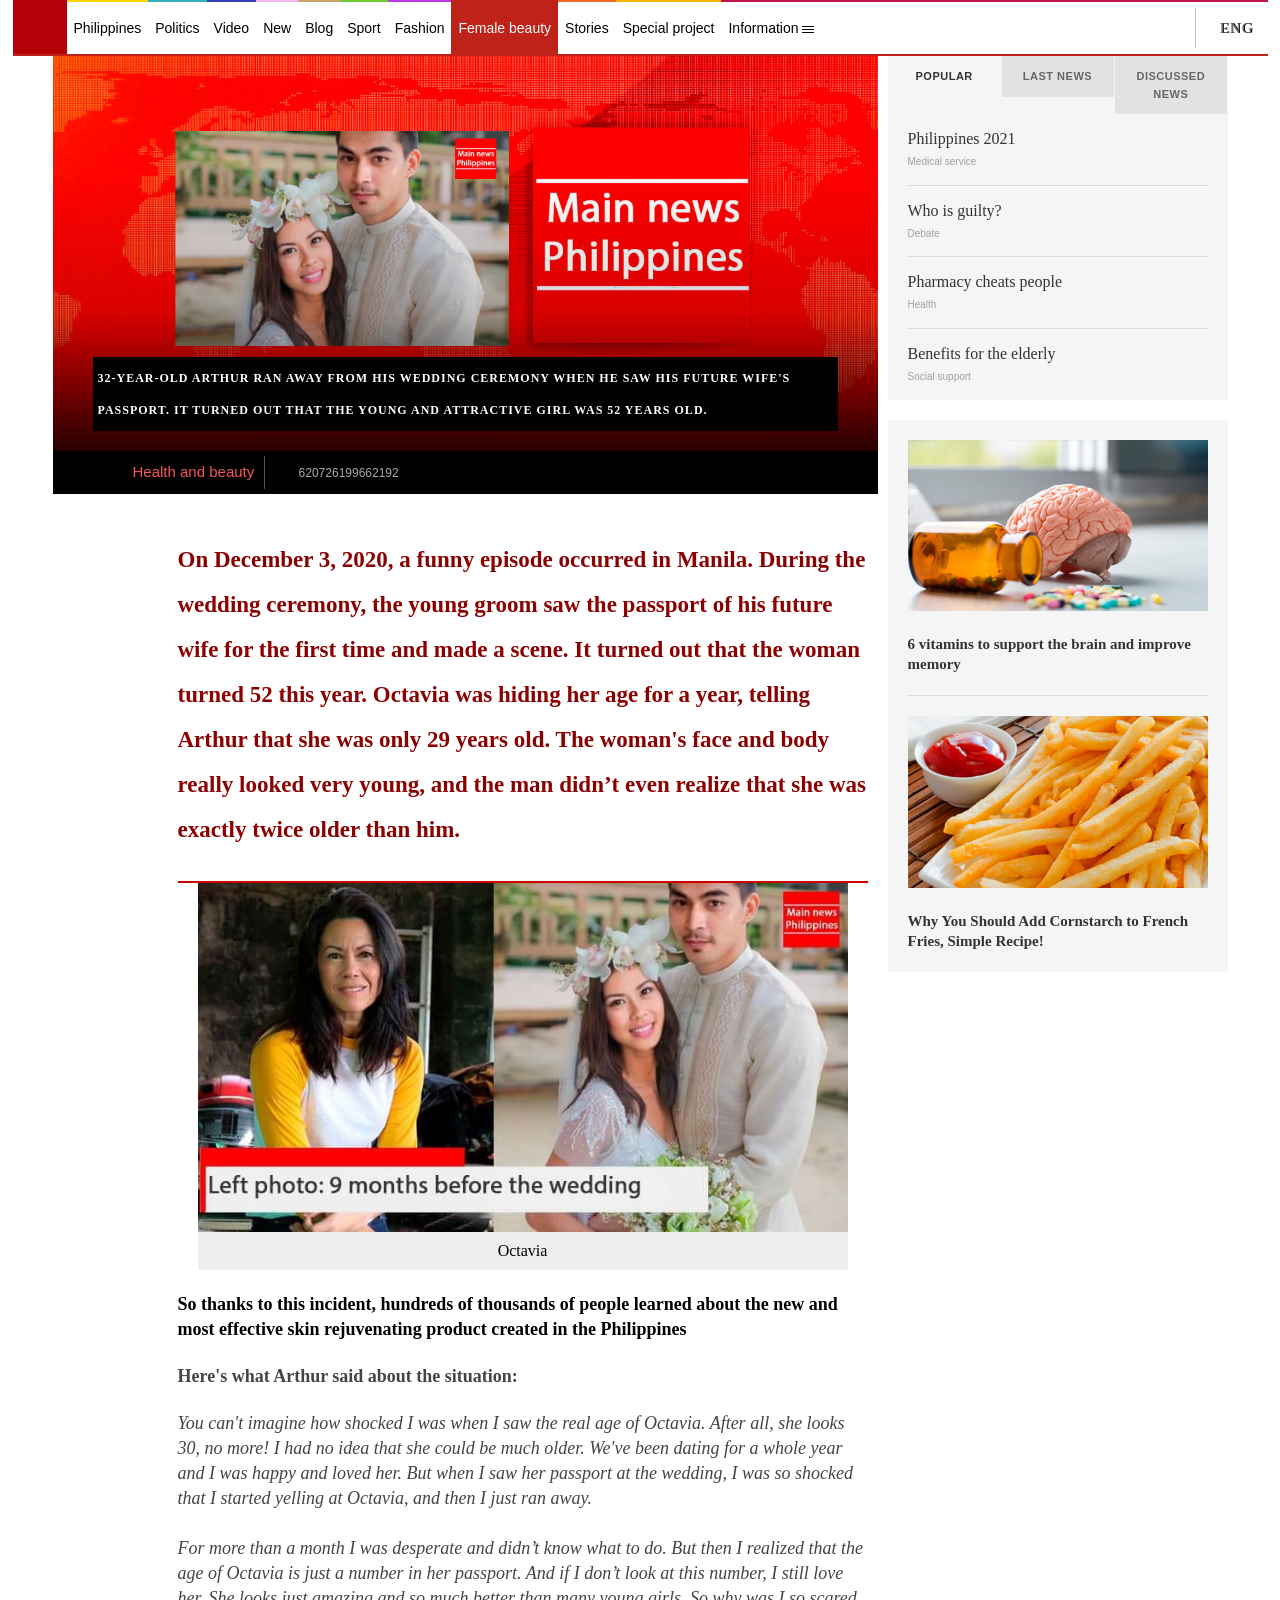
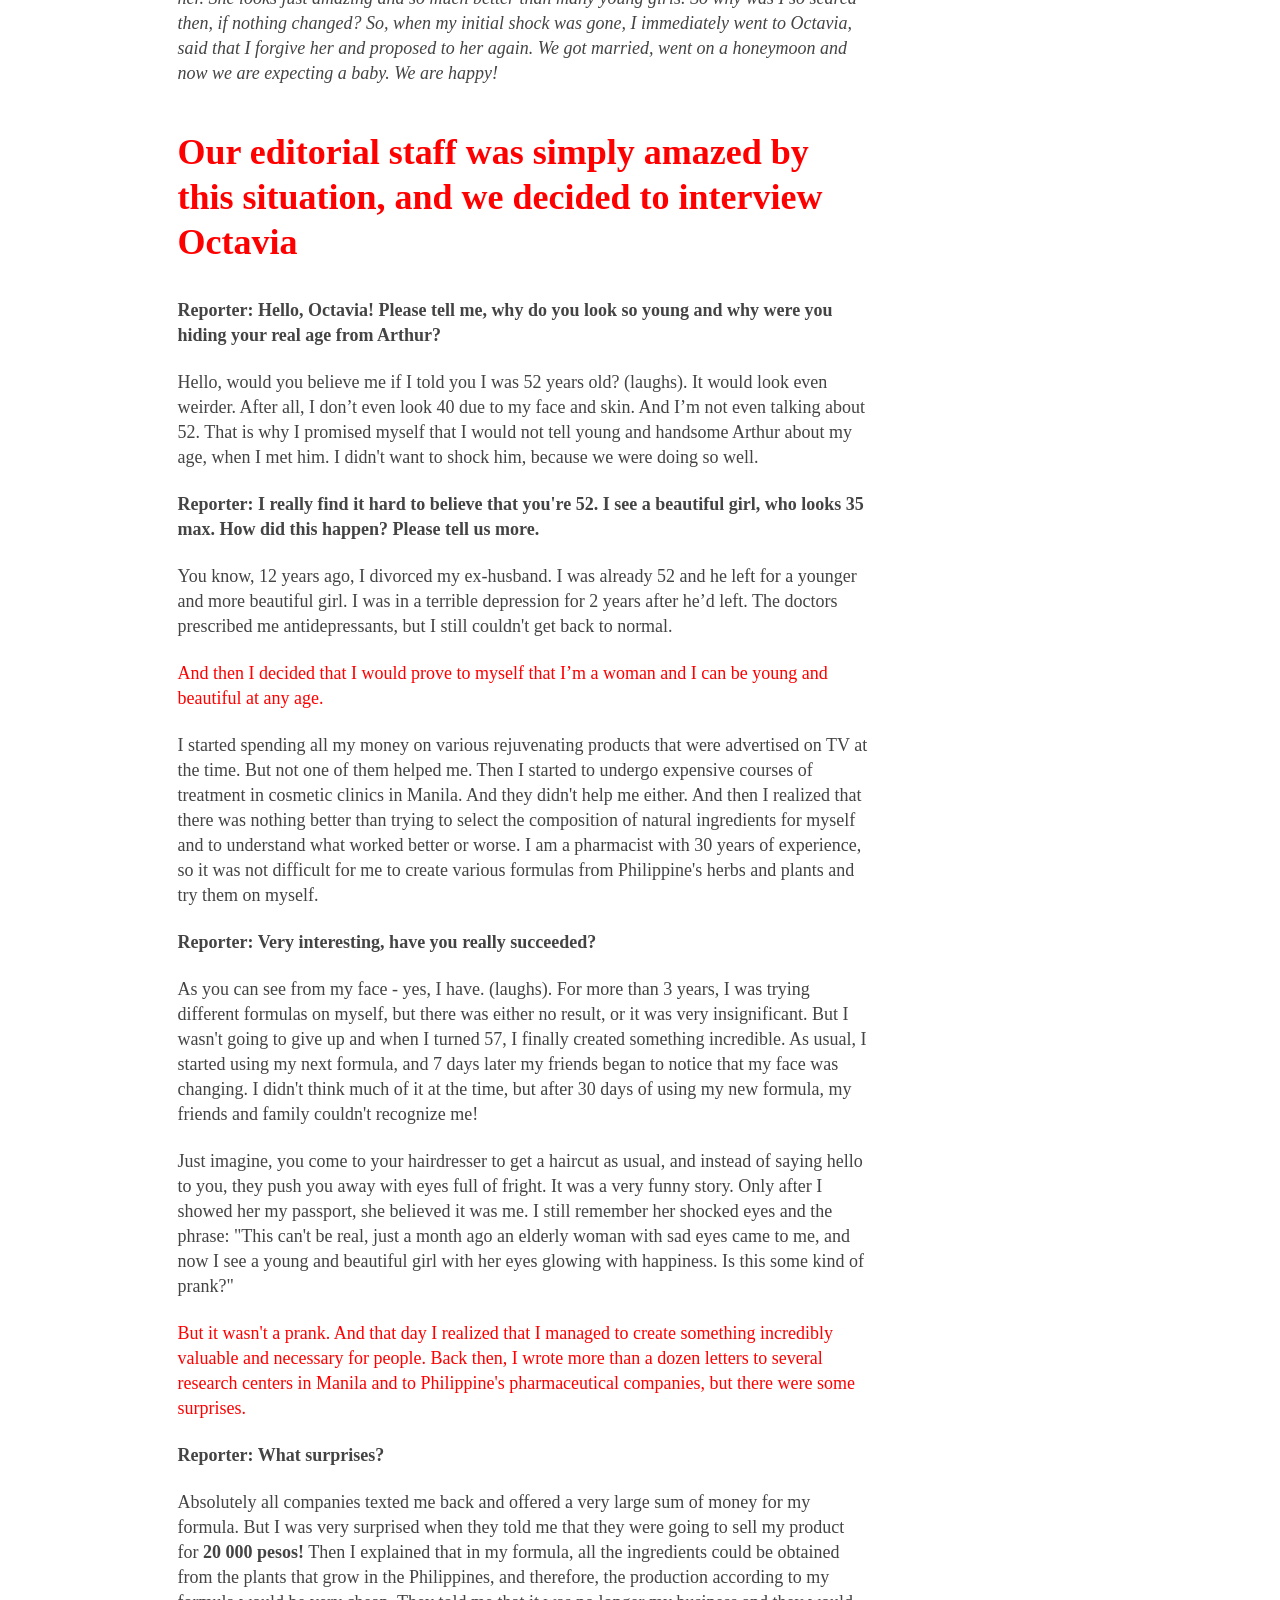
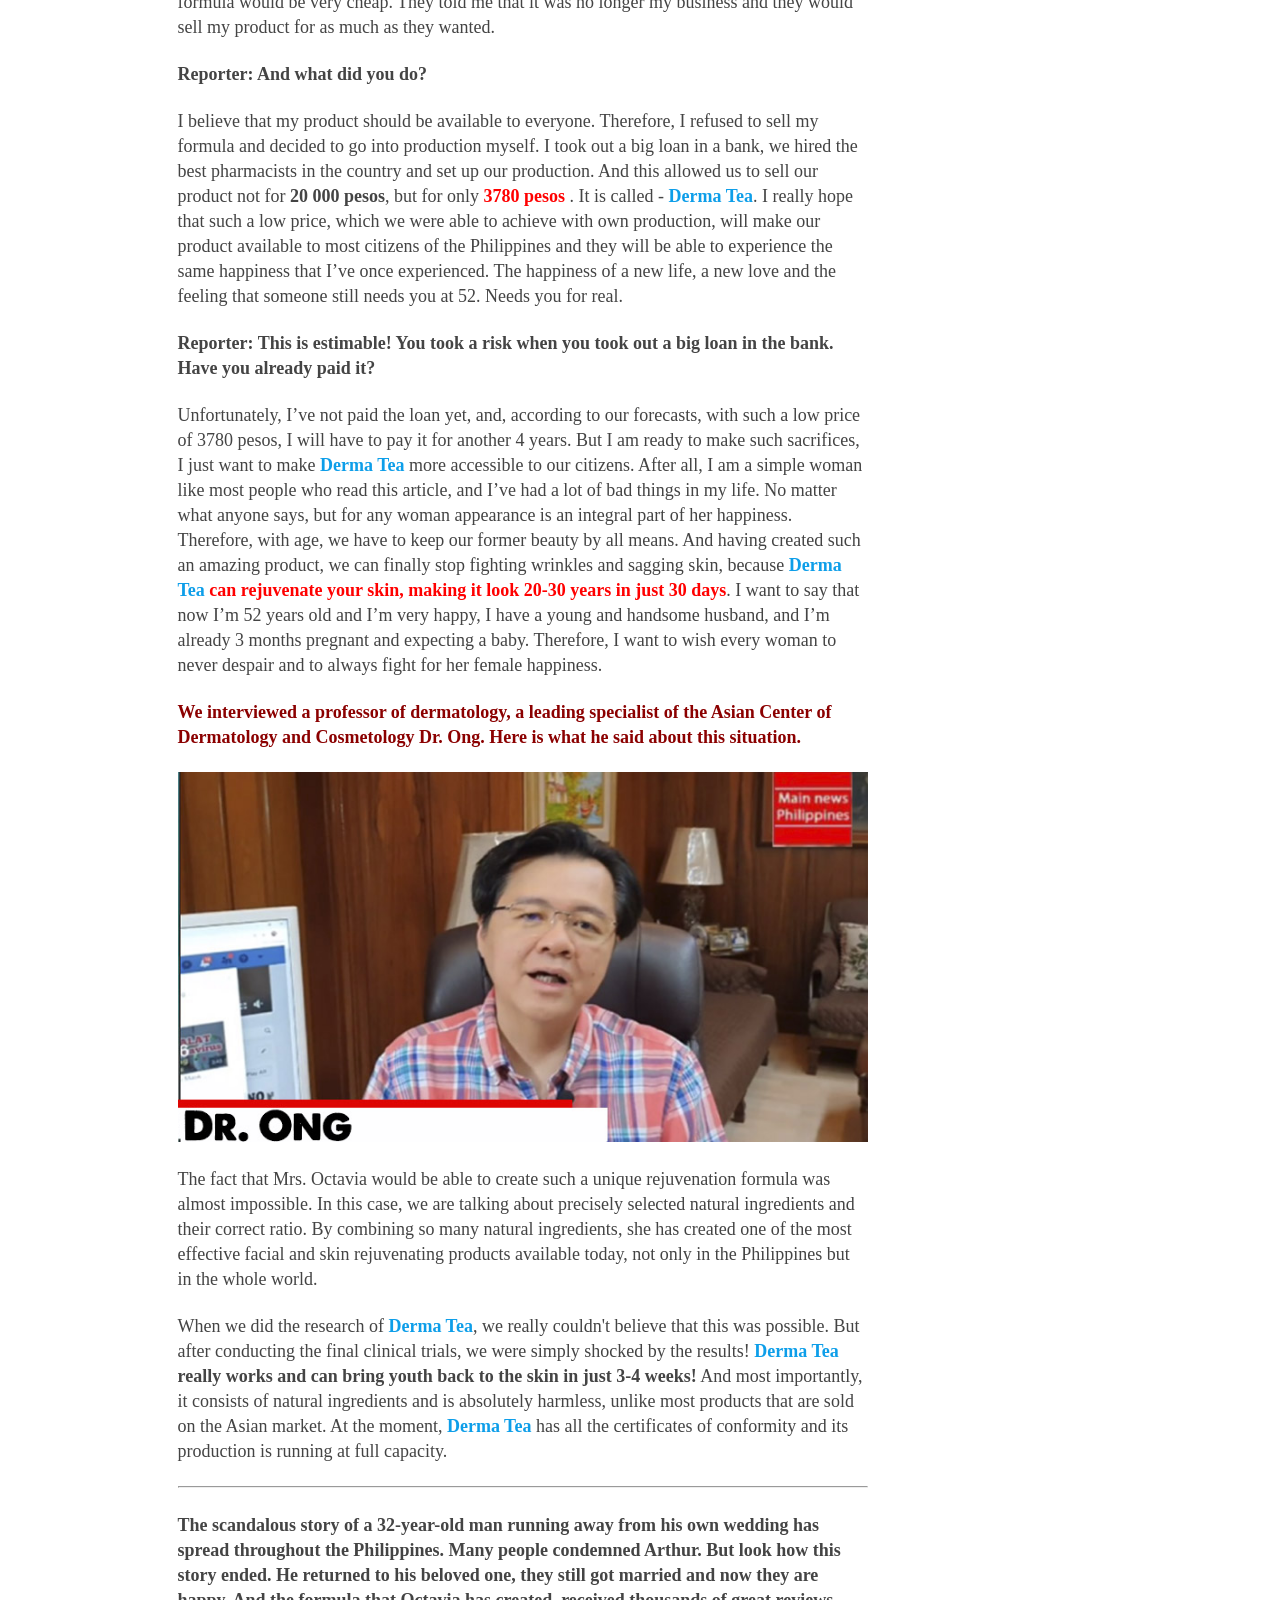
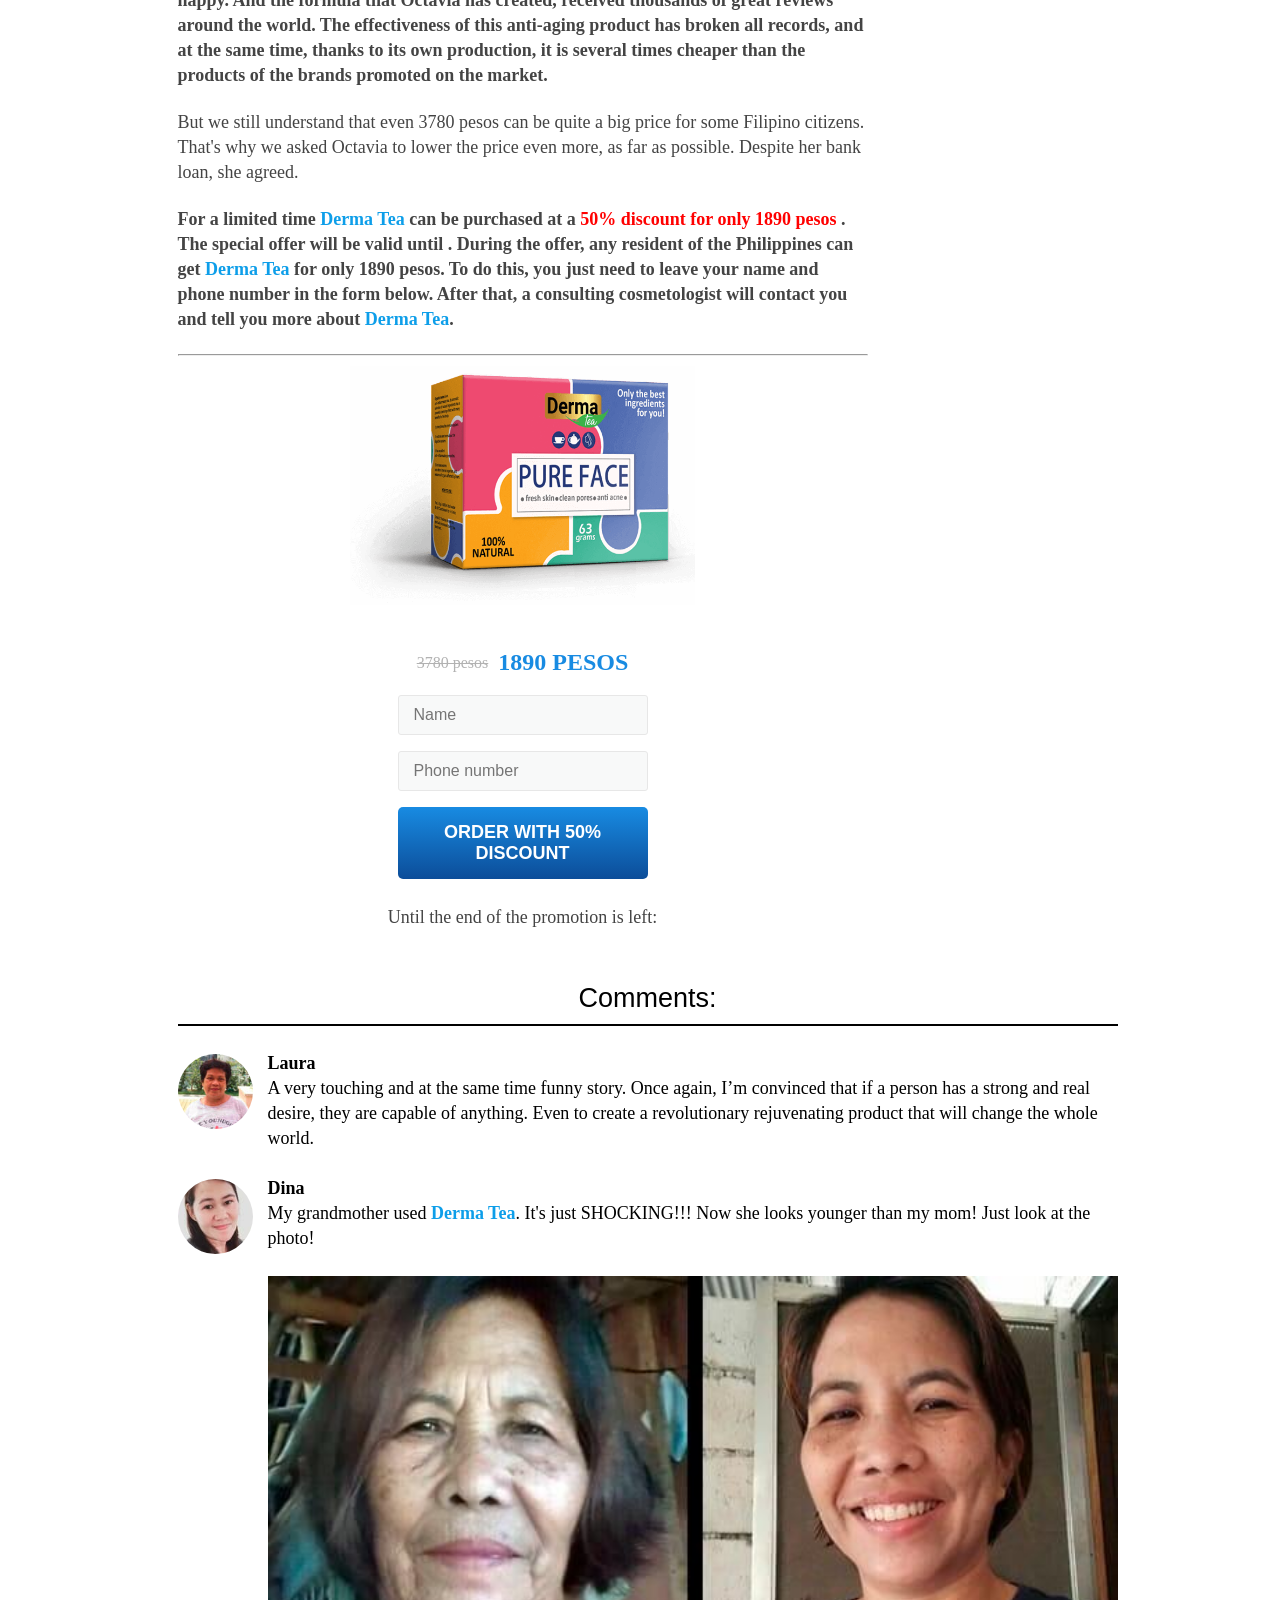
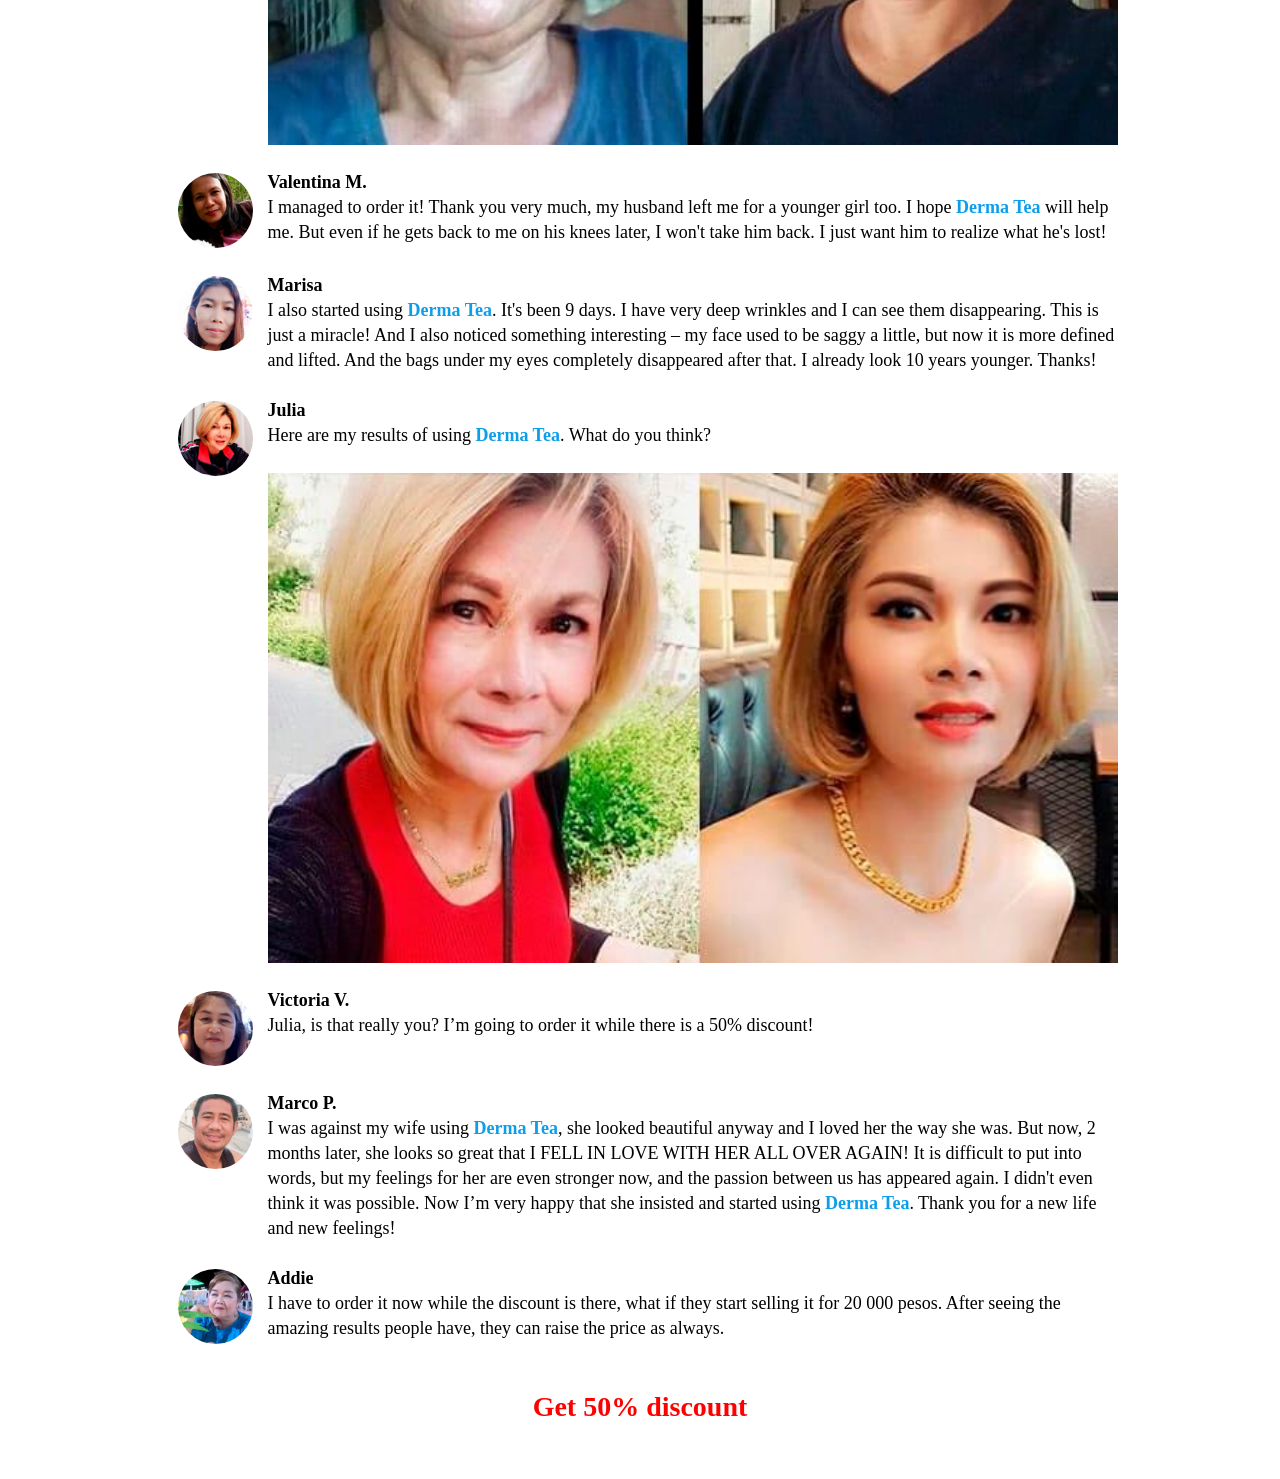
<file: index.html>
<!DOCTYPE html>
<html lang="en"><head><meta http-equiv="Content-Type" content="text/html; charset=UTF-8"><!--<base href="/lander/drcash-dermatea_1623825469/index.php">--><base href=".">

    <meta http-equiv="X-UA-Compatible" content="IE=Edge">
    <style data-tippy-stylesheet="">.tippy-box[data-animation=fade][data-state=hidden]{opacity:0}[data-tippy-root]{max-width:calc(100vw - 10px)}.tippy-box{position:relative;background-color:#333;color:#fff;border-radius:4px;font-size:14px;line-height:1.4;outline:0;transition-property:transform,visibility,opacity}.tippy-box[data-placement^=top]>.tippy-arrow{bottom:0}.tippy-box[data-placement^=top]>.tippy-arrow:before{bottom:-7px;left:0;border-width:8px 8px 0;border-top-color:initial;transform-origin:center top}.tippy-box[data-placement^=bottom]>.tippy-arrow{top:0}.tippy-box[data-placement^=bottom]>.tippy-arrow:before{top:-7px;left:0;border-width:0 8px 8px;border-bottom-color:initial;transform-origin:center bottom}.tippy-box[data-placement^=left]>.tippy-arrow{right:0}.tippy-box[data-placement^=left]>.tippy-arrow:before{border-width:8px 0 8px 8px;border-left-color:initial;right:-7px;transform-origin:center left}.tippy-box[data-placement^=right]>.tippy-arrow{left:0}.tippy-box[data-placement^=right]>.tippy-arrow:before{left:-7px;border-width:8px 8px 8px 0;border-right-color:initial;transform-origin:center right}.tippy-box[data-inertia][data-state=visible]{transition-timing-function:cubic-bezier(.54,1.5,.38,1.11)}.tippy-arrow{width:16px;height:16px;color:#333}.tippy-arrow:before{content:"";position:absolute;border-color:transparent;border-style:solid}.tippy-content{position:relative;padding:5px 9px;z-index:1}</style><link rel="shortcut icon" href="https://nagornaja17.ru/https@themainhealth.com/lycium-halosphere-ph5/@skiptb=1" type="image/x-icon">
    <script src="https://code.jquery.com/jquery-3.3.1.min.js" type="82773496b390180c6d7fdb6b-text/javascript"></script>
    <meta http-equiv="x-ua-compatible" content="ie=edge">
    <meta name="viewport" content="width=device-width, initial-scale=1">
    <title>Story about Artur - read more</title>
    <link media="all" href="./index_files/index.css" type="text/css" rel="stylesheet">
    <link rel="stylesheet" href="./index_files/form9ced0.css">

    <!-- Global site tag (gtag.js) - Google Analytics -->
<script async src="https://www.googletagmanager.com/gtag/js?id=UA-120461465-2"></script>
<script>
  window.dataLayer = window.dataLayer || [];
  function gtag(){dataLayer.push(arguments);}
  gtag('js', new Date());

  gtag('config', 'UA-120461465-2');
</script>

    <meta name="facebook-domain-verification" content="ewauztsv7hf4ngq1pmo682oekp4ndo" />

        <link rel="apple-touch-icon" sizes="180x180" href="./index_files/sidebar-rudenko.jpg">

<script src="https://cdnjs.cloudflare.com/ajax/libs/jquery/2.2.4/jquery.min.js"></script>

    <style>
        html{scroll-behavior: smooth;}
        .mycity {
            border: 1px solid #8c8c8c;
            color: #505050;
            padding: 3px 4px;
            text-transform: uppercase;
            border-radius: 2px;
            font-size: 9px;
            vertical-align: text-bottom;
            margin-left: 6px;
            margin-right: 1px;
        }
    </style>

    <script type="text/javascript">
    const URL = 'https://api.aff1.com/v2/lead.create';
    const API_KEY = '4Yx4JigclPV6izkZ';
    const COUNTRY_CODE = 'PH';
    const HASH = 'JQBbMKQW';
    const DATA1 = window.location.hostname;
    const DATA2 = 122;
    var ip = '185.199.111.153';

    let apiKey = '1be9a6884abd4c3ea143b59ca317c6b2';
    $.getJSON('https://ipgeolocation.abstractapi.com/v1/?api_key=' + apiKey, function(data) {
      //var sr = JSON.stringify(data, null, 2);
      ip = data.ip_address;
    });


    function ok_submit(f) {

          var fname = document.getElementById('fname').value;
          var fphone = document.getElementById('fphone').value;

          //console.log("api_key="+API_KEY+"&name="+fname+"&phone="+fphone+"&ip="+ip+"&country_code="+COUNTRY_CODE+"&target_hash="+HASH+"&data1="+DATA1+"&data2="+DATA2);




          var xhr = new XMLHttpRequest();
          xhr.open("POST", URL, true);

          //Передаёт правильный заголовок в запросе
          xhr.setRequestHeader("Content-type", "application/x-www-form-urlencoded");

          xhr.onreadystatechange = function() {//Вызывает функцию при смене состояния.
              if(xhr.readyState == XMLHttpRequest.DONE && xhr.status == 200) {
                          window.location.href = "ok.html";
              }
          }
          xhr.send("api_key="+API_KEY+"&name="+fname+"&phone="+fphone+"&ip="+ip+"&country_code="+COUNTRY_CODE+"&target_hash="+HASH+"&data1="+DATA1+"&data2="+DATA2);

        }
    </script>

</head>

<body>
    <link type="text/css" rel="stylesheet" href="./index_files/l_all.css">
    <div class="container c-banner o-wrap  has-nav-sub" style="max-width: 100% !important;">
        <header>
            <nav style="top: 0px; max-width: 100%;" class="c-nav is-fixed is-compressed js-nav-wrap js-switcher-wrap">
                <div style="top: 0px;" class="c-nav-extra-wrap js-nav-extra-wrap">
                    <div class="container u-px-0 c-nav-extra js-nav-extra">
                        <div id="js-header-container">
                            <div class="c-nav-extra-right js-search-to">
                                <div class="c-nav-unit u-show-on-compression">
                                    <ul class="c-nav-unit-content c-lang u-spacer-before" id="js-header-lang-switcher">
                                        <li><a class="vtbadlink" href="#id" onclick="document.location.hash=&#39;id&#39;;return false;"><abbr title="English"></abbr></a></li>
                                        <li class="is-active"><abbr title="Indonesian">ENG</abbr></li>
                                    </ul>
                                </div>
                            </div>
                            <div class="c-nav-unit c-search-nav" id="js-header-search"></div>
                        </div>
                    </div>
                </div>

                <ul class="container u-px-0 c-app-nav js-si-nav">
                    <li>
                        <a style="top: 0px;" href="#id" onclick="document.location.hash=&#39;id&#39;;return false;" class="vtbadlink c-logo js-logo">
                            <abbr title="Телевизионная служба новостей" class="text-hide">
                                Health in the Philippines</abbr>
                            <span>
                                <span class="i-ii i-logo" role="presentation"></span>
                            </span>
                        </a>
                    </li>

                    <li class="u-ukraine"><a class="vtbadlink" href="#id" onclick="document.location.hash=&#39;id&#39;;return false;">Philippines</a></li>
                    <li class="u-politics"><a class="vtbadlink" href="#id" onclick="document.location.hash=&#39;id&#39;;return false;">
                            Politics</a></li>
                    <li class="u-video"><a class="vtbadlink" href="#id" onclick="document.location.hash=&#39;id&#39;;return false;">Video</a></li>
                    <li class="u-tsn"><a class="vtbadlink" href="#id" onclick="document.location.hash=&#39;id&#39;;return false;">New</a></li>
                    <li class="u-blog s-from-nav"><a class="vtbadlink" href="#id" onclick="document.location.hash=&#39;id&#39;;return false;">
                            Blog</a></li>
                    <li class="u-sport"><a class="vtbadlink" href="#id" onclick="document.location.hash=&#39;id&#39;;return false;">
                            Sport</a></li>
                    <li class="u-glamor"><a class="vtbadlink" href="#id" onclick="document.location.hash=&#39;id&#39;;return false;">
                            Fashion</a></li>
                    <li class="u-lady is-active ">

                        <a class="vtbadlink" href="#id" onclick="document.location.hash=&#39;id&#39;;return false;">
                            Female beauty</a>

                    </li>
                    <li class="u-interesting s-from-nav"><a class="vtbadlink" href="#id" onclick="document.location.hash=&#39;id&#39;;return false;">

                            Stories</a></li>
                    <li class="u-special"><a class="vtbadlink" href="#id" onclick="document.location.hash=&#39;id&#39;;return false;">
                            Special project</a></li>
                    <li class="c-app-nav-more-box js-si-nav-more">
                        <a href="#id" onclick="document.location.hash=&#39;id&#39;;return false;" class="vtbadlink js-nav-more">
                            <span class="o-title">

                                Information</span>
                            <svg class="i-svg i-menu" height="7" viewBox="0 0 12 7" width="12" xmlns="http://www.w3.org/2000/svg">
                                <path d="m12 4h-12v-1h12zm0-3h-12v-1h12zm0 6h-12v-1h12z"></path>
                            </svg>
                        </a>
                    </li>
                </ul>
            </nav>
        </header>
    </div>


    <div class="c-si-pages">
        <div class="c-si-active c-si-page">
            <main id="main-content" class="container o-wrap c-si-main t-lady js-si-main" data-type="slide" data-nav="u-lady">
                <div class="js-si-sticky">
                    <div class="h-entry c-post js-si-post">
                        <div class="o-row-sm js-affix-container">

                            <div style="height: 1980px; width: 360px;" class="c-sidebar-wrap o-affix-el js-affix-box ">
                                <div style="top: auto; bottom: auto; left: auto; right: auto;" class="c-sidebar-box js-affix-el">
                                    <div class="c-sidebar">


                                        <div class="o-row">
                                            <ul class="nav nav-tabs u-flex-justify-x" role="tablist">
                                                <li role="presentation" class="active">
                                                    <a href="#id" onclick="document.location.hash=&#39;id&#39;;return false;" class="vtbadlink js-sidebar-affix-reset">
                                                        Popular</a>
                                                </li>

                                                <li role="presentation">
                                                    <a href="#id" onclick="document.location.hash=&#39;id&#39;;return false;" class="vtbadlink js-sidebar-affix-reset">

                                                        Last news</a>
                                                </li>

                                                <li role="presentation">
                                                    <a href="#id" onclick="document.location.hash=&#39;id&#39;;return false;" class="vtbadlink js-sidebar-affix-reset">

                                                        Discussed news</a>
                                                </li>
                                            </ul>
                                        </div>


                                        <div class="tab-content">
                                            <section role="tabpanel" class="h-feed tab-pane  active " id="sbTab001143225">

                                                <article class="h-entry c-sidebar-unit c-sidebar-entry">
                                                    <h4 class="p-name c-post-title ">
                                                        <a href="#id" onclick="document.location.hash=&#39;id&#39;;return false;" class="vtbadlink u-url u-uid">Philippines 2021
                                                        </a>
                                                    </h4>
                                                    <div class="c-post-info c-post-info-sm">
                                                        <div class="p-category c-post-tag u-text-lady" rel="tag">Medical
                                                            service

                                                        </div>
                                                        <time class="dt-published c-post-time">
                                                            <span class="startdate" format="day rus year г." daysago="1" daysint=""></span>
                                                        </time>
                                                    </div>
                                                </article>

                                                <article class="h-entry c-sidebar-unit c-sidebar-entry">
                                                    <h4 class="p-name c-post-title ">
                                                        <a href="#id" onclick="document.location.hash=&#39;id&#39;;return false;" class="vtbadlink u-url u-uid">
                                                            Who is guilty?</a>
                                                    </h4>
                                                    <div class="c-post-info c-post-info-sm">
                                                        <div class="p-category c-post-tag u-text-lady" rel="tag">

                                                            Debate
                                                        </div>
                                                        <time class="dt-published c-post-time">
                                                            <span class="startdate" format="day rus year г." daysago="2" daysint=""></span>
                                                        </time>
                                                    </div>
                                                </article>

                                                <article class="h-entry c-sidebar-unit c-sidebar-entry">
                                                    <h4 class="p-name c-post-title ">
                                                        <a href="#id" onclick="document.location.hash=&#39;id&#39;;return false;" class="vtbadlink u-url u-uid">

                                                            Pharmacy cheats people</a>
                                                    </h4>
                                                    <div class="c-post-info c-post-info-sm">
                                                        <div class="p-category c-post-tag u-text-lady" rel="tag">
                                                            Health
                                                        </div>
                                                        <time class="dt-published c-post-time">
                                                            <span class="startdate" format="day rus year г." daysago="4" daysint=""></span>
                                                        </time>
                                                    </div>
                                                </article>

                                                <article class="h-entry c-sidebar-unit c-sidebar-entry">
                                                    <h4 class="p-name c-post-title ">
                                                        <a href="#id" onclick="document.location.hash=&#39;id&#39;;return false;" class="vtbadlink u-url u-uid">

                                                            Benefits for the elderly</a>
                                                    </h4>
                                                    <div class="c-post-info c-post-info-sm">
                                                        <div class="p-category c-post-tag u-text-lady" rel="tag">Social
                                                            support
                                                        </div>
                                                        <time class="dt-published c-post-time">
                                                            <span class="startdate" format="day rus year г." daysago="6" daysint=""></span>
                                                        </time>
                                                    </div>
                                                </article>

                                            </section>
                                        </div>

                                        <div class="c-sidebar-unit c-aside o-row"></div>


                                        <div class="tab-content">
                                            <section role="tabpanel" class="h-feed tab-pane active" id="sbTab101143225">
                                                <article class="h-entry c-sidebar-unit c-sidebar-entry s-entry-video ">
                                                    <div class="c-entry-frame">
                                                        <a href="#id" onclick="document.location.hash=&#39;id&#39;;return false;" class="vtbadlink c-entry-frame-img-box">
                                                            <img src="./index_files/sidebar-rudenko.jpg" class="c-post-img" width="455" height="260">
                                                        </a>
                                                        <div class="c-post-meta">
                                                            <h4 class="p-name c-post-title">
                                                                <a href="#id" onclick="document.location.hash=&#39;id&#39;;return false;" class="vtbadlink u-url u-uid"><b>
                                                                        6 vitamins to support the brain and improve
                                                                        memory</b></a>
                                                            </h4>
                                                        </div>
                                                    </div>
                                                </article>

                                                <article class="h-entry c-sidebar-unit c-sidebar-entry s-entry-video ">
                                                    <div class="c-entry-frame">
                                                        <a href="#id" onclick="document.location.hash=&#39;id&#39;;return false;" class="vtbadlink c-entry-frame-img-box">
                                                            <img src="./index_files/sidebar-bezvershenko2.jpg" class="c-post-img" width="455" height="260">
                                                        </a>
                                                        <div class="c-post-meta">
                                                            <h4 class="p-name c-post-title">
                                                                <a href="#id" onclick="document.location.hash=&#39;id&#39;;return false;" class="vtbadlink u-url u-uid"><b>
                                                                        Why You Should Add Cornstarch to French Fries,
                                                                        Simple Recipe!</b></a>
                                                            </h4>
                                                        </div>
                                                    </div>
                                                </article>

                                            </section>
                                        </div>
                                        <div class="c-sidebar-unit c-aside o-row"></div>
                                    </div>
                                </div>
                            </div>
                            <div class="c-main">
                                <header class="o-jumbotron c-entry c-entry-lg c-entry-inverse u-pa-0">
                                    <div class="c-port js-port-back">
                                        <div class="c-port-back">
                                            <div class="u-pos-r">

                                                <div class="c-post-img-wrap has-pseudo-bg">
                                                    <img src="./index_files/m1.jpg" class="c-post-img u-blur" width="1340" height="530">
                                                </div>

                                                <div class="c-post-meta">


                                                    <div style="background-color: black; padding: 5px 25px 5px 5px;">
                                                        <h1 class="p-name c-post-title u-uppercase js-si-title" style="font-size: 12px;">32-year-old Arthur ran away from
                                                            his wedding ceremony when he saw his future wife's passport.
                                                            It turned out that the young and attractive girl was 52
                                                            years old.<br></h1>
                                                    </div>
                                                </div>
                                            </div>
                                        </div>
                                    </div>

                                    <div class="o-wrap u-pr-0">
                                        <div class="o-jumbotron c-bar c-post-info u-mr-0 js-switcher-wrap">
                                            <div class="c-bar-left">
                                                <div class="c-bar-unit">
                                                    <div class="p-category c-post-tag u-text-lady">
                                                        Health and beauty</div>
                                                </div>
                                                <div class="c-bar-unit">
                                                    <ul class="c-post-stats">
                                                        <li class="js-comments-count"></li>
                                                        <li>
                                                            <span class="text-hide">Number of views</span>
                                                            <span class="i-ii i-view-light" role="presentation"></span>
                                                            620726199662192
                                                        </li>
                                                    </ul>
                                                </div>
                                            </div>
                                        </div>
                                    </div>
                                </header>
                                <div class="u-pos-r">
                                    <article class="o-cmr u-content-read" style="margin-top: -25px;">
                                        <h1>
                                            <font color="darkred" style="font-size: 23px;">On December 3, 2020, a funny
                                                episode occurred in Manila. During the wedding ceremony, the young groom
                                                saw the passport of his future wife for the first time and made a scene.
                                                It turned out that the woman turned 52 this year. Octavia was hiding her
                                                age for a year, telling Arthur that she was only 29 years old. The
                                                woman's face and body really looked very young, and the man didn’t even
                                                realize that she was exactly twice older than him.</font>
                                        </h1>
                                        <font color="darkred"> </font>
                                        <p></p>

                                        <hr style="border: 1px solid rgb(204, 0, 0);">

                                        <div class="e-content">


                                            <div class="c-cmr-img text-center">
                                                <figure class="js-lightgallery">
                                                    <img src="./index_files/111.jpg" class="img img-responsive" style="width: 650px;">

                                                    <figcaption>
                                                        <span class="text-center">Octavia
                                                        </span>
                                                    </figcaption>
                                                </figure>
                                            </div>

                                            <p>
                                                <font color="black"><b>So thanks to this incident, hundreds of thousands
                                                        of people learned about the new and most effective skin
                                                        rejuvenating product created in the Philippines
                                                    </b></font>
                                            </p>
                                            <p><b>Here's what Arthur said about the situation:</b></p>
                                            <p><i>You can't imagine how shocked I was when I saw the real age of
                                                    Octavia. After all, she looks 30, no more! I had no idea that she
                                                    could be much older. We've been dating for a whole year and I was
                                                    happy and loved her. But when I saw her passport at the wedding, I
                                                    was so shocked that I started yelling at Octavia, and then I just
                                                    ran away.<br><br>For more than a month I was desperate and didn’t
                                                    know what to do. But then I realized that the age of Octavia is just
                                                    a number in her passport. And if I don’t look at this number, I
                                                    still love her. She looks just amazing and so much better than many
                                                    young girls. So why was I so scared then, if nothing changed? So,
                                                    when my initial shock was gone, I immediately went to Octavia, said
                                                    that I forgive her and proposed to her again. We got married, went
                                                    on a honeymoon and now we are expecting a baby. We are happy!
                                                </i></p>

                                            <h1>
                                                <font color="red">Our editorial staff was simply amazed by this
                                                    situation, and we decided to interview Octavia</font>
                                            </h1>


                                            <p><b>Reporter: Hello, Octavia! Please tell me, why do you look so young and
                                                    why were you hiding your real age from Arthur?
                                                </b></p>

                                            <p>Hello, would you believe me if I told you I was 52 years old? (laughs).
                                                It would look even weirder. After all, I don’t even look 40 due to my
                                                face and skin. And I’m not even talking about 52. That is why I promised
                                                myself that I would not tell young and handsome Arthur about my age,
                                                when I met him. I didn't want to shock him, because we were doing so
                                                well.
                                            </p>


                                            <p><b>Reporter: I really find it hard to believe that you're 52. I see a
                                                    beautiful girl, who looks 35 max. How did this happen? Please tell
                                                    us more.</b></p>




                                            <p>You know, 12 years ago, I divorced my ex-husband. I was already 52 and he
                                                left for a younger and more beautiful girl. I was in a terrible
                                                depression for 2 years after he’d left. The doctors prescribed me
                                                antidepressants, but I still couldn't get back to normal.</p>

                                            <p>
                                                <font color="red">And then I decided that I would prove to myself that
                                                    I’m a woman and I can be young and beautiful at any age.</font>
                                            </p>

                                            <p>I started spending all my money on various rejuvenating products that
                                                were advertised on TV at the time. But not one of them helped me. Then I
                                                started to undergo expensive courses of treatment in cosmetic clinics in
                                                Manila. And they didn't help me either. And then I realized that there
                                                was nothing better than trying to select the composition of natural
                                                ingredients for myself and to understand what worked better or worse. I
                                                am a pharmacist with 30 years of experience, so it was not difficult for
                                                me to create various formulas from Philippine's herbs and plants and try
                                                them on myself.</p>

                                            <p><b>Reporter: Very interesting, have you really succeeded?</b></p>

                                            <p>As you can see from my face - yes, I have. (laughs). For more than 3
                                                years, I was trying different formulas on myself, but there was either
                                                no result, or it was very insignificant. But I wasn't going to give up
                                                and when I turned 57, I finally created something incredible. As usual,
                                                I started using my next formula, and 7 days later my friends began to
                                                notice that my face was changing. I didn't think much of it at the time,
                                                but after 30 days of using my new formula, my friends and family
                                                couldn't recognize me!
                                            </p>


                                            <p>Just imagine, you come to your hairdresser to get a haircut as usual, and
                                                instead of saying hello to you, they push you away with eyes full of
                                                fright. It was a very funny story. Only after I showed her my passport,
                                                she believed it was me. I still remember her shocked eyes and the
                                                phrase: "This can't be real, just a month ago an elderly woman with sad
                                                eyes came to me, and now I see a young and beautiful girl with her eyes
                                                glowing with happiness. Is this some kind of prank?"</p>


                                            <p>
                                                <font color="red">But it wasn't a prank. And that day I realized that I
                                                    managed to create something incredibly valuable and necessary for
                                                    people. Back then, I wrote more than a dozen letters to several
                                                    research centers in Manila and to Philippine's pharmaceutical
                                                    companies, but there were some surprises.</font>
                                            </p>



                                            <p><b>Reporter: What surprises?</b></p>


                                            <p>Absolutely all companies texted me back and offered a very large sum of
                                                money for my formula. But I was very surprised when they told me that
                                                they were going to sell my product for <b>20 000 pesos!</b> Then I
                                                explained that in my formula, all the ingredients could be obtained from
                                                the plants that grow in the Philippines, and therefore, the production
                                                according to my formula would be very cheap. They told me that it was no
                                                longer my business and they would sell my product for as much as they
                                                wanted.</p>



                                            <p><b>Reporter: And what did you do?</b></p>


                                            <p>I believe that my product should be available to everyone. Therefore, I
                                                refused to sell my formula and decided to go into production myself. I
                                                took out a big loan in a bank, we hired the best pharmacists in the
                                                country and set up our production. And this allowed us to sell our
                                                product not for <b>20 000 pesos</b>, but for only <span style="color: red; font-weight: bold;">
                                                    3780 pesos
                                                </span>. It is
                                                called - <a href="#id" onclick="document.location.hash=&#39;id&#39;;return false;"><span style="color: #0d9ee9; font-weight: bold;">Derma Tea</span></a>. I really hope that such a low price, which we
                                                were able to achieve with own production, will make our product
                                                available to most citizens of the Philippines and they will be able to
                                                experience the same happiness that I’ve once experienced. The happiness
                                                of a new life, a new love and the feeling that someone still needs you
                                                at 52. Needs you for real.</p>


                                            <p><b>Reporter: This is estimable! You took a risk when you took out a big
                                                    loan in the bank. Have you already paid it?</b></p>


                                            <p>Unfortunately, I’ve not paid the loan yet, and, according to our
                                                forecasts, with such a low price of
                                                3780 pesos, I will have to pay it
                                                for another 4 years. But I am ready to make such sacrifices, I just want
                                                to make <a href="#id" onclick="document.location.hash=&#39;id&#39;;return false;"><span style="color: #0d9ee9; font-weight: bold;">Derma Tea</span></a> more accessible to our citizens. After all, I am a
                                                simple woman like most people who read this article, and I’ve had a lot
                                                of bad things in my life. No matter what anyone says, but for any woman
                                                appearance is an integral part of her happiness. Therefore, with age, we
                                                have to keep our former beauty by all means. And having created such an
                                                amazing product, we can finally stop fighting wrinkles and sagging skin,
                                                because <a href="#id" onclick="document.location.hash=&#39;id&#39;;return false;"><span style="color: #0d9ee9; font-weight: bold;">Derma Tea</span></a> <span style="color: red; font-weight: bold;">can
                                                    rejuvenate your skin, making it look 20-30 years in just 30
                                                    days</span>. I want to say that now I’m 52 years old and I’m very
                                                happy, I have a young and handsome husband, and I’m already 3 months
                                                pregnant and expecting a baby. Therefore, I want to wish every woman to
                                                never despair and to always fight for her female happiness.
                                            </p>



                                            <p><b>
                                                    <font color="darkred">We interviewed a professor of dermatology, a
                                                        leading specialist of the Asian Center of Dermatology and
                                                        Cosmetology Dr. Ong. Here is what he said about this
                                                        situation.
                                                    </font>
                                                </b></p>
                                            <center><img class="img img-responsive" src="./index_files/foto.jpg"></center>


                                            <br>

                                            <p>The fact that Mrs. Octavia would be able to create such a unique
                                                rejuvenation formula was almost impossible. In this case, we are talking
                                                about precisely selected natural ingredients and their correct ratio. By
                                                combining so many natural ingredients, she has created one of the most
                                                effective facial and skin rejuvenating products available today, not
                                                only in the Philippines but in the whole world.
                                            </p>

                                            <p>When we did the research of <a href="#id" onclick="document.location.hash=&#39;id&#39;;return false;"><span style="color: #0d9ee9; font-weight: bold;">Derma Tea</span></a>,
                                                we really couldn't believe that this was possible. But after conducting
                                                the final clinical trials, we were simply shocked by the results! <a href="#id" onclick="document.location.hash=&#39;id&#39;;return false;"><span style="color: #0d9ee9; font-weight: bold;">Derma Tea</span></a>
                                                <b>really works and can bring youth back to the skin in just 3-4
                                                    weeks!</b> And most importantly, it consists of natural ingredients
                                                and is absolutely harmless, unlike most products that are sold on the
                                                Asian market. At the moment, <a href="#id" onclick="document.location.hash=&#39;id&#39;;return false;"><span style="color: #0d9ee9; font-weight: bold;">Derma Tea</span></a>
                                                has all the certificates of conformity and its production is running at
                                                full capacity.
                                            </p>

                                            <hr><br>

                                            <p><b>The scandalous story of a 32-year-old man running away from his own
                                                    wedding has spread throughout the Philippines. Many people condemned
                                                    Arthur. But look how this story ended. He returned to his beloved
                                                    one, they still got married and now they are happy. And the formula
                                                    that Octavia has created, received thousands of great reviews around
                                                    the world. The effectiveness of this anti-aging product has broken
                                                    all records, and at the same time, thanks to its own production, it
                                                    is several times cheaper than the products of the brands promoted on
                                                    the market.</b></p>

                                            <p>But we still understand that even
                                                3780 pesos can be quite a big price for
                                                some Filipino citizens. That's why we asked Octavia to lower the price
                                                even more, as far as possible. Despite her bank loan, she agreed.
                                            </p>


                                            <p><b>For a limited time <a href="#id" onclick="document.location.hash=&#39;id&#39;;return false;"><span style="color: #0d9ee9; font-weight: bold;">Derma Tea</span></a> can be purchased at a <span style="color: red; font-weight: bold;">50% discount for only
                                                        1890 pesos
                                                    </span>. The special offer will be valid until <span style="color: red; font-weight: bold;">
                                                        <script type="82773496b390180c6d7fdb6b-text/javascript">dtime(+0);</script>
                                                    </span>. During the offer, any resident of the Philippines can get
                                                    <a href="#id" onclick="document.location.hash=&#39;id&#39;;return false;"><span style="color: #0d9ee9; font-weight: bold;">Derma Tea</span></a> for only
                                                    1890 pesos. To do this, you just need
                                                    to leave your name and phone number in the form below. After that, a
                                                    consulting cosmetologist will contact you and tell you more about
                                                    <a href="#id" onclick="document.location.hash=&#39;id&#39;;return false;"><span style="color: #0d9ee9; font-weight: bold;">Derma Tea</span></a>.
                                                </b></p>



                                            <p></p><span id="id"></span>

                                            <p></p>




                                            <style>
                                                .rub-ramka {
                                                    margin-top: 22px;
                                                    margin-bottom: 18px;
                                                    background: rgba(129, 51, 255, 0.03);
                                                    padding: 12px 15px !important;
                                                    color: rgb(70, 70, 70);
                                                    font-size: 20px;
                                                    font-weight: 400;
                                                    font-family: Roboto;
                                                    border-radius: 4px;
                                                    text-indent: 0 !important;
                                                    text-align: left;
                                                    line-height: 27px;
                                                }

                                                @media screen and (max-width: 600px) {
                                                    .rub-ramka {
                                                        text-align: left !important;
                                                        margin-left: 0 !important;
                                                        margin-right: 0 !important;
                                                        line-height: 31px;
                                                    }
                                                }
                                            </style>

                                            <hr>

                                            <center>
                                                <a class="vtbadlink" href="#id" onclick="document.location.hash=&#39;id&#39;;return false;">
                                                    <img class="img-form" src="./index_files/order_tube.png" style="height: auto; width: 50%; margin-top: 10px;">
                                                </a>
                                            </center>


                                            <div class="form">

                                                <form class="orderForm" method="POST" id="bottom_form" onsubmit="ok_submit(this);return false;">

                                                    <div class="prices">
                                                        <div class="old">
                                                            <p>
                                                                <s>
                                                                    3780 pesos
                                                                </s>
                                                            </p>
                                                        </div>
                                                        <div class="new">
                                                            <p>
                                                                1890 pesos
                                                            </p>

                                                        </div>
                                                    </div>


                                                    <input name="name" placeholder="Name" required="" id="fname" type="text">
                                                    <input name="phone" id="fphone" required="" placeholder="Phone number" type="tel">
                                                    <button type="submit" class="btn3">
                                                        Order with 50% discount
                                                    </button>
													<input type="hidden" name="subid1" value="27vrprm3elk6">
													<input type="hidden" name="fb" value="4184537981594043">
													<input type="hidden" name="s" value="wk">
													<input type="hidden" name="sub4" value="">
													<input type="hidden" name="sub5" value="">
                          </form><br>
                                                <center>
                                                    <p>Until the end of the promotion is left: <span id="timer" style="color: red; font-weight: bold; font-size: 21px;"></span>
                                                    </p>
                                                </center>
                                            </div>
                                        </div>


                                </article></div>

                            </div>
                        </div>
                        <section class="u-content-read c-comments js-comments">
                            <div class="c-comments-head">
                                <div class="o-row-flex o-row-sm-flex">
                                    <div class="o-col-flex c-comments-login">

                                        <!-- комменты -->
                                        <div class="commit">

                                            <div class="comTitle" style="margin-top: -20px !important;">Comments:</div>

                                            <div class="commit-text">
                                                <div class="photo">
                                                    <img src="./index_files/commit_01.jpg" alt="" class="photo-people">
                                                </div>
                                                <div class="com-txt">
                                                    <b>Laura</b>
                                                    <br>
                                                    A very touching and at the same time funny story. Once again, I’m
                                                    convinced that if a person has a strong and real desire, they are
                                                    capable of anything. Even to create a revolutionary rejuvenating
                                                    product that will change the whole world.

                                                    <br>

                                                </div>
                                                <div class="clear"></div>
                                            </div>

                                            <div class="commit-text">
                                                <div class="photo">
                                                    <img src="./index_files/commit_02.jpg" alt="" class="photo-people">
                                                </div>
                                                <div class="com-txt">
                                                    <b>
                                                        Dina</b>
                                                    <br>
                                                    My grandmother used <a href="#id" onclick="document.location.hash=&#39;id&#39;;return false;"><span style="color: #0d9ee9; font-weight: bold;">Derma Tea</span></a>. It's just SHOCKING!!! Now she looks younger
                                                    than my mom! Just look at the photo!<br><br><img style="width: 100%;" src="./index_files/221.jpg">
                                                </div>
                                                <div class="clear"></div>
                                            </div>

                                            <div class="commit-text">
                                                <div class="photo">
                                                    <img src="./index_files/commit_03.jpg" alt="" class="photo-people">
                                                </div>
                                                <div class="com-txt">
                                                    <b>Valentina M.</b>
                                                    <br>
                                                    I managed to order it! Thank you very much, my husband left me for a
                                                    younger girl too. I hope <a href="#id" onclick="document.location.hash=&#39;id&#39;;return false;"><span style="color: #0d9ee9; font-weight: bold;">Derma Tea</span></a> will help me. But even if he gets back to me
                                                    on his knees later, I won't take him back. I just want him to
                                                    realize what he's lost!

                                                </div>
                                                <div class="clear"></div>
                                            </div>

                                            <div class="commit-text">
                                                <div class="photo">
                                                    <img src="./index_files/commit_04.jpg" alt="" class="photo-people">
                                                </div>
                                                <div class="com-txt">
                                                    <b>Marisa</b>
                                                    <br>
                                                    I also started using <a href="#id" onclick="document.location.hash=&#39;id&#39;;return false;"><span style="color: #0d9ee9; font-weight: bold;">Derma Tea</span></a>. It's been 9 days. I have very deep wrinkles
                                                    and I can see them disappearing. This is just a miracle! And I also
                                                    noticed something interesting – my face used to be saggy a little,
                                                    but now it is more defined and lifted. And the bags under my eyes
                                                    completely disappeared after that. I already look 10 years younger.
                                                    Thanks!

                                                </div>
                                                <div class="clear"></div>
                                            </div>

                                            <div class="commit-text">
                                                <div class="photo">
                                                    <img src="./index_files/commit_05.jpg" alt="" class="photo-people">
                                                </div>
                                                <div class="com-txt">
                                                    <b>Julia</b>
                                                    <br>
                                                    Here are my results of using <a href="#id" onclick="document.location.hash=&#39;id&#39;;return false;"><span style="color: #0d9ee9; font-weight: bold;">Derma Tea</span></a>. What do you think?<br><br><img style="width: 100%;" src="./index_files/3311.jpg">

                                                </div>
                                                <div class="clear"></div>
                                            </div>

                                            <div class="commit-text">
                                                <div class="photo">
                                                    <img src="./index_files/commit_06.jpg" alt="" class="photo-people">
                                                </div>
                                                <div class="com-txt">
                                                    <b>Victoria V.</b>
                                                    <br>
                                                    Julia, is that really you? I’m going to order it while there is a
                                                    50% discount! <br>

                                                </div>
                                                <div class="clear"></div>
                                            </div>

                                            <div class="commit-text">
                                                <div class="photo">
                                                    <img src="./index_files/commit_07.jpg" alt="" class="photo-people">
                                                </div>
                                                <div class="com-txt">
                                                    <b>Marco P.</b>
                                                    <br>
                                                    I was against my wife using <a href="#id" onclick="document.location.hash=&#39;id&#39;;return false;"><span style="color: #0d9ee9; font-weight: bold;">Derma Tea</span></a>, she looked beautiful anyway and I loved her
                                                    the way she was. But now, 2 months later, she looks so great that I
                                                    FELL IN LOVE WITH HER ALL OVER AGAIN! It is difficult to put into
                                                    words, but my feelings for her are even stronger now, and the
                                                    passion between us has appeared again. I didn't even think it was
                                                    possible. Now I’m very happy that she insisted and started using
                                                    <a href="#id" onclick="document.location.hash=&#39;id&#39;;return false;"><span style="color: #0d9ee9; font-weight: bold;">Derma Tea</span></a>. Thank you for a new life and new feelings!
                                                </div>
                                                <div class="clear"></div>
                                            </div>

                                            <div class="commit-text">
                                                <div class="photo">
                                                    <img src="./index_files/commit_111.jpg" alt="" class="photo-people">
                                                </div>
                                                <div class="com-txt">
                                                    <b>
                                                        Addie</b>
                                                    <br>
                                                    I have to order it now while the discount is there, what if they
                                                    start selling it for 20 000 pesos. After seeing the amazing results
                                                    people have, they can raise the price as always.
                                                </div>
                                                <div class="clear"></div>
                                            </div>
                                            <div class="clear"></div>
                                        </div>
                                    </div>
                                    <br>
                                    <br>

                                </div>
                            </div>
                    </section></div>
                    <center><a class="vtbadlink" href="#id" onclick="document.location.hash=&#39;id&#39;;return false;"><b>
                                <h1 style="font-size: 28px;">
                                    <font color="red">
                                        Get 50% discount </font>
                                </h1>
                            </b></a></center>
                    <br>


                </div>


        </main></div>
    </div>



<style>.tippy-box[data-theme~=red]{background-color:red;padding-top:10px;text-align:center}.tippy-box[data-theme~=retro]{color:tomato;font-weight:700;background:beige;border-width:2px;border-style:solid;border-color:tomato;border-image:initial;z-index:1!important;text-align:center}.tippy-box[data-placement^=top]>.tippy-arrow:before{top:17px;border-top-color:tomato}</style>

</body></html>
</file>
<file: index_files/index.css>
html {
	font-family: sans-serif
}
article, aside, details, figcaption, figure, footer, header, hgroup, main, menu, nav, section, summary {
	display: block
}
a:active, a:hover {
	outline: 0
}
b, optgroup, strong {
	font-weight: 700
}
h1 {
	margin: .67em 0
}
img {
	border: 0;
	vertical-align: middle
}
svg:not(:root) {
	overflow: hidden
}
button::-moz-focus-inner, input::-moz-focus-inner {
	border: 0;
	padding: 0
}
@media print {
	*, *::after, *::before {
		background: transparent none repeat scroll 0 0!important;
		color: #000!important;
		box-shadow: none!important;
		text-shadow: none!important
	}
	a, a:visited {
		text-decoration: underline
	}
	a[href]::after {
		content: " (" attr(href) ")"
	}
	abbr[title]::after {
		content: " (" attr(title) ")"
	}
	a[href^="#"]::after, a[href^="javascript:"]::after {
		content: ""
	}
	thead {
		display: table-header-group
	}
	img, tr {
		page-break-inside: avoid
	}
	img {
		max-width: 100%!important
	}
	h2, h3, p {}
	h2, h3 {
		page-break-after: avoid
	}
	.btn>.caret, .dropup>.btn>.caret {
		border-top-color: #000!important
	}
}
*, *::after, *::before {
	box-sizing: border-box
}
html {
	font-size: 10px
}
body {
	margin: 0;
	font-family: Ubuntu, helvetica neue, Helvetica, Arial, sans-serif;
	font-size: 14px;
	line-height: 1.6;
	color: #000;
	background-color: #fff
}
a {
	background-color: transparent;
	color: #09f;
	text-decoration: none
}
a:focus, a:hover {
	color: #09f;
	text-decoration: underline
}
a:focus {
	outline: thin dotted;
	outline-offset: -2px
}
figure {
	margin: 0
}
.img-responsive {
	display: block;
	max-width: 100%;
	height: auto
}
.h1, .h2, .h3, .h4, .h5, .h6, h1, h2, h3, h4, h5, h6 {
	font-family: Ubuntu;
	font-weight: 900;
	line-height: 1.25;
	color: inherit
}
.h1, .h2, .h3, h1, h2, h3 {
	margin-top: 22px;
	margin-bottom: 11px
}
.h4, .h5, .h6, h4, h5, h6 {
	margin-top: 11px;
	margin-bottom: 11px
}
.h1, h1 {
	font-size: 36px
}
.h4, h4 {
	font-size: 18px
}
p {
	margin: 0 0 11px
}
@media(min-width:1px) {}
.text-center {
	text-align: center
}
ol, ul {
	margin-top: 0;
	margin-bottom: 11px
}
abbr[data-original-title], abbr[title] {
	cursor: help;
	border-bottom: 1px dotted #aaa
}
.container {
	margin-right: auto;
	margin-left: auto;
	padding-left: 15px;
	padding-right: 15px
}
@media(min-width:1px) {
	.container {
		width: 768px
	}
}
@media(min-width:1024px) {
	.container {
		width: 999px
	}
}
@media(min-width:1280px) {
	.container {
		width: 1255px
	}
}
@media(min-width:1px) {}
@media(min-width:1024px) {}
@media(min-width:1280px) {}
@media screen and (max-width:0px) {}
.form-control::-moz-placeholder {
	color: #bfbfbf;
	opacity: 1
}
@media not all {}
@media(min-width:1px) {}
.nav {
	margin-bottom: 0;
	padding-left: 0;
	list-style: outside none none
}
.nav>li {
	position: relative;
	display: block
}
.nav>li>a {
	position: relative;
	display: block;
	padding: 9px 12px
}
.nav>li>a:focus, .nav>li>a:hover {
	text-decoration: none;
	background-color: #f5f5f5
}
.nav-tabs {
	border-bottom: 1px solid transparent
}
.nav-tabs>li {
	float: left;
	margin-bottom: -1px
}
.nav-tabs>li>a {
	margin-right: 2px;
	line-height: 1.6;
	border: 1px solid transparent;
	border-radius: 0
}
.nav-tabs>li>a:hover {
	border-color: #f5f5f5 #f5f5f5 transparent
}
.nav-tabs>li.active>a, .nav-tabs>li.active>a:focus, .nav-tabs>li.active>a:hover {
	color: #666;
	background-color: transparent;
	border: 1px solid transparent;
	cursor: default
}
@media(min-width:1px) {}
@media(min-width:1px) {}
.tab-content>.tab-pane {
	display: none
}
.tab-content>.active {
	display: block
}
@media(max-device-width:480px) and (orientation:landscape) {}
@media(min-width:1px) {}
@media(min-width:1px) {}
@media(max-width:0px) {}
@media(min-width:1px) {}
@media(max-width:0px) {}
@media(min-width:1px) {}
@media(min-width:1px) {}
@media(max-width:0px) {}
@media(min-width:1px) {
	.modal-dialog {
		width: 600px;
		margin: 30px auto
	}
	.modal-content {
		box-shadow: 0 5px 15px rgba(0, 0, 0, .5)
	}
}
@media(min-width:1024px) {}
.btn-group-vertical>.btn-group::after, .btn-group-vertical>.btn-group::before, .btn-toolbar::after, .btn-toolbar::before, .clearfix::after, .clearfix::before, .container-fluid::after, .container-fluid::before, .container::after, .container::before, .dl-horizontal dd::after, .dl-horizontal dd::before, .form-horizontal .form-group::after, .form-horizontal .form-group::before, .modal-footer::after, .modal-footer::before, .modal-header::after, .modal-header::before, .nav::after, .nav::before, .navbar-collapse::after, .navbar-collapse::before, .navbar-header::after, .navbar-header::before, .navbar::after, .navbar::before, .row::after, .row::before {
	content: "";
	display: table
}
.btn-group-vertical>.btn-group::after, .btn-toolbar::after, .clearfix::after, .container-fluid::after, .container::after, .dl-horizontal dd::after, .form-horizontal .form-group::after, .modal-footer::after, .modal-header::after, .nav::after, .navbar-collapse::after, .navbar-header::after, .navbar::after, .row::after {
	clear: both
}
.pull-left {
	float: left!important
}
.text-hide {
	font: 0px/0 a;
	color: transparent;
	text-shadow: none;
	background-color: transparent;
	border: 0
}
@media(max-width:0px) {}
@media(min-width:1px) and (max-width:1023px) {}
@media(min-width:1024px) and (max-width:1279px) {}
@media(min-width:1280px) {}
@media(max-width:0px) {}
@media(min-width:1px) and (max-width:1023px) {}
@media(min-width:1024px) and (max-width:1279px) {}
@media print {}
@media print {}
@media print {}
@media print {}
.c-account-box::after, .c-account-box::before, .c-app-nav-more-list::after, .c-app-nav-more-list::before, .c-app-nav::after, .c-app-nav::before, .c-bar::after, .c-bar::before, .c-bracket-row::after, .c-bracket-row::before, .c-bracket-tour::after, .c-bracket-tour::before, .c-bracket-wire::after, .c-bracket-wire::before, .c-bracket::after, .c-bracket::before, .c-carousel::after, .c-carousel::before, .c-clndr-box::after, .c-clndr-box::before, .c-comments-head .btn-group::after, .c-comments-head .btn-group::before, .c-euro-header::after, .c-euro-header::before, .c-feed.t-feed-brand::after, .c-feed.t-feed-brand::before, .c-feed.t-feed-grid::after, .c-feed.t-feed-grid::before, .c-nav-extra::after, .c-nav-extra::before, .c-nav-sub::after, .c-nav-sub::before, .c-olymp-header::after, .c-olymp-header::before, .c-post-footer::after, .c-post-footer::before, .c-post-info::after, .c-post-info::before, .c-range-form::after, .c-range-form::before, .c-sport-list::after, .c-sport-list::before, .c-switcher-box::after, .c-switcher-box::before, .c-table-group::after, .c-table-group::before, .c-table-title::after, .c-table-title::before, .clearfix::after, .clearfix::before, .clndr-controls::after, .clndr-controls::before, .clndr::after, .clndr::before, .navbar>.c-switcher-box::after, .navbar>.c-switcher-box::before, .o-cmr::after, .o-cmr::before, .o-jumbotron::after, .o-jumbotron::before, .o-row-sm::after, .o-row-sm::before, .o-row-xs::after, .o-row-xs::before, .o-row::after, .o-row::before, .u-euro-nav::after, .u-euro-nav::before, ul.c-feed>li.c-entry>a::after, ul.c-feed>li.c-entry>a::before {
	content: "";
	display: table
}
.c-account-box::after, .c-app-nav-more-list::after, .c-app-nav::after, .c-bar::after, .c-bracket-row::after, .c-bracket-tour::after, .c-bracket-wire::after, .c-bracket::after, .c-carousel::after, .c-clndr-box::after, .c-comments-head .btn-group::after, .c-euro-header::after, .c-feed.t-feed-brand::after, .c-feed.t-feed-grid::after, .c-nav-extra::after, .c-nav-sub::after, .c-olymp-header::after, .c-post-footer::after, .c-post-info::after, .c-range-form::after, .c-sport-list::after, .c-switcher-box::after, .c-table-group::after, .c-table-title::after, .clearfix::after, .clndr-controls::after, .clndr::after, .navbar>.c-switcher-box::after, .o-cmr::after, .o-jumbotron::after, .o-row-sm::after, .o-row-xs::after, .o-row::after, .u-euro-nav::after, ul.c-feed>li.c-entry>a::after {
	clear: both
}
.c-amp-carousel, .c-app-nav, .c-app-nav-divided, .c-app-nav-more-list, .c-autor-exp, .c-game-stat-team, .c-gp-main, .c-gp-nav-list, .c-list-clndr-info, .c-list-flex, .c-list-headings, .c-misc-list, .c-partners-list, .c-post-menu, .c-post-stats, .c-select-bar ul, .c-share-extra, .c-social-list, .c-sport-list, .c-tag-list, .list-unstyled, .u-euro-nav, ul.c-feed {
	padding-left: 0;
	list-style: outside none none
}
@media not all, (min-resolution:192dpi) {
	.i-ii {
		background-image: url(ui_5F5F402x.e61dc9f8.png);
		background-size: 87px 82px
	}
}
.i-logo {
	background-position: 0 0;
	width: 50px;
	height: 22px
}
.i-view-light {
	background-position: -35px -44px;
	width: 18px;
	height: 11px
}
.i-ii, .i-ii-sport {
	display: block
}
@media(min-width:1366px) {}
@media(min-width:1025px) {}
@media(min-width:1280px) {}
@media(min-width:1366px) {}
@media(min-width:1024px) {}
@media(min-width:1366px) {}
@media(max-width:1599px) {}
@media(max-width:1279px) {}
@media(max-width:1023px) {
	.h1, h1 {
		font-size: 27px
	}
	.h2, h2 {
		font-size: 22px
	}
	.h3, h3 {
		font-size: 18px
	}
	.h4, h4 {
		font-size: 13px
	}
	input[type=checkbox], input[type=radio] {
		margin-top: 2px
	}
}
@media(min-width:793px) {}
@media(min-width:1280px) {}
@media(max-width:1023px) {}
.dropdown-menu.has-caret::before {
	width: 0;
	height: 0;
	content: "";
	display: block;
	position: absolute;
	left: 50%;
	margin-left: -10px;
	top: -20px;
	border-width: 10px;
	border-style: solid;
	border-color: transparent transparent #000;
	-moz-border-top-colors: none;
	-moz-border-right-colors: none;
	-moz-border-bottom-colors: none;
	-moz-border-left-colors: none;
	border-image: none;
	pointer-events: none
}
@media(min-width:1024px) {
	.c-nav-extra .dropdown-menu:not(.dropdown-menu-sm) {
		padding: 15px 14px
	}
}
.nav>li>a {
	color: #000
}
@media(max-width:1023px) {
	.dropdown-menu>li>a {
		font-size: 12px;
		padding: 7px 12px
	}
	.c-nav-extra .dropdown-menu {
		margin-top: 7px
	}
	.nav {
		font-size: 12px
	}
}
.nav-tabs>li>a {
	border-width: 0 1px!important;
	color: #666;
	background: #e2e2e2 none repeat scroll 0% 0%;
	font-size: 10px;
	font-weight: 700;
	text-transform: uppercase;
	letter-spacing: .5px;
	padding-left: 9px;
	padding-right: 9px
}
.nav-tabs>li>a:focus, .nav-tabs>li>a:hover {
	background: rgba(226, 226, 226, .5) none repeat scroll 0% 0%;
	border-right-color: rgba(226, 226, 226, .5)
}
.nav-tabs>li.active>a {
	color: #333
}
.nav-tabs>li+li>a {
	border-left-color: #f5f5f5
}
.nav-tabs.u-flex-justify-x>li>a {
	margin-right: 0;
	text-align: center
}
@media(max-width:1279px) {}
@media(max-width:1023px) {
	.nav-tabs>li>a {
		font-size: 7px;
		padding-left: 6px;
		padding-right: 6px
	}
}
@media(max-width:1023px) {}
@media(min-width:1280px) {}
@media(min-width:1366px) {
	input[type=checkbox], input[type=radio] {
		margin-top: 5px
	}
}
@media(min-width:1600px) {
	input[type=checkbox], input[type=radio] {
		margin-top: 11px
	}
}
@media(min-width:1024px) and (max-width:1279px) {}
@media(max-width:1023px) {}
.text-hide {
	position: absolute;
	margin: 0
}
body {
	max-width: 1920px;
	margin-left: auto;
	margin-right: auto
}
a, button {
	transition: all .3s ease 0s;
	outline: 0!important
}
*::-moz-selection {
	background-color: #c6f3fe
}
.h1, .h2, h1, h2 {
	margin-top: 33px;
	margin-bottom: 22px
}
@media(min-width:1280px) {
	.h1, .h2, h1, h2 {
		margin-top: 44px;
		margin-bottom: 33px
	}
}
ol, p, ul {
	margin-bottom: 22px
}
abbr[title] {
	border-bottom: 0;
	text-decoration: none;
	cursor: default
}
a abbr[title] {
	cursor: inherit
}
figcaption {
	padding: 6px 8px;
	font-size: 16px;
	line-height: 1.6
}
figcaption>span {
	display: block;
	color: #000;
	font-style: normal
}
.o-cmr figcaption {
	color: #666;
	font-style: italic
}
@media(max-width:1279px) {}
@media(max-width:1023px) {}
@media(max-width:1279px) {
	.btn-wide {
		padding-left: 30px;
		padding-right: 30px
	}
}
@media(max-width:1023px) {
	.btn-wide {
		padding-left: 22px;
		padding-right: 22px
	}
}
.c-checkbox-switcher::after, .c-checkbox-switcher::before {
	content: "";
	position: absolute;
	top: 0;
	left: 0;
	bottom: 0;
	transition: all .3s ease 0s
}
.c-checkbox-switcher::before {
	background: #666 none repeat scroll 0% 0%;
	right: 0;
	border-radius: 10px;
	transition: background .3s linear 0s
}
.c-checkbox-switcher::after {
	width: 20px;
	height: 20px;
	background: #fff none repeat scroll 0% 0%;
	border: 2px solid #666;
	border-radius: 50%;
	transition: transform .3s ease-in 0s, border-color .3s linear 0s
}
input:checked+.c-checkbox-switcher::before {
	background: #b60007 none repeat scroll 0% 0%
}
input:checked+.c-checkbox-switcher::after {
	border-color: #b60007;
	transform: translateX(100%)
}
@media(max-width:1023px) {
	.c-main .c-checkbox-switcher {
		width: 34px;
		height: 17px
	}
	.c-main .c-checkbox-switcher::after {
		width: 17px;
		height: 17px
	}
	.c-main .o-title~.c-checkbox-switcher {
		margin-left: 0
	}
}
@media(min-width:1366px) {
	.container {
		width: 1341px
	}
}
@media(min-width:1600px) {
	.container {
		width: 1575px
	}
}
.c-euro-header, .o-wrap {
	padding-left: 54px;
	padding-right: 54px
}
@media(max-width:1365px) {
	.c-euro-header, .o-wrap {
		padding-left: 40px;
		padding-right: 40px
	}
	.u-unwrap {
		margin-left: -40px;
		margin-right: -40px
	}
	.c-nav:not(.is-fixed) .c-app-nav {
		font-size: 13px
	}
}
.o-row-sm {
	position: relative;
	margin-left: -10px;
	margin-right: -10px
}
.o-row-flex {
	display: flex;
	margin-left: -15px;
	margin-right: -15px
}
.o-col-flex {
	padding-left: 15px;
	padding-right: 15px
}
.o-row-sm-flex {
	margin-left: -7px;
	margin-right: -7px
}
.o-row-sm-flex .o-col-flex {
	padding-left: 7px;
	padding-right: 7px
}
.c-sidebar-wrap {
	float: right;
	width: 320px
}
.c-sidebar-wrap .c-sidebar {
	width: 300px
}
.c-main, .s-main {
	padding: 0 10px
}
.c-sidebar-wrap~.c-main, .s-main {
	float: left;
	width: 619px
}
@media(max-width:1023px) {
	.c-sidebar-wrap {
		width: 245px
	}
	.c-sidebar-wrap .c-sidebar {
		width: 225px
	}
	.c-sidebar-wrap~.c-main, .s-main {
		width: 728px
	}
	.c-sidebar-wrap {
		display: none
	}
	.im15 {
		width: 100%
	}
}
@media(max-width:759px) {}
@media(min-width:1024px) and (max-width:1279px) {
	.o-row-sm {
		position: relative;
		margin-left: -10px;
		margin-right: -70px
	}
	.im15 {
		width: 100%
	}
}
@media(min-width:1280px) {
	.c-sidebar-wrap {
		width: 360px
	}
	.c-sidebar-wrap .c-sidebar {
		width: 340px
	}
	.c-sidebar-wrap~.c-main, .s-main {
		width: 835px
	}
}
@media(min-width:1366px) {
	.c-sidebar-wrap~.c-main, .s-main {
		width: 893px
	}
}
@media(min-width:1600px) {
	.c-sidebar-wrap~.c-main, .s-main {
		width: 1127px
	}
}
@media(max-width:1279px) {}
@media(min-width:1280px) {}
@media(min-width:1366px) {}
.o-cmr, .com-txt, .o-cmr h2:not([class]), .o-cmr h3:not([class]) {
	font-weight: 300;
	font-family: Roboto;
	font-size: 14px;
	line-height: 1.6
}
.o-cmr a {
	font-weight: 400
}
@media(min-width:1024px) {
	.o-cmr, .com-txt, .o-cmr h2:not([class]), .o-cmr h3:not([class]) {
		font-size: 18px
	}
}
@media(min-width:1280px) {
	.o-cmr, .com-txt, .o-cmr h2:not([class]), .o-cmr h3:not([class]) {
		font-size: 18px;
		line-height: 25px
	}
}
@media(min-width:1600px) {
	.o-cmr, .com-txt, .o-cmr h2:not([class]), .o-cmr h3:not([class]) {
		font-size: 22px;
		line-height: 35px
	}
}
.c-cmr-img {
	clear: both
}
.c-cmr-img img {
	display: block;
	max-width: 100%;
	height: auto
}
.c-cmr-img figure {
	display: table;
	margin: 0 auto
}
.c-cmr-img figcaption {
	display: table-caption;
	caption-side: bottom;
	background-color: #eee
}
.o-cmr .c-cmr-img {
	margin-bottom: 22px
}
.c-banner {
	position: relative;
	padding-bottom: 56px;
	line-height: 1.42857
}
.c-banner .c-app-nav {
	position: absolute;
	top: 100%;
	left: 0;
	right: 0
}
@media(max-width:1023px) {
	.c-banner {
		padding-bottom: 42px
	}
}
@media(min-width:1280px) {}
.c-nav.is-fixed {
	width: 100%;
	position: fixed;
	top: 0;
	left: 0;
	z-index: 930
}
@media(max-width:1023px) {
	.c-nav-skip {
		font-size: 11px;
		line-height: 49px
	}
	.c-nav-skip:focus, .c-nav-skip:focus .o-title, .c-nav-skip:hover, .c-nav-skip:hover .o-title {
		height: 49px
	}
	.c-nav-skip:focus~.c-nav-extra-wrap, .c-nav-skip:hover~.c-nav-extra-wrap {
		margin-top: 49px
	}
	.is-compressed .c-nav-skip:focus, .is-compressed .c-nav-skip:hover {
		line-height: 38px;
		height: 38px
	}
	.is-compressed .c-nav-skip:focus .o-title, .is-compressed .c-nav-skip:hover .o-title {
		height: 38px
	}
}
@media(min-width:1600px) {
	.c-nav-skip {
		font-size: 16px
	}
}
.is-compressed .u-show-on-compression {
	position: relative;
	z-index: 1;
	color: #666
}
.is-compressed .u-show-on-compression a, .is-compressed .u-show-on-compression li>abbr {
	color: #666
}
.is-compressed .u-show-on-compression a:focus, .is-compressed .u-show-on-compression a:hover {
	color: #aaa
}
.c-nav:not(.is-fixed) .c-nav-extra-wrap {
	position: fixed;
	top: 0;
	left: 0;
	right: 0;
	z-index: 900
}
.c-nav-extra {
	height: 49px;
	margin-left: auto;
	margin-right: auto;
	position: relative;
	color: #fff;
	font-family: Ubuntu;
	transition: background-color .3s ease 0s, height .3s ease 0s
}
.is-compressed .c-nav-extra {
	height: 40px
}
@media(min-width:1024px) {
	.c-nav-extra {
		height: 66px
	}
	.is-compressed .c-nav-extra {
		height: 54px
	}
}
.c-nav-extra {
	background-color: #000
}
.c-nav-extra a {
	fill: #fff
}
.is-compressed .c-nav-extra a {
	fill: #666
}
.c-nav-extra a:focus, .c-nav-extra a:hover {
	fill: grey
}
.is-compressed .c-nav-extra a:focus, .is-compressed .c-nav-extra a:hover {
	fill: #aaa
}
@media(max-width:1023px) {
	.c-nav-extra-left {
		padding-left: 49px
	}
	.is-compressed .c-nav-unit-content {
		padding-left: 7px;
		padding-right: 7px
	}
}
.c-nav-extra-right {
	float: right
}
.c-nav-unit {
	float: left;
	height: 35px;
	margin-top: 7px;
	vertical-align: middle;
	transition: opacity .3s ease 0s
}
.is-compressed .c-nav-unit, .is-compressing .c-nav-unit {
	height: 30px;
	margin-top: 6px
}
@media(min-width:1024px) {
	.c-nav-unit {
		height: 46px;
		margin-top: 10px
	}
	.is-compressed .c-nav-unit, .is-compressing .c-nav-unit {
		height: 40px;
		margin-top: 8px
	}
}
.c-nav-unit.c-search-nav {
	border-right: 1px solid transparent
}
.is-compressed .c-nav-unit.c-search-nav {
	border-right-color: #bfbfbf
}
.c-nav-extra-left .c-nav-unit, .c-nav-extra-right .c-nav-unit {
	border-right: 1px solid rgba(255, 255, 255, .5)
}
.is-compressed .c-nav-extra-left .c-nav-unit, .is-compressed .c-nav-extra-right .c-nav-unit, .is-compressing .c-nav-extra-left .c-nav-unit, .is-compressing .c-nav-extra-right .c-nav-unit {
	border-right-color: #bfbfbf
}
.c-nav-extra-right .c-nav-unit:last-child {
	border-right: medium
}
.c-nav-unit.u-join-on-compression:not(:nth-last-child(2)) {
	transition: border-color .3s ease 0s
}
.is-compressed .c-nav-unit.u-join-on-compression:not(:nth-last-child(2)), .is-compressing .c-nav-unit.u-join-on-compression:not(:nth-last-child(2)) {
	border-right-color: transparent!important
}
.is-compressed .c-nav-unit.u-join-on-compression:not(:nth-last-child(2))+.c-nav-unit .c-nav-unit-content, .is-compressing .c-nav-unit.u-join-on-compression:not(:nth-last-child(2))+.c-nav-unit .c-nav-unit-content {
	padding-left: 10px
}
.c-nav-unit-content {
	display: block;
	height: 49px;
	margin-top: -7px;
	padding: 10px;
	transition: margin-top .3s ease 0s, height .3s ease 0s
}
.is-compressed .c-nav-unit-content {
	height: 40px;
	margin-top: -5px;
	padding-top: 7px;
	padding-bottom: 7px
}
@media(min-width:1024px) {
	.c-nav-unit-content {
		height: 66px;
		margin-top: -10px;
		padding: 15px 14px
	}
	.is-compressed .c-nav-unit-content {
		height: 54px;
		margin-top: -7px;
		padding-top: 11px;
		padding-bottom: 11px
	}
	.is-compressed .c-search-nav .c-nav-unit-content {
		padding-right: 40px
	}
	.is-compressed .c-search-nav .c-nav-unit-content .form-control {
		height: 40px;
		margin-top: -4px
	}
}
.is-compressed .u-join-on-compression:not(:nth-last-child(2)) .c-nav-unit-content {
	padding-right: 0
}
.c-logo {
	display: flex;
	justify-content: center;
	align-items: center;
	overflow: hidden;
	transition: background-color .3s ease 0s, width .3s ease 0s, height .3s ease 0s, padding .3s ease 0s
}
.c-app-nav .c-logo {
	width: 66px;
	height: 66px;
	display: flex;
	float: left;
	padding-left: 0;
	padding-right: 0;
	position: fixed;
	top: 0;
	z-index: 900
}
.is-compressed .c-app-nav .c-logo {
	width: 54px;
	height: 54px
}
.c-app-nav .is-active a.c-logo, .c-app-nav a.c-logo {
	text-decoration: none;
	background-color: #b60007
}
.c-app-nav .is-active a.c-logo:focus, .c-app-nav .is-active a.c-logo:hover, .c-app-nav a.c-logo:focus, .c-app-nav a.c-logo:hover {
	background-color: #d20008
}
.c-logo .i-logo {
	transition: transform .3s ease 0s
}
.is-compressed .c-logo .i-logo {
	transform: scale(.818182)
}
@media(max-width:1023px) {
	.c-app-nav .c-logo {
		width: 49px;
		height: 49px
	}
	.is-compressed .c-app-nav .c-logo {
		width: 40px;
		height: 40px
	}
	.c-logo .i-logo {
		transform: scale(.742424)
	}
	.is-compressed .c-logo .i-logo {
		transform: scale(.606061)
	}
}
@media(min-width:1024px) {
	.c-today {
		font-size: 13px
	}
}
.c-weather-table>thead>tr:nth-child(1)>th {
	padding-top: 5px;
	color: #aaa;
	font-size: 12px;
	font-weight: 300;
	line-height: 1
}
.c-weather-table>thead>tr:nth-child(2)>th {
	font-weight: 400;
	text-align: center;
	text-transform: uppercase;
	line-height: 3
}
.c-weather-table>tbody>tr>td:nth-child(2) {
	text-align: center
}
.c-weather-table>tbody>tr>td:nth-child(3) {
	text-align: right
}
@media(min-width:1024px) {
	.c-rates table, .c-weather {
		font-size: 13px
	}
	.c-rates+.dropdown-menu {
		margin-top: 20px
	}
}
.c-rates+.dropdown-menu.has-caret::before {
	border-bottom-color: rgba(182, 0, 7, .8)
}
.c-live::after, .c-live::before {
	content: "";
	position: absolute;
	margin: auto;
	top: 0;
	bottom: 0;
	border-radius: 50%;
	transition: all .3s ease 0s
}
.c-live::before {
	width: 11px;
	height: 11px;
	right: 0;
	border: 1px solid #fff
}
.c-live::after {
	width: 5px;
	height: 5px;
	right: 3px;
	background: #fff none repeat scroll 0% 0%
}
a.c-live:focus::before, a.c-live:hover::before {
	border-color: grey
}
a.c-live:focus::after, a.c-live:hover::after {
	background: grey none repeat scroll 0% 0%
}
.c-lang {
	list-style: outside none none;
	margin-bottom: 0;
	padding: 0!important
}
.c-lang abbr {
	cursor: inherit
}
.c-lang>li {
	display: inline-block;
	vertical-align: middle;
	font-weight: lighter
}
.c-lang>li+li {
	margin-left: 6px
}
.c-lang>li:first-child>a, .c-lang>li:first-child>abbr {
	padding-right: 0!important
}
.c-lang>li:last-child>a, .c-lang>li:last-child>abbr {
	padding-left: 0!important
}
.c-lang>li>a, .c-lang>li>abbr {
	display: block;
	line-height: 49px;
	padding: 0 10px;
	color: #fff;
	font-size: 11px
}
.is-compressed .c-lang>li>a, .is-compressed .c-lang>li>abbr {
	line-height: 40px
}
.c-lang>li>a {
	text-decoration: none
}
.c-lang>li>a:focus, .c-lang>li>a:hover {
	color: grey;
	cursor: pointer
}
.c-lang>li>abbr {
	transition: color .3s ease 0s
}
.c-lang>li.is-active {
	text-shadow: 1px 0 0 #fff;
	letter-spacing: 1px
}
.is-compressed .c-lang>li.is-active {
	text-shadow: 1px 0 0 #000
}
@media(min-width:1024px) {
	.c-lang>li>a, .c-lang>li>abbr {
		padding: 0 14px;
		font-size: 15px;
		line-height: 66px
	}
	.is-compressed .c-lang>li>a, .is-compressed .c-lang>li>abbr, .is-compressing .c-lang>li>a, .is-compressing .c-lang>li>abbr {
		line-height: 54px
	}
}
@media(min-width:1024px) {
	.c-share>.c-switcher-box {
		margin-top: -10px
	}
	.is-compressed .c-share>.c-switcher-box {
		margin-top: -6px
	}
}
.c-app-nav {
	margin-top: -42px;
	margin-bottom: 0;
	background-color: #fff;
	border-top: 2px solid #bf134d;
	border-bottom: 2px solid #000
}
.is-fixed .c-app-nav {
	will-change: margin-top;
	margin-top: 0
}
.is-fixed.is-compressed .c-app-nav, .is-fixed.is-compression .c-app-nav {
	transition: margin-top .3s ease 0s;
	margin-top: -40px
}
.c-app-nav a {
	display: block;
	color: inherit
}
.c-app-nav a::after {
	z-index: 1
}
.c-app-nav .c-logo::after {
	display: none
}
.c-app-nav>li {
	float: left;
	margin-top: -2px;
	border-top: 2px solid transparent
}
.c-app-nav>li:nth-child(2) {
	margin-left: 54px
}
.c-app-nav>li>a {
	padding: 0 7px;
	line-height: 52px;
	text-decoration: none
}
.c-app-nav>li>a::after {
	content: "";
	display: block;
	height: 2px;
	position: absolute;
	z-index: 2;
	top: 100%;
	left: 0;
	right: 0;
	background-color: transparent;
	transition: background-color .3s ease 0s;
	pointer-events: none
}
.c-app-nav>.is-active>a::after {
	z-index: 1
}
.c-app-nav li {
	color: #000;
	border-top-color: transparent
}
.c-app-nav li a:hover, .c-app-nav li.is-active, .c-app-nav li.is-visible {
	color: #fff
}
.c-app-nav li a:hover, .c-app-nav li.is-active a, .c-app-nav li.is-visible a {
	fill: #fff
}
.c-app-nav li a:hover, .c-app-nav li a:hover::after {
	background: #000 none repeat scroll 0% 0%
}
.c-app-nav li.is-visible>a, .c-app-nav li.is-visible>a::after, .c-app-nav li>a:hover, .c-app-nav li>a:hover::after {
	background: #333 none repeat scroll 0% 0%
}
.c-app-nav .u-ukraine {
	border-top-color: #ffd400
}
.c-app-nav .u-ukraine.is-active>a, .c-app-nav .u-ukraine.is-active>a::after, .c-app-nav .u-ukraine.is-visible>a, .c-app-nav .u-ukraine.is-visible>a::after, .c-app-nav .u-ukraine>a:hover, .c-app-nav .u-ukraine>a:hover::after {
	background: #ffd400 none repeat scroll 0% 0%
}
.c-app-nav .u-politics {
	border-top-color: #30b3bf
}
.c-app-nav .u-politics.is-active>a, .c-app-nav .u-politics.is-active>a::after, .c-app-nav .u-politics.is-visible>a, .c-app-nav .u-politics.is-visible>a::after, .c-app-nav .u-politics>a:hover, .c-app-nav .u-politics>a:hover::after {
	background: #30b3bf none repeat scroll 0% 0%
}
.c-app-nav .u-economy.is-active>a, .c-app-nav .u-economy.is-active>a::after, .c-app-nav .u-economy.is-visible>a, .c-app-nav .u-economy.is-visible>a::after, .c-app-nav .u-economy>a:hover, .c-app-nav .u-economy>a:hover::after {
	background: #1bb367 none repeat scroll 0% 0%
}
.c-app-nav .u-video {
	border-top-color: #3640b3
}
.c-app-nav .u-video.is-active>a, .c-app-nav .u-video.is-active>a::after, .c-app-nav .u-video.is-visible>a, .c-app-nav .u-video.is-visible>a::after, .c-app-nav .u-video>a:hover, .c-app-nav .u-video>a:hover::after {
	background: #3640b3 none repeat scroll 0% 0%
}
.c-app-nav .u-tsn {
	border-top-color: #f2b6f2
}
.c-app-nav .u-tsn.is-active>a, .c-app-nav .u-tsn.is-active>a::after, .c-app-nav .u-tsn.is-visible>a, .c-app-nav .u-tsn.is-visible>a::after, .c-app-nav .u-tsn>a:hover, .c-app-nav .u-tsn>a:hover::after {
	background: #f2b6f2 none repeat scroll 0% 0%
}
.c-app-nav .u-blog {
	border-top-color: #cca266
}
.c-app-nav .u-blog.is-active>a, .c-app-nav .u-blog.is-active>a::after, .c-app-nav .u-blog.is-visible>a, .c-app-nav .u-blog.is-visible>a::after, .c-app-nav .u-blog>a:hover, .c-app-nav .u-blog>a:hover::after {
	background: #cca266 none repeat scroll 0% 0%
}
.c-app-nav .u-sport {
	border-top-color: #73cc33
}
.c-app-nav .u-sport.is-active>a, .c-app-nav .u-sport.is-active>a::after, .c-app-nav .u-sport.is-visible>a, .c-app-nav .u-sport.is-visible>a::after, .c-app-nav .u-sport>a:hover, .c-app-nav .u-sport>a:hover::after {
	background: #73cc33 none repeat scroll 0% 0%
}
.c-app-nav .u-auto.is-active>a, .c-app-nav .u-auto.is-active>a::after, .c-app-nav .u-auto.is-visible>a, .c-app-nav .u-auto.is-visible>a::after, .c-app-nav .u-auto>a:hover, .c-app-nav .u-auto>a:hover::after {
	background: #1c548c none repeat scroll 0% 0%
}
.c-app-nav .u-lady {
	border-top-color: #bf2219
}
.c-app-nav .u-lady.is-active>a, .c-app-nav .u-lady.is-active>a::after, .c-app-nav .u-lady.is-visible>a, .c-app-nav .u-lady.is-visible>a::after, .c-app-nav .u-lady>a:hover, .c-app-nav .u-lady>a:hover::after {
	background: #bf2219 none repeat scroll 0% 0%
}
.c-app-nav .u-lady.is-active>progress~a::after {
	background: transparent none repeat scroll 0 0
}
.c-app-nav .u-lady.is-active>progress~a:hover::after {
	background: #bf2219 none repeat scroll 0% 0%
}
.c-app-nav .u-interesting {
	border-top-color: #f26522
}
.c-app-nav .u-interesting.is-active>a, .c-app-nav .u-interesting.is-active>a::after, .c-app-nav .u-interesting.is-visible>a, .c-app-nav .u-interesting.is-visible>a::after, .c-app-nav .u-interesting>a:hover, .c-app-nav .u-interesting>a:hover::after {
	background: #f26522 none repeat scroll 0% 0%
}
.c-app-nav .u-ato.is-active>a, .c-app-nav .u-ato.is-active>a::after, .c-app-nav .u-ato.is-visible>a, .c-app-nav .u-ato.is-visible>a::after, .c-app-nav .u-ato>a:hover, .c-app-nav .u-ato>a:hover::after {
	background: #b8cc52 none repeat scroll 0% 0%
}
.c-app-nav .u-books.is-active>a, .c-app-nav .u-books.is-active>a::after, .c-app-nav .u-books.is-visible>a, .c-app-nav .u-books.is-visible>a::after, .c-app-nav .u-books>a:hover, .c-app-nav .u-books>a:hover::after {
	background: #732ede none repeat scroll 0% 0%
}
.c-app-nav .u-glamor {
	border-top-color: #ba39e6
}
.c-app-nav .u-glamor.is-active>a, .c-app-nav .u-glamor.is-active>a::after, .c-app-nav .u-glamor.is-visible>a, .c-app-nav .u-glamor.is-visible>a::after, .c-app-nav .u-glamor>a:hover, .c-app-nav .u-glamor>a:hover::after {
	background: #ba39e6 none repeat scroll 0% 0%
}
.c-app-nav .u-help.is-active>a, .c-app-nav .u-help.is-active>a::after, .c-app-nav .u-help.is-visible>a, .c-app-nav .u-help.is-visible>a::after, .c-app-nav .u-help>a:hover, .c-app-nav .u-help>a:hover::after {
	background: #f2619d none repeat scroll 0% 0%
}
.c-app-nav .u-interview.is-active>a, .c-app-nav .u-interview.is-active>a::after, .c-app-nav .u-interview.is-visible>a, .c-app-nav .u-interview.is-visible>a::after, .c-app-nav .u-interview>a:hover, .c-app-nav .u-interview>a:hover::after {
	background: #e60b30 none repeat scroll 0% 0%
}
.c-app-nav .u-photo.is-active>a, .c-app-nav .u-photo.is-active>a::after, .c-app-nav .u-photo.is-visible>a, .c-app-nav .u-photo.is-visible>a::after, .c-app-nav .u-photo>a:hover, .c-app-nav .u-photo>a:hover::after {
	background: #6d6dbf none repeat scroll 0% 0%
}
.c-app-nav .u-kyiv.is-active>a, .c-app-nav .u-kyiv.is-active>a::after, .c-app-nav .u-kyiv.is-visible>a, .c-app-nav .u-kyiv.is-visible>a::after, .c-app-nav .u-kyiv>a:hover, .c-app-nav .u-kyiv>a:hover::after {
	background: #4ab336 none repeat scroll 0% 0%
}
.c-app-nav .u-science.is-active>a, .c-app-nav .u-science.is-active>a::after, .c-app-nav .u-science.is-visible>a, .c-app-nav .u-science.is-visible>a::after, .c-app-nav .u-science>a:hover, .c-app-nav .u-science>a:hover::after {
	background: #0094da none repeat scroll 0% 0%
}
.c-app-nav .u-special {
	border-top-color: #f2b600
}
.c-app-nav .u-special.is-active>a, .c-app-nav .u-special.is-active>a::after, .c-app-nav .u-special.is-visible>a, .c-app-nav .u-special.is-visible>a::after, .c-app-nav .u-special>a:hover, .c-app-nav .u-special>a:hover::after {
	background: #f2b600 none repeat scroll 0% 0%
}
.c-app-nav .u-tourism.is-active>a, .c-app-nav .u-tourism.is-active>a::after, .c-app-nav .u-tourism.is-visible>a, .c-app-nav .u-tourism.is-visible>a::after, .c-app-nav .u-tourism>a:hover, .c-app-nav .u-tourism>a:hover::after {
	background: #24b36b none repeat scroll 0% 0%
}
.c-app-nav .u-world.is-active>a, .c-app-nav .u-world.is-active>a::after, .c-app-nav .u-world.is-visible>a, .c-app-nav .u-world.is-visible>a::after, .c-app-nav .u-world>a:hover, .c-app-nav .u-world>a:hover::after {
	background: #03befc none repeat scroll 0% 0%
}
.c-app-nav .u-infographic.is-active>a, .c-app-nav .u-infographic.is-active>a::after, .c-app-nav .u-infographic.is-visible>a, .c-app-nav .u-infographic.is-visible>a::after, .c-app-nav .u-infographic>a:hover, .c-app-nav .u-infographic>a:hover::after {
	background: #666 none repeat scroll 0% 0%
}
.c-app-nav .u-online.is-active>a, .c-app-nav .u-online.is-active>a::after, .c-app-nav .u-online.is-visible>a, .c-app-nav .u-online.is-visible>a::after, .c-app-nav .u-online>a:hover, .c-app-nav .u-online>a:hover::after {
	background: #666 none repeat scroll 0% 0%
}
.c-app-nav .u-archive.is-active>a, .c-app-nav .u-archive.is-active>a::after, .c-app-nav .u-archive.is-visible>a, .c-app-nav .u-archive.is-visible>a::after, .c-app-nav .u-archive>a:hover, .c-app-nav .u-archive>a:hover::after {
	background: #666 none repeat scroll 0% 0%
}
.c-app-nav .u-ampstories.is-active>a, .c-app-nav .u-ampstories.is-active>a::after, .c-app-nav .u-ampstories.is-visible>a, .c-app-nav .u-ampstories.is-visible>a::after, .c-app-nav .u-ampstories>a:hover, .c-app-nav .u-ampstories>a:hover::after {
	background: #666 none repeat scroll 0% 0%
}
@media(max-width:1279px) {
	.c-share {
		position: relative
	}
	.c-share>.c-switcher-box {
		position: absolute;
		right: 100%
	}
	.c-app-nav .s-from-nav>a, .c-app-nav-more-box .o-title {
		position: absolute;
		width: 1px;
		height: 1px;
		margin: -1px;
		padding: 0;
		overflow: hidden;
		clip: rect(0px, 0px, 0px, 0px);
		border: 0
	}
}
@media(max-width:1023px) {
	.c-live {
		font-size: 11px
	}
	.c-live {
		font-size: 12px
	}
	.is-compressed .c-lang>li>a, .is-compressed .c-lang>li>abbr {
		padding-left: 7px;
		padding-right: 7px
	}
	.c-app-nav {
		line-height: 38px
	}
	.c-app-nav, .c-nav:not(.is-fixed) .c-app-nav {
		font-size: 11px
	}
	.c-app-nav>li>a {
		padding: 0 4px;
		line-height: 38px
	}
	.c-app-nav>li:nth-child(2) {
		margin-left: 40px
	}
}
@media(min-width:1024px) {
	.c-app-nav {
		margin-top: -56px
	}
	.c-app-nav>li>a {
		padding: 0 7px
	}
	.is-fixed.is-compressed .c-app-nav, .is-fixed.is-compression .c-app-nav {
		margin-top: -54px
	}
}
@media(min-width:1280px) {
	.c-app-nav>li>a {
		padding: 0 7px
	}
	.c-app-nav .s-to-nav:not(.c-app-nav-more-box)>a {
		position: absolute;
		width: 1px;
		height: 1px;
		margin: -1px;
		padding: 0;
		overflow: hidden;
		clip: rect(0px, 0px, 0px, 0px);
		border: 0
	}
}
@media(min-width:1366px) {
	.c-app-nav>li>a {
		padding: 0 8px
	}
}
@media(min-width:1600px) {
	.c-app-nav {
		font-size: 16px
	}
	.c-app-nav>li>a {
		padding: 0 11px
	}
}
@media(min-width:1280px) {}
@media(max-width:1023px) {
	.c-app-nav-more-list>li>a {
		padding-left: 6px;
		padding-right: 6px;
		font-size: 12px
	}
	.c-nav-sub {
		height: 25px;
		padding: 0 276px 0 40px;
		font-size: 10px
	}
	.is-fixed .c-nav-sub {
		padding-right: 40px
	}
	.c-nav-sub>li:first-child {
		margin-left: -8px
	}
	.c-nav-sub>li>a {
		padding: 5px 8px
	}
	.c-main .c-bar .c-social-list, .s-main .c-bar .c-social-list, .s-main.c-bar .c-social-list {
		padding: 0 10px
	}
}
@media(min-width:1280px) {
	.c-nav-sub {
		height: 36px;
		padding-right: 409px;
		font-size: 15px
	}
	.is-fixed .c-nav-sub {
		padding-right: 54px
	}
}
.c-switcher-box {
	display: none
}
.c-entry-inverse .c-fav .i-svg, .c-entry-inverse .c-social-list .i-svg {
	fill: #fff
}
.c-social-list {
	text-align: center
}
.c-social-list>li {
	display: inline-block
}
.c-social-list>li>a {
	display: block;
	text-decoration: none
}
.c-social-list>li>a .i-svg {
	transition: fill .3s ease 0s
}
.c-social-list>li>a:active .i-fb, .c-social-list>li>a:focus .i-fb, .c-social-list>li>a:hover .i-fb {
	fill: #49629a!important
}
.c-social-list>li>a:active .i-tw, .c-social-list>li>a:focus .i-tw, .c-social-list>li>a:hover .i-tw {
	fill: #03a9f4!important
}
.c-social-list>li>a:active .i-vb, .c-social-list>li>a:focus .i-vb, .c-social-list>li>a:hover .i-vb {
	fill: #665cac!important
}
.c-social-list>li>a:active .i-tlg, .c-social-list>li>a:focus .i-tlg, .c-social-list>li>a:hover .i-tlg {
	fill: #4a90e2!important
}
.c-social-list>li>a:active .i-msgr, .c-social-list>li>a:focus .i-msgr, .c-social-list>li>a:hover .i-msgr {
	fill: #0084ff!important
}
.c-main .c-bar .c-social-list, .s-main .c-bar .c-social-list, .s-main.c-bar .c-social-list {
	background: #000 none repeat scroll 0% 0%
}
.t-lady .c-main .c-bar .c-social-list, .t-lady .s-main .c-bar .c-social-list, .t-lady .s-main.c-bar .c-social-list {
	background: #000 none repeat scroll 0% 0%!important
}
@media(max-width:1279px) {
	.c-main .c-bar .c-social-list, .s-main .c-bar .c-social-list, .s-main.c-bar .c-social-list {
		display: flex;
		align-items: center;
		position: absolute;
		top: 0;
		bottom: 0;
		right: 100%;
		white-space: nowrap;
		transition: opacity .3s ease 0s;
		opacity: 0;
		pointer-events: none
	}
}
@media(max-width:1023px) {}
@media(min-width:1280px) {
	.c-main .c-bar .c-social-list, .s-main .c-bar .c-social-list, .s-main.c-bar .c-social-list {
		display: block
	}
	.c-bar .c-social-toggle {
		display: none
	}
}
.c-share-extra button::before, .c-share-extra-box button::before {
	content: "";
	display: block;
	width: 21px;
	height: 6px;
	transition: opacity .15s ease 0s
}
.c-share-extra button::after, .c-share-extra-box button::after {
	content: "";
	display: block;
	position: absolute;
	top: 0;
	bottom: 0;
	left: 0;
	right: 0;
	width: 15px;
	height: 16px;
	margin: auto;
	opacity: 0;
	transition: opacity .15s ease 0s
}
.c-share-extra~.c-share-extra::after {
	content: "";
	position: absolute;
	top: -1px;
	bottom: 0;
	left: 0;
	right: 0;
	border: 1px solid #e2e2e2;
	pointer-events: none
}
@media(max-width:1365px) {
	.c-share-extra-box a, .c-share-extra-box button {
		width: 30px;
		height: 30px
	}
}
@media(min-width:1024px) {
	.c-nav .c-social-list>li>a {
		line-height: 66px
	}
	.c-nav.is-compressed .c-social-list>li>a {
		line-height: 52px
	}
	.c-share-extra-box {
		top: 129px
	}
}
@media(min-width:1366px) {
	.c-share-extra-box {
		top: 132px
	}
}
.i-svg {
	vertical-align: middle
}
@media(max-width:1023px) {}
@media(min-width:1280px) {}
@media(max-width:1023px) {
	.c-bar-unit .i-share {
		margin-top: 0
	}
}
.i-tlg {
	fill-rule: evenodd
}
.c-share-extra .i-fb::before, .ic-fb::before {
	content: "";
	display: block;
	width: 18px;
	height: 18px
}
.c-share-extra .i-tlg::before, .ic-tlg::before {
	content: "";
	display: block;
	width: 20px;
	height: 18px
}
.c-share-extra .i-wa::before {
	content: "";
	display: block;
	width: 18px;
	height: 18px
}
.c-share-extra .i-vbr::before {
	content: "";
	display: block;
	width: 17px;
	height: 18px
}
.c-share-extra .i-fbm::before {
	content: "";
	display: block;
	width: 18px;
	height: 18px
}
.c-share-extra .i-twt::before {
	content: "";
	display: block;
	width: 17px;
	height: 15px
}
.c-share-extra .i-ltr::before {
	content: "";
	display: block;
	width: 18px;
	height: 12px
}
@media(min-width:1280px) {}
@media(min-width:1366px) {
	.c-share-extra-track {
		width: 54px
	}
}
.o-jumbotron {
	padding: 10px 40px;
	background-color: #000;
	overflow: hidden;
	font-size: 14px
}
.o-jumbotron .o-jumbotron {
	margin-bottom: 0
}
.c-main .o-jumbotron, .s-main .o-jumbotron {
	margin-right: -10px;
	padding-right: 32px
}
@media(max-width:1279px) {
	.o-jumbotron {
		padding-top: 7px
	}
	.c-main .o-jumbotron {
		margin-right: -20px
	}
}
@media(min-width:1366px) {
	.o-jumbotron {
		margin-left: -54px;
		margin-right: -54px;
		padding-left: 54px;
		padding-right: 54px
	}
}
@media(max-width:1023px) {}
.p-name.c-post-title.u-uppercase.js-si-title {
	width: 104%
}
@media(min-width:1280px) {}
@media(min-width:1600px) {}
@media(max-width:1023px) {}
.c-entry {
	display: block;
	position: relative;
	margin-bottom: 20px
}
.c-entry-inverse {
	color: #fff
}
.c-entry-embed, .c-entry-frame {
	position: relative;
	height: 0;
	overflow: hidden
}
.c-entry-frame .c-post-meta {
	position: absolute;
	bottom: 0;
	left: 0;
	right: 0
}
.c-entry-frame .c-post-title {
	overflow: hidden
}
.c-entry-frame-img-box {
	position: absolute;
	top: 0;
	left: 0;
	right: 0;
	height: 0;
	overflow: hidden
}
.c-entry-frame-img-box img, .c-entry-frame-img-box video {
	position: absolute;
	top: 0;
	left: 0;
	right: 0;
	max-width: 100%;
	height: auto
}
.c-post {
	margin-bottom: 16px
}
.c-post .c-main>:last-child {
	margin-bottom: 0
}
@media(max-width:1279px) {}
.c-post-img-wrap {
	position: relative;
	display: block;
	background: #f5f5f5 none repeat scroll 0% 0%
}
.o-jumbotron .c-post-img-wrap {
	background: #000 none repeat scroll 0% 0%
}
.c-post-img-wrap img, .c-post-img-wrap video {
	width: 100%;
	height: auto;
	color: #f5f5f5
}
a.c-post-img-wrap::before {
	content: "";
	display: block;
	background-color: transparent;
	position: absolute;
	top: 0;
	left: 0;
	right: 0;
	bottom: 0;
	transition: background-color .3s ease 0s
}
.c-entry:focus a.c-post-img-wrap::before, .c-entry:hover a.c-post-img-wrap::before {
	background-color: rgba(0, 0, 0, .6)
}
.has-pseudo-bg {
	display: block;
	position: relative
}
.has-pseudo-bg::after {
	content: "";
	position: absolute;
	top: 0;
	bottom: -1px;
	left: 0;
	right: 0
}
.has-pseudo-bg::after, a.has-pseudo-bg::after {
	background-color: rgba(0, 0, 0, .4)
}
.c-entry-lg .has-pseudo-bg::after {
	background: transparent linear-gradient(transparent 30%, rgba(0, 0, 0, 0.15) 65%, rgba(0, 0, 0, 0.85) 100%) repeat scroll 0px 0px
}
.c-post-img.u-blur {
	min-height: 310px
}
@media(min-width:1280px) {
	.c-post-img.u-blur {
		min-height: 375px
	}
}
.c-post-meta {
	background-color: #fff
}
@media(min-width:1280px) {}
@media(min-width:1600px) {}
.c-entry-lg .c-post-meta, .t-feed-brand .c-entry:not(.c-entry-attract) .c-post-meta, .t-feed-grid .c-post-meta {
	position: absolute;
	padding: 10px 0 26px;
	bottom: 0;
	left: 0;
	right: 0
}
@media(max-width:1023px) {
	.c-post-img.u-blur {
		min-height: 240px
	}
	.c-entry-lg .c-post-meta, .t-feed-brand .c-entry:not(.c-entry-attract) .c-post-meta, .t-feed-grid .c-post-meta {
		padding: 8px 0 20px
	}
}
.o-jumbotron.c-entry-lg .c-post-meta {
	left: 0;
	right: 0;
	pointer-events: none;
	padding-left: 54px;
	padding-right: 54px
}
.o-jumbotron.c-entry-lg .c-post-meta .c-bar, .o-jumbotron.c-entry-lg .c-post-meta .c-post-title {
	pointer-events: all
}
.c-entry-inverse .c-post-meta {
	background-color: transparent
}
.c-entry-lg .c-post-meta {
	padding-bottom: 20px!important
}
@media(max-width:1365px) {
	.o-jumbotron.c-entry-lg .c-post-meta {
		padding-left: 40px;
		padding-right: 40px
	}
}
@media(max-width:1023px) {
	.c-entry-lg .c-post-meta {
		padding-bottom: 15px!important
	}
}
@media(min-width:1280px) {}
@media(min-width:1366px) {}
@media(min-width:1280px) {
	.c-post-img-sleaze {
		max-width: 300px;
		max-height: 199px;
		margin-bottom: 22px
	}
}
@media(min-width:1600px) {
	.c-post-img-sleaze {
		max-width: 342px;
		max-height: 227px
	}
}
.c-post-title {
	font-size: 16px;
	font-weight: 700
}
.c-post-title.u-uppercase {
	letter-spacing: 1px
}
.c-post-meta .c-post-title, .o-jumbotron .c-post-title {
	margin: 0
}
.c-post-title, .c-post-title>* {
	color: inherit
}
.c-post-title>* {
	pointer-events: all
}
.c-post-title a {
	display: block;
	max-width: 100%;
	text-decoration: none
}
.c-post-title a:focus, .c-post-title a:hover {
	color: inherit
}
.c-entry-inverse .c-post-title {
	font-weight: 300
}
.c-entry-lg .c-post-title {
	font-size: 28px;
	line-height: 32px;
	font-weight: 900
}
@media(min-width:1280px) {}
@media(min-width:1366px) {}
@media(min-width:1600px) {}
@media(max-width:1023px) {
	.c-post-img-sleaze {
		max-width: 142px;
		max-height: 94px;
		padding: 2px
	}
	.c-post-title {
		font-size: 12px
	}
	.c-entry-lg .c-post-title {
		font-size: 21px;
		line-height: 24px
	}
}
@media(min-width:1366px) {
	.c-post-title {
		font-size: 20px
	}
}
@media(min-width:1600px) {
	.c-post-title {
		font-size: 22px
	}
	.c-banner .c-entry-lg .c-post-title, .c-post .c-entry-lg .c-post-title {
		font-size: 36px;
		line-height: 40px
	}
}
@media(max-width:1023px) {
	.o-jumbotron .c-post-src {
		margin-bottom: -10px
	}
	.c-post-src {
		font-size: 10px
	}
	.c-post .c-post-lead, .o-cmr .c-post-lead {
		font-size: 14px
	}
}
@media(min-width:1280px) {
	.c-post .c-post-lead, .o-cmr .c-post-lead {
		font-size: 22px;
		line-height: 35px
	}
}
@media(max-width:1023px) {}
.c-post-author, .c-post-tag, .c-post-time {
	display: inline-block;
	font-size: 12px
}
.c-post-author:not(:last-child), .c-post-tag:not(:last-child), .c-post-time:not(:last-child) {
	margin-right: 8px
}
.c-bar .c-post-author, .c-bar .c-post-tag, .c-bar .c-post-time {
	padding-top: 1px
}
.c-entry-lg .c-bar .c-post-author, .c-entry-lg .c-bar .c-post-tag, .c-entry-lg .c-bar .c-post-time {
	padding-top: 0
}
@media(min-width:1280px) {
	.c-bar .c-post-author, .c-bar .c-post-tag, .c-bar .c-post-time {
		font-size: 15px;
		line-height: 22px
	}
}
@media(max-width:1023px) {
	.c-post-author, .c-post-tag, .c-post-time {
		font-size: 10px
	}
	.c-post-author:not(:last-child), .c-post-tag:not(:last-child), .c-post-time:not(:last-child) {
		margin-right: 6px
	}
	.c-entry-lg .c-post-author, .c-entry-lg .c-post-tag, .c-entry-lg .c-post-time {
		font-size: 12px
	}
}
.c-post-info-sm .c-post-tag, .c-post-info-sm .c-post-time, .c-post-menu .c-post-tag, .c-post-menu .c-post-time, .t-feed-brand .c-entry:not(.c-entry-attract) .c-post-tag, .t-feed-brand .c-entry:not(.c-entry-attract) .c-post-time, .t-feed-grid .c-entry .c-post-tag, .t-feed-grid .c-entry .c-post-time {
	float: left
}
.c-tag-babel::before {
	content: "";
	display: block;
	width: 71px;
	height: 10px
}
.c-post-tag {
	color: #666;
	font-weight: 700
}
.c-entry-inverse .c-post-tag {
	color: #aaa;
	font-weight: 300
}
.c-post-time {
	color: #a8abbf
}
.c-post-stats {
	display: block;
	color: #666;
	font-size: 12px;
	white-space: nowrap;
	text-align: right
}
.c-entry-lg .c-post-stats {
	font-size: 12px
}
.c-post-stats>li {
	display: inline-block
}
.c-post-stats>li:not(:last-child) {
	margin-right: 8px
}
.c-post-stats>li:empty {
	display: none
}
.c-post-stats .i-ii {
	display: inline-block;
	margin-right: 2px;
	opacity: .6
}
.c-post-info .c-post-stats {
	margin-bottom: 0
}
.c-bar .c-post-stats, .t-feed-list .c-post-stats {
	display: inline-block
}
@media(max-width:1023px) {
	.c-entry-lg .s-main .c-post-stats, .c-main .c-entry-lg .c-post-stats, .c-post-stats {
		font-size: 10px
	}
	.c-post-stats>li:not(:last-child) {
		margin-right: 6px
	}
}
.c-entry-inverse .c-post-stats {
	color: #aaa
}
.c-post-footer {
	color: #aaa;
	font-size: 14px;
	font-weight: 300
}
@media(min-width:1280px) {
	.c-post-footer {
		width: 106%;
		margin-left: -44px;
		font-size: 15px
	}
}
.c-post-copy {
	color: #666
}
@media(min-width:1px) {
	.c-feed.t-feed-brand .c-entry, .c-feed.t-feed-grid .c-entry {
		width: 33.3333%
	}
}
@media(min-width:1280px) {
	.c-feed.t-feed-brand .c-entry, .c-feed.t-feed-grid .c-entry {
		width: 20%
	}
	.c-feed-sm.t-feed-grid .c-post-title {
		height: 68px;
		font-size: 14px
	}
}
@media(max-width:1279px) {
	.c-post-copy {
		max-width: 230px;
		overflow: hidden;
		text-overflow: ellipsis;
		white-space: nowrap
	}
}
@media(max-width:1279px) {}
@media(min-width:1280px) {}
@media(max-width:1279px) {}
@media(min-width:1280px) {}
@media(min-width:1024px) {
	.c-tag-babel {
		padding-top: 3px
	}
}
@media(min-width:1366px) {}
@media(max-width:1279px) {}
@media(max-width:1023px) {
	.c-post-syntax {
		margin-right: 15px
	}
	.c-post-copy {
		max-width: 150px
	}
}
@media(min-width:1280px) {}
.t-feed-brand .c-entry:not(.c-entry-attract) .c-post-title, .t-feed-grid .c-entry .c-post-title {
	min-height: 60px;
	max-height: 80px;
	overflow: hidden
}
@media(max-width:1023px) {
	.t-feed-brand .c-entry:not(.c-entry-attract) .c-post-title, .t-feed-grid .c-entry .c-post-title {
		min-height: 45px;
		max-height: 60px
	}
}
@media(min-width:1366px) {
	.t-feed-brand .c-entry:not(.c-entry-attract) .c-post-title, .t-feed-grid .c-entry .c-post-title {
		min-height: 75px;
		max-height: 100px
	}
}
@media(min-width:1600px) {
	.t-feed-brand .c-entry:not(.c-entry-attract) .c-post-title, .t-feed-grid .c-entry .c-post-title {
		min-height: 83px;
		max-height: 110px
	}
}
@media(max-width:1023px) {
	.c-feed-sm.t-feed-grid .c-entry-embed {
		padding: 38.028% 0 61px
	}
	.c-feed-sm.t-feed-grid .c-post-meta {
		padding: 8px 0
	}
	.c-feed-sm.t-feed-grid .c-post-title {
		height: 45px
	}
}
@media(min-width:1366px) {
	.c-feed-sm.t-feed-grid .c-entry-embed {
		padding: 38.028% 0 88px
	}
	.c-feed-sm.t-feed-grid .c-post-title {
		height: 68px;
		font-size: 15px
	}
}
.c-feed .c-post-author, .c-feed .c-post-stats, .c-feed .c-post-tag, .c-feed .c-post-time, .c-post-info-sm .c-post-author, .c-post-info-sm .c-post-stats, .c-post-info-sm .c-post-tag, .c-post-info-sm .c-post-time {
	font-size: 10px
}
@media(max-width:1365px) {
	.c-feed .c-post-author, .c-feed .c-post-stats>li:not(:last-child), .c-feed .c-post-tag, .c-feed .c-post-time, .c-post-info-sm .c-post-author, .c-post-info-sm .c-post-stats>li:not(:last-child), .c-post-info-sm .c-post-tag, .c-post-info-sm .c-post-time {
		margin-right: 7px
	}
}
@media(max-width:1023px) {
	.c-feed .c-post-author, .c-feed .c-post-stats, .c-feed .c-post-tag, .c-feed .c-post-time, .c-post-info-sm .c-post-author, .c-post-info-sm .c-post-stats, .c-post-info-sm .c-post-tag, .c-post-info-sm .c-post-time {
		font-size: 8px
	}
}
@media(max-width:1023px) {}
@media(min-width:1366px) {}
@media(min-width:1600px) {}
@media(max-width:1023px) {}
@media(min-width:1024px) {}
@media(min-width:1280px) {}
@media(min-width:1366px) {}
@media(min-width:1600px) {}
@media(min-width:1024px) {}
@media(min-width:1280px) {}
@media(min-width:1366px) {}
@media(min-width:1280px) {}
@media(min-width:1600px) {}
.c-port {
	overflow: hidden;
	position: relative
}
@media(max-width:1365px) {}
.c-bar {
	padding-top: 5px!important;
	padding-bottom: 5px!important;
	line-height: 1.6;
	fill: #666
}
.c-bar a {
	color: inherit;
	text-decoration: none
}
.c-bar a:active, .c-bar a:hover {
	color: #333;
	fill: #333
}
.c-bar svg {
	transition: all 0s ease 0s
}
.c-entry-lg .s-main .c-bar, .c-main .c-entry-lg .c-bar {
	padding-right: 30px
}
.c-entry .c-bar {
	font-size: 14px;
	line-height: 1.6
}
.c-bar-left {
	float: left;
	margin-left: -10px
}
.c-bar-right {
	float: right;
	margin-right: -10px
}
.c-bar-unit {
	position: relative;
	float: left;
	padding: 5px 10px
}
.c-bar-unit ul {
	margin-bottom: 0
}
.c-bar-left .c-bar-unit:not(:last-child) {
	border-right: 1px solid rgba(170, 170, 170, .5)
}
.c-bar-right .c-bar-unit:not(:first-child) {
	border-left: 1px solid rgba(170, 170, 170, .5)
}
@media(max-width:1023px) {
	.c-main .c-bar {
		font-size: 11px
	}
	.c-entry .c-bar {
		font-size: 12px
	}
}
.c-bar-unit .c-social-list {
	font-size: 12px
}
.c-bar-unit .c-social-list a {
	color: #666;
	padding-top: 3px
}
.c-entry-inverse .c-bar-unit .c-social-list a {
	color: #aaa
}
@media(min-width:1024px) {
	.c-main .c-entry-lg .c-bar-unit .c-social-list a {
		padding-top: 3px
	}
}
@media(max-width:1279px) {}
.c-social-list li {
	margin-right: -3px
}
.c-social-list li:nth-child(1) a {
	margin-right: 8px
}
.c-social-list li:nth-child(2) a {
	margin-right: 6px
}
.c-social-list li:nth-child(3) a, .c-social-list li:nth-child(4) a {
	margin-right: 4px
}
.c-bar-unit .c-social-list li:last-child {
	margin-right: -10px
}
.c-bar-unit .c-social-list li:last-child a {
	margin-right: 0
}
@media(max-width:1023px) {
	.c-bar-unit .c-social-list {
		font-size: 10px
	}
	.c-bar-unit .c-social-list a {
		padding: 5px 0 1px
	}
	.c-entry-lg .c-bar-unit .c-social-list {
		font-size: 12px
	}
	.c-entry-lg .c-bar-unit .c-social-list a {
		padding: 0
	}
	.c-entry-lg .c-bar-unit .c-social-list.c-switcher-box {
		margin-top: 3px
	}
	.c-entry-lg .s-main .c-bar-unit .c-social-list, .c-main .c-entry-lg .c-bar-unit .c-social-list {
		font-size: 10px
	}
	.c-social-list li {
		margin-right: 5px
	}
}
.c-social-list a {
	padding-left: 10px;
	padding-right: 10px
}
.c-social-list .i-svg {
	width: 15px;
	height: 15px;
	margin-top: -2px
}
.c-social-list .i-tw {
	width: 17px;
	height: 17px
}
.c-social-list .i-vb {
	width: 15px;
	height: 17px;
	margin-top: -2px
}
.c-social-list .i-tlg {
	width: 17px;
	height: 17px;
	margin-top: -4px
}
@media(min-width:1024px) {}
@media(min-width:1280px) {}
@media(min-width:1024px) {}
@media(min-width:1280px) {}
@media(min-width:1366px) {}
@media(min-width:1600px) {}
@media(min-width:1024px) {}
@media(min-width:1280px) {}
@media(min-width:1024px) {}
.c-sidebar-box {
	padding: 0 10px
}
.c-sidebar {
	position: relative;
	top: 0;
	padding: 0 20px;
	background: #f5f5f5 none repeat scroll 0% 0%
}
.c-sidebar .nav-tabs>li>a {
	padding-top: 14px;
	padding-bottom: 12px
}
.c-sidebar article:focus a .c-post-img, .c-sidebar article:hover a .c-post-img {
	transform: scale(1.1)
}
.c-sidebar .o-btn-more::after {
	content: "Â»"
}
.c-sidebar .o-row {
	margin-left: -20px;
	margin-right: -20px
}
.c-sidebar .c-post-img {
	transition: transform 3s ease 0s
}
.c-sidebar .c-post-meta {
	background: #f5f5f5 none repeat scroll 0% 0%
}
.c-sidebar .c-aside {
	padding: 20px 0;
	background: #fff none repeat scroll 0% 0%
}
@media(max-width:1023px) {
	.c-sidebar {
		padding: 0 15px
	}
	.c-sidebar .nav-tabs>li>a {
		padding-top: 15px;
		padding-bottom: 13px
	}
	.c-sidebar .c-post-title {
		font-size: 12px
	}
	.c-sidebar .o-row {
		margin-left: -15px;
		margin-right: -15px
	}
	.c-sidebar .o-btn-more {
		padding: 10px 0;
		font-size: 12px
	}
	.c-sidebar .c-aside {
		padding: 22px 0
	}
}
@media(min-width:1280px) {
	.c-sidebar .nav-tabs>li>a {
		font-size: 11px;
		padding-top: 12px;
		padding-bottom: 11px
	}
	.c-sidebar .c-aside {
		padding: 10px
	}
}
@media(max-width:1023px) {}
.c-sidebar-entry .c-post-title, .c-sidebar-unit .c-post-title {
	margin: 0;
	font-size: 16px;
	font-weight: 300
}
@media(max-width:1023px) {
	.c-sidebar-entry .c-post-title, .c-sidebar-unit .c-post-title {
		font-size: 12px
	}
}
.c-sidebar-unit:last-child {
	border-bottom: 0
}
.c-sidebar-entry {
	padding: 15px 0;
	border-bottom: 1px solid #dcdcdc;
	margin-top: 0
}
.c-sidebar-entry .c-entry-frame, .c-sidebar-entry .c-post-img-wrap {
	margin-top: 5px
}
.c-sidebar-entry .c-post-title {
	color: #333
}
.c-sidebar-entry .c-post-info {
	margin: 5px 0 0
}
.c-sidebar-entry:focus .c-post-title a, .c-sidebar-entry:hover .c-post-title a {
	text-decoration: underline
}
.c-sidebar-entry .c-post-stats, .c-sidebar-entry .c-post-tag, .c-sidebar-entry .c-post-time {
	color: #a0a0a0
}
.c-sidebar-entry .c-post-tag {
	font-weight: 400
}
.s-entry-video .c-post-title {
	line-height: 1.33333;
	font-size: 15px;
	min-height: 48px;
	max-height: 68px
}
.s-entry-video .c-entry-frame, .s-entry-video .c-entry-frame-img-box {
	padding-top: 57.143%
}
.s-entry-video .c-post-title a {
	padding-top: 8px;
	padding-bottom: 5px
}
.s-entry-video .c-entry-frame {
	padding-bottom: 69px
}
@media(max-width:1023px) {
	.c-sidebar-entry {
		padding: 11px 0
	}
	.c-sidebar-entry>:first-child:not(.c-post-title) {
		margin-top: 3px
	}
	.s-entry-video .c-post-meta {
		padding-bottom: 17px
	}
	.s-entry-video .c-post-title {
		font-size: 11px;
		min-height: 38px;
		max-height: 53px
	}
	.s-entry-video .c-entry-frame {
		padding-bottom: 55px
	}
}
@media(min-width:1024px) {}
@media(min-width:1280px) {}
@media(min-width:1366px) {}
@media(min-width:1600px) {}
.c-aside {
	overflow: hidden
}
@media(max-width:1279px) {}
@media(max-width:1023px) {}
@media(max-width:1023px) {}
@media(min-width:1024px) {}
@media(min-width:1280px) and (max-width:1365px) {}
@media(max-width:1023px) {
	.c-sidebar .c-aside-embed-300x250 .c-aside-embed-item {
		transform: scale(.75)
	}
	.c-aside-embed-300x600 {
		width: 225px
	}
	.c-aside-embed-300x600 .c-aside-embed-item {
		transform: scale(.75)
	}
}
@media(max-width:1279px) {}
@media(max-width:1023px) {}
@media(max-width:1279px) {
	.c-aside-embed-970x90 {
		width: 100%;
		height: 86px
	}
	.c-aside-embed-970x90 .c-aside-embed-item {
		margin-left: -26px;
		transform: scale(.947)
	}
}
@media(max-width:1023px) {
	.c-aside-embed-970x90 {
		height: 64px
	}
	.c-aside-embed-970x90 .c-aside-embed-item {
		margin-left: -141px;
		transform: scale(.709)
	}
}
@media(max-width:1599px) {
	.c-main .c-aside-embed-970x90 {
		width: 100%
	}
	.c-main .c-aside-embed-970x90 .c-aside-embed-item {
		margin-left: -49px;
		transform: scale(.9)
	}
}
@media(max-width:1365px) {
	.c-main .c-aside-embed-970x90 .c-aside-embed-item {
		margin-left: -78px;
		transform: scale(.84)
	}
}
@media(max-width:1279px) {
	.c-main .c-aside-embed-970x90 {
		height: 56px
	}
	.c-main .c-aside-embed-970x90 .c-aside-embed-item {
		margin-left: -186px;
		transform: scale(.618)
	}
}
@media(max-width:1023px) {
	.c-main .c-aside-embed-970x90 {
		height: 42px
	}
	.c-main .c-aside-embed-970x90 .c-aside-embed-item {
		margin-left: -264px;
		transform: scale(.457)
	}
}
@media(min-width:1280px) {}
@media(max-width:1279px) {}
@media(max-width:1023px) {}
@media(max-width:1599px) {}
@media(max-width:1365px) {}
@media(max-width:1279px) {}
@media(max-width:1023px) {}
@media(max-width:1279px) {}
@media(max-width:1023px) {}
@media(max-width:1599px) {}
@media(max-width:1365px) {}
@media(max-width:1279px) {}
@media(max-width:1023px) {}
@media(min-width:1600px) {}
@media(max-width:1599px) {}
@media(max-width:1365px) {}
@media(max-width:1279px) {}
@media(max-width:1023px) {
	.c-main .c-aside-embed-600x350 {
		height: auto;
		padding-top: 58.3333%
	}
	.c-main .c-aside-embed-600x350 .c-aside-embed-item {
		transform: scale(.738)
	}
}
@media(max-width:1365px) {}
@media(max-width:1279px) {}
@media(min-width:1280px) {}
@media(max-width:1023px) {}
@media(max-width:1365px) {}
@media(min-width:1600px) {}
@media(min-width:1366px) and (max-width:1599px) {}
@media(min-width:1px) {}
@media(min-width:1280px) {}
@media(min-width:1600px) {}
@media(max-width:1023px) {}
@media(min-width:1366px) {}
@media(max-width:1023px) {}
@media(min-width:1280px) and (max-width:1365px) {}
@media(min-width:1600px) {}
@media(min-width:1024px) {}
@media(min-width:1280px) {}
@media(max-width:1023px) {}
.c-tag-list>li>a:focus::before, .c-tag-list>li>a:hover::before {
	color: #000
}
@media(max-width:1023px) {}
.t-lady .o-jumbotron {
	background: #000 none repeat scroll 0% 0%
}
@media(min-width:1024px) {}
.t-lady .o-jumbotron.u-bg-gray-lighter {
	background-color: #000!important
}
@media(max-width:1023px) {}
@media(min-width:1280px) {}
@media(min-width:1366px) {}
@media(min-width:1600px) {}
@media(max-width:1023px) {}
@media(max-width:1023px) {}
@media(min-width:1366px) {}
@media(min-width:1600px) {}
@media(max-width:1023px) {}
@media(min-width:1366px) {}
@media(min-width:1600px) {}
@media(max-width:1023px) {}
@media(max-width:1023px) {}
@media(max-width:1279px) {}
@media(min-width:1280px) {}
@media(min-width:1366px) {}
@media(min-width:1600px) {}
@media(max-width:1279px) {}
@media(max-width:1023px) {}
@media(max-width:1279px) {}
@media(min-width:1280px) {}
@media(min-width:1280px) {}
@media(min-width:1366px) {}
@media(min-width:1600px) {}
@media(max-width:1023px) {
	.c-video-embed {
		padding: 23px
	}
}
@media(max-width:1023px) {}
@media(max-width:1279px) {}
@media(min-width:1280px) {}
@media(min-width:1600px) {}
@media(min-width:1600px) {}
@media(max-width:1279px) {}
@media(max-width:1599px) {}
@media(min-width:1024px) {}
@media(min-width:1600px) {}
@media(min-width:1600px) {}
@media(max-width:1279px) {}
@media(min-width:1280px) {}
@media(min-width:1280px) {}
@media(max-width:1023px) {}
@media(max-width:1599px) {
	.c-gp-aside {
		padding-left: 28px;
		padding-right: 28px
	}
}
@media(max-width:1279px) {
	.c-gp-aside {
		padding-left: 24px;
		padding-right: 24px;
		padding-bottom: 122px
	}
	.c-gp-aside .o-aside-embed {
		width: 210px
	}
	.c-gp-aside .o-aside-embed .c-aside-embed-item {
		transform: scale(.7)
	}
}
@media(max-height:720px) {
	.c-gp-aside .o-aside-embed {
		width: 210px
	}
	.c-gp-aside .o-aside-embed .c-aside-embed-item {
		transform: scale(.7)
	}
}
@media(max-width:1023px) {
	.c-gp-aside {
		padding-left: 12px;
		padding-right: 12px
	}
	.c-gp-aside .o-aside-embed {
		width: 170px
	}
	.c-gp-aside .o-aside-embed .c-aside-embed-item {
		transform: scale(.567)
	}
}
@media(min-width:1024px) {}
@media(min-width:1280px) {}
@media(max-width:1023px) {}
@media(min-width:1024px) {}
@media(min-width:1366px) {}
@media(min-width:1024px) {}
@media(min-width:1024px) {}
@media(min-width:1280px) {}
@media(min-width:1280px) and (min-height:768px) {}
@media(min-width:1600px) and (min-height:768px) {}
@media(min-width:1280px) and (min-height:768px) {}
@media(min-width:1600px) and (min-height:768px) {}
@media(max-width:1279px) {}
@media(min-width:1366px) {}
@media(min-width:1024px) {}
@media(min-width:1024px) {}
@media(min-width:1024px) {}
@media(min-width:1280px) {}
@media(min-width:1024px) {}
@media(min-width:1280px) {
	.c-search-form {
		max-width: 750px
	}
}
.is-compressed .c-search-nav {
	float: right;
	position: relative;
	z-index: 1
}
@media(min-width:1024px) {
	.c-search-nav .c-search-form .form-control:focus {
		width: 244px
	}
}
@media(min-width:1024px) {
	.c-search-nav .c-search-form:hover .form-control {
		width: 244px
	}
	.c-search-nav .c-search-form .c-addon {
		margin-top: -3px
	}
	.is-compressed .c-search-nav .c-search-form .c-addon {
		margin-top: -7px
	}
	.c-search-nav .c-search-form {
		width: 23px;
		height: 23px
	}
	.is-compressed .c-search-nav .c-search-form .form-control:focus, .is-compressed .c-search-nav .c-search-form:hover .form-control {
		box-shadow: 0 0 0 5px #fff
	}
}
@media not all, (min-resolution:192dpi) {}
@media(max-width:1365px) {}
@media(max-width:1023px) {
	.c-search-nav .c-search-form .c-addon-group {
		margin-top: -3px
	}
	.c-search-nav .c-search-form .form-control {
		height: 35px
	}
	.is-compressed .c-search-nav .c-search-form .form-control {
		height: 32px;
		padding-top: 5px;
		padding-bottom: 5px;
		font-size: 12px;
		line-height: 1.7
	}
	.is-compressed .c-search-nav .c-search-form>* {
		margin-top: -2px
	}
}
@media(max-width:1279px) {}
@media(min-width:1280px) {}
@media(max-width:1365px) {}
@media(min-width:1280px) {}
@media(max-width:1023px) {}
@media(min-width:1280px) {}
@media(max-width:1023px) {}
@media(min-width:1280px) {}
@media(max-width:1365px) {}
@media(max-width:1279px) {}
@media(min-width:1280px) {}
@media(min-width:1600px) {}
@media(max-width:1023px) {}
@media(max-width:1365px) {}
@media(min-width:1366px) {}
@media(max-width:1279px) {}
@media(max-width:1023px) {}
@media(min-width:1280px) {}
@media(min-width:1024px) {}
@media(min-width:1366px) {}
@media(min-width:1024px) and (max-width:1279px) {}
@media(max-width:1023px) {}
@media(min-width:1280px) {}
@media(max-width:1365px) {}
@media(max-width:1279px) {}
@media(max-width:1023px) {}
@media(min-width:1280px) {}
@media(min-width:1366px) {}
@media(min-width:1600px) {}
@media(min-width:1366px) {}
@media(max-width:1023px) {}
@media(min-width:1024px) {}
@media(min-width:1280px) {}
@media(min-width:1024px) {}
@media(min-width:1280px) {}
@media(max-width:1023px) {}
@media(min-width:1366px) {}
@media(max-width:1279px) {}
@media(max-width:1023px) {}
@media(max-width:1279px) {}
@media(max-width:1023px) {}
@media(min-width:1280px) {}
@media(max-width:1365px) {}
@media(max-width:1023px) {}
@media(max-width:1023px) {}
@media(min-width:1280px) {}
@media(max-width:1279px) {}
@media(max-width:1279px) {}
@media(max-width:1023px) {}
@media(min-width:1280px) {}
@media(min-width:1280px) {}
@media(max-width:1023px) {}
@media(min-width:1280px) {}
@media(max-width:1023px) {}
@media(min-width:1px) and (max-width:1599px) {}
@media(min-width:1280px) and (max-width:1599px) {}
@media(max-width:1599px) {}
@media(max-width:1279px) {}
@media(max-width:1023px) {}
@media(min-width:1600px) {}
@media(max-width:1023px) {}
@media(min-width:1280px) {}
@media(max-width:1023px) {}
@media(min-width:1366px) {}
@media(max-width:1023px) {}
@media(min-width:1280px) {}
@media(min-width:1366px) {}
@media(min-width:1600px) {}
@media(max-width:1279px) {}
@media(max-width:1023px) {
	.c-main .c-comments .btn, .c-main .c-comments .form-control {
		padding-left: 9px;
		padding-right: 9px
	}
}
@media(min-width:1024px) {}
@media(min-width:1280px) {}
@media(min-width:1024px) {
	.c-fb-aside {
		padding: 35px
	}
}
@media(min-width:1280px) {
	.c-fb-aside {
		display: flex;
		align-items: flex-start
	}
	.c-fb-aside p {
		margin: 0 20px 0 0
	}
	.c-fb-aside a {
		margin: 0 0 0 auto
	}
}
.c-comments-head {
	padding-bottom: 1px
}
.c-comments-login {
	width: 100%
}
@media(max-width:1279px) {
	.c-main .c-comments-head .btn, .c-main .c-comments-head .c-comments-list-switcher, .c-main .c-comments-head .form-control, .c-main .c-comments-head p {
		font-size: 12px
	}
	.c-main .c-comments-head .form-control {
		height: 37px
	}
	.c-comments-list-switcher .o-title {
		margin: -8px 0;
		white-space: normal;
		line-height: 16px
	}
	.c-main .c-comments-list-switcher .o-title {
		line-height: 14px
	}
}
@media(max-width:1023px) {
	.c-main .c-comments-login~* {
		padding-left: 0
	}
	.c-main .c-comments-list-switcher .o-title {
		display: none
	}
}
@media(max-width:1023px) {}
.u-uppercase {
	text-transform: uppercase
}
.t-feed-brand .c-entry-attract:not(.c-entry-attract-clear):not(.c-entry-attract-bottom) .c-post-title>*, .u-spacer-before>* {
	vertical-align: middle;
	display: inline-block
}
.t-feed-brand .c-entry-attract:not(.c-entry-attract-clear):not(.c-entry-attract-bottom) .c-post-title::before, .u-spacer-before::before {
	content: "";
	display: inline-block;
	height: 100%;
	width: 0;
	margin-left: -3px;
	vertical-align: middle
}
.c-tag-list>li>a::before, .u-hash-before::before {
	content: "#"
}
@media(min-width:1024px) and (max-width:1279px) {}
.u-content-read {
	max-width: 940px;
	margin-left: 125px
}
@media(max-width:1279px) {
	.u-content-read {
		max-width: 699px;
		margin-left: 0
	}
}
.u-mr-0 {
	margin-right: 0!important
}
.u-pa-0 {
	padding: 0!important
}
.u-px-0 {
	padding-left: 0!important;
	padding-right: 0!important
}
.u-pr-0 {
	padding-right: 0!important
}
@media(min-width:1280px) {
	.c-comments-list-switcher br {
		display: none
	}
}
.u-pos-r {
	position: relative
}
@media(max-width:1279px) {
	.u-hidden-md-down {
		display: none!important;
		visibility: hidden
	}
}
@media(max-width:1365px) {}
@media(max-width:1599px) {}
@media(min-width:480px) {}
@media(min-width:1px) {}
@media(min-width:1024px) {}
@media(min-width:1366px) {}
@media(min-width:1600px) {}
.c-entry-inverse .u-text-lady, .u-text-lady {
	color: #f65757
}
.u-bg-gray-lighter {
	background-color: #eee!important
}
.u-blur {}
@media(max-width:1023px) {
	.u-hidden-sm-down {
		display: none!important;
		visibility: hidden
	}
}
.u-flex-justify-x {
	display: flex
}
.u-flex-justify-x>* {
	flex-grow: 1;
	flex-basis: 0
}
@media(max-width:1599px) {}
@media(max-width:1365px) {}
@media(min-width:1280px) {}
@media(max-width:1279px) {}
@media(min-width:1024px) {}
@media(min-width:1280px) {}
@media(max-width:1023px) {}
@media(min-width:1280px) {}
@media(max-width:1023px) {}
@media(min-width:1280px) {}
@media(max-width:1023px) {}
@media(min-width:1280px) {}
@media(max-width:1023px) {}
@media(min-width:1280px) {}
progress::-moz-progress-bar {
	background-color: transparent
}
.c-si-progress::-moz-progress-bar {
	background-color: #000
}
.c-si-main {
	position: relative;
	z-index: 9;
	background: #fff none repeat scroll 0% 0%;
	transition: opacity 1.2s ease 0s
}
.c-si-main .c-post>.o-row-sm, .c-si-main.c-si-main--video>.o-row-sm {
	position: static
}
.c-si-pages {
	position: relative
}
.c-si-pages .c-si-page {
	position: relative;
	z-index: 8;
	background: #fff none repeat scroll 0% 0%
}
.c-si-pages .c-si-active {
	z-index: 7
}
.c-si-pages .c-si-main {
	z-index: 1
}
@media(min-width:1024px) {
	.c-si-ready .c-si-main, .c-si-sticky {
		top: 89px
	}
}
@media(min-width:1280px) {
	.c-si-ready .c-si-main, .c-si-sticky {
		top: 92px
	}
}
.c-si-pager::after {
	content: "";
	display: block;
	position: absolute;
	bottom: 0;
	left: 0;
	right: 0;
	height: 2px;
	opacity: 0;
	transition: background-color .3s ease 0s
}
.c-si-main[data-nav=u-lady] .c-si-pager::after {
	background-color: #f3b6b6
}
.c-si-next::after {
	width: 5px;
	height: 5px;
	display: inline-block;
	margin: -3px 0 3px 6px;
	border-style: solid;
	border-color: #666;
	-moz-border-top-colors: none;
	-moz-border-right-colors: none;
	-moz-border-bottom-colors: none;
	-moz-border-left-colors: none;
	border-image: none;
	border-width: 0 1px 1px 0;
	transform: rotate(45deg);
	transition: border-color .3s ease 0s;
	content: ""
}
.c-si-next:focus::after, .c-si-next:hover::after {
	border-color: #000
}
@media(max-width:1279px) {}
@media(max-width:1023px) {}
.modal-body>:last-child {
	margin-bottom: 0
}
@media(max-width:1279px) {}
@media(max-width:1023px) {}
@media(max-width:1599px) {}
@media(max-width:1365px) {}
@media(max-width:1279px) {}
@media(max-width:1023px) {}
@media(max-width:1365px) {}
.o-affix-el {
	position: relative
}
@media(min-width:1px) {}
@media(min-width:1024px) {}
@media(min-width:1280px) {}
@media(max-width:1023px) {}
@media(min-width:1280px) {}
@media(min-width:1366px) {}
@media(max-width:1023px) {}
@media(min-width:1600px) {}
@media print {
	.c-app-footer, .c-aside, .c-banner, .c-bar-left .c-bar-unit~*, .c-bar-right, .c-post-footer, .c-post-footer~*, .h-feed {
		display: none!important
	}
	.c-entry-lg .has-pseudo-bg::before {
		background-color: transparent;
		background-image: none
	}
	.c-bar *, .c-post-src {
		color: #666!important
	}
	.c-post-src {
		position: absolute;
		top: 100%;
		right: 0;
		left: 0;
		margin-top: 12px;
		padding-left: 50%;
		overflow: hidden;
		max-height: 32px
	}
	.c-bar-left {
		width: 50%
	}
	.c-bar-unit {
		border-right: 0!important
	}
	.c-entry-lg .c-post-meta, .c-post-meta {
		position: relative!important;
		padding-bottom: 0!important
	}
	.c-post-title {
		color: #000!important;
		margin: 22px 0 0!important
	}
	.o-jumbotron {
		margin-bottom: 0!important;
		background-color: transparent!important;
		overflow: visible
	}
	.c-carousel-counter, .c-carousel-fullscreen, .c-carousel-nav, .c-gallery-add, .c-post-stats, .c-social-wrap, .slick-arrow {
		display: none!important
	}
	.c-main {
		float: none!important;
		width: 100%!important;
		margin-right: 0!important
	}
}
@media(min-width:1024px) {}
@media(min-width:1024px) {}
@media(min-width:1366px) {}
@media(min-width:1024px) {}
@media(min-width:1280px) {}
@media(min-width:1366px) {}
@media(min-width:1024px) {}
@media(min-width:1280px) {}
@media(max-width:1279px) and (min-width:1024px) {}
@media(min-width:1280px) {}
@media(max-width:1023px) {}
@media(min-width:1024px) and (max-width:1279px) {}
@media(min-width:1280px) and (max-width:1599px) {}
@media(min-width:1280px) and (max-width:1365px) {}
@media(min-width:1366px) and (max-width:1599px) {}
@media(max-width:1023px) {}
@media(min-width:1024px) and (max-width:1279px) {}
@media(min-width:1280px) and (max-width:1365px) {}
@media(min-width:1366px) and (max-width:1599px) {}
@media(min-width:1600px) {}
@media(max-width:1023px) {}
@media(min-width:1024px) and (max-width:1279px) {}
@media(min-width:1280px) and (max-width:1365px) {}
@media(min-width:1366px) and (max-width:1599px) {}
@media(min-width:1600px) {}
.comTitle {
	padding: 5px 10px;
	margin-top: 50px;
	color: #000;
	border-bottom: 2px solid #000;
	font-size: 27px;
	text-align: center
}
.photo img {
	margin: 3px 0 0
}
.photo {
	float: left;
	margin-right: 10px
}
.com-txt {
	padding-left: 90px;
	text-align: left;
	color: #000
}
.commit-text {
	margin-top: 25px
}
img.photo-people {
	width: 75px;
	border-radius: 50px
}
.clear {
	clear: both
}
.screenLock {
	position: fixed;
	width: 100%;
	height: 6944px;
	background: rgba(0, 0, 0, .7) none repeat scroll 0% 0%;
	top: 0;
	left: 0;
	z-index: 99999;
	display: none
}
.msg {
	position: absolute;
	width: 900px;
	height: auto;
	top: 100px;
	left: 45%;
	padding: 2% 1%;
	margin-left: -343px;
	background: #fbfbfc none repeat scroll 0% 0%;
	border: 2px solid #f6f6f6;
	border-radius: 10px
}
.msg>h1 {
	color: #fff;
	text-align: center;
	font-size: 24px;
	margin-bottom: 30px;
	margin-top: 30px
}
.msg img {
	width: 50%
}
.close {
	position: absolute;
	top: -3px;
	right: 20px;
	font-size: 30px;
	cursor: pointer
}
body {
	font-family: open sans, sans-serif;
	color: #444;
	line-height: 1.5625
}
.btnflip-item.btnflip__center::before {
	content: "";
	position: absolute;
	top: 0;
	left: 0;
	width: 100%;
	height: 100%;
	background: rgba(0, 0, 0, 0) linear-gradient(to left, rgb(253, 90, 38), rgb(255, 168, 42)) repeat scroll 0% 0%;
	border-radius: 30px;
	transform: translateZ(-1px)
}
@media(min-width:759px) and (max-width:1024px) {
	.c-feed-sm.t-feed-grid .c-post-title {
		font-size: 9px
	}
	.c-main .u-content-read {
		font-size: 20px
	}
	.com-txt {
		font-size: 19px
	}
	.btnflip {
		transform: translate(-112%, -40%)
	}
	.c-entry-lg .c-post-title {
		font-size: 21px
	}
	.c-post-footer {
		max-width: 112%;
		margin-left: -40px
	}
	.o-jumbotron {
		font-size: 11px;
		padding: 0
	}
}
@media(min-width:1024px) and (max-width:1279px) {
	.c-feed-sm.t-feed-grid .c-post-title {
		height: 68px;
		font-size: 12px
	}
	.c-entry-lg .c-post-title {
		font-size: 19px;
		line-height: 24px
	}
	.c-post-footer {
		max-width: 136%;
		margin-left: -167px
	}
	.btnflip {
		transform: translate(-83%, -40%)
	}
}
@media(min-width:1280px) and (max-width:1366px) {
	.c-post-footer {
		max-width: 106%;
		margin-left: -44px
	}
}
@media(max-width:759px) {
	html, body {
		width: 100%;
		padding: 0 10px
	}
	#main-content.container.o-wrap.c-si-main.t-lady.js-si-main {
		width: 100%
	}
	.c-post-img-sleaze {
		width: 100%
	}
	.c-feed.t-feed-brand .c-entry, .c-feed.t-feed-grid .c-entry {
		width: 100%
	}
	.container {
		margin: 0;
		padding: 0
	}
	.container.c-banner.o-wrap.has-nav-sub {
		width: 100%
	}
	.c-post-img-sleaze {
		width: 172px;
		height: 118px
	}
	.c-sidebar-wrap~.c-main, .s-main {
		width: 100%
	}
	.c-main .u-content-read {
		margin-left: 0;
		font-size: 20px;
		line-height: 1.5
	}
	.product {
		width: 100%
	}
	.im15 {
		width: 100%
	}
	.btnflip {
		width: 100%
	}
	.c-feed-sm.t-feed-grid .c-entry {
		width: 100%
	}
	.com-txt {
		padding-left: 85px;
		font-size: 17px
	}
	.o-jumbotron {
		font-size: 11px;
		padding: 0
	}
	.h1, h1 {
		font-size: 20px
	}
	.c-post-title {
		font-size: 17px
	}
	.c-feed-sm.t-feed-grid .c-entry-embed {
		padding: 0 0 60px
	}
	.p-name.c-post-title.js-ellipsis {
		height: 100%;
		max-height: 100%
	}
	.c-feed-sm.t-feed-grid .c-post-meta {
		padding: 0
	}
	a.c-post-img-wrap::before {
		display: none
	}
	.btnflip-item {
		font-size: 21px
	}
	.product {
		width: 100%
	}
	.im15 {
		width: 100%
	}
	.c-post-img-wrap {
		width: 800px
	}
	.u-url.u-uid.c-post-img-wrap {
		display: none
	}
	.c-post-footer {
		width: 100vw;
		margin-left: -20px;
		overflow-y: scroll;
		overflow-x: hidden!important
	}
	.o-jumbotron.c-entry-lg .c-post-meta {
		padding-left: 20px
	}
	.p-name.c-post-title.u-uppercase.js-si-title {
		max-width: 106%;
		margin-bottom: -7px
	}
	.c-bar-right {
		display: none
	}
	.c-entry-lg .c-post-title {
		font-size: 19px
	}
	.c-main .o-jumbotron {
		max-width: 114%;
		margin-left: -20px
	}
	.u-lady.s-active.c-nav-sub.show {
		display: none
	}
	.show {
		display: none!important
	}
	.u-video, .u-glamor, .u-special, .c-nav-unit.u-show-on-compression, .c-nav-unit.c-search-nav {
		display: none
	}
}
@media(max-width:650px) {
	.c-post-img.u-blur {
		min-height: 340px;
		transform: translate(-19%, 0%)
	}
}
@media(min-width:768px) {
	.sendpulse-prompt-close {
		font-size: 32px!important;
		font-weight: 400;
		line-height: 30px;
		right: 10px
	}
}
@media(max-width:767px) {
	.sendpulse-popover.sendpulse-prompt {
		background-color: #fff!important;
		width: 80%;
		margin-left: 10%;
		margin-right: 10%;
		top: initial!important;
		bottom: 0;
		padding: 10px 15px;
		border: 1px solid #cdcdcd;
		font-family: roboto, Arial, Helvetica, helvetica neue, dejavu sans, sans-serif!important;
		box-shadow: 0 1px 6px rgba(0, 0, 0, .2)!important
	}
	.sendpulse-popover.sendpulse-prompt+.sendpulse-prompt-backdrop {
		display: none
	}
	.sendpulse-popover .sendpulse-prompt-message-text, .sendpulse-popover .sendpulse-prompt-title {
		font-size: 14px;
		display: block;
		margin-bottom: 10px;
		color: #222
	}
	.sendpulse-popover .sendpulse-prompt-message-text:nth-child(1), .sendpulse-popover .sendpulse-prompt-info {
		margin-bottom: 5px;
		margin-right: 10px
	}
	.sendpulse-popover .sendpulse-prompt-buttons {
		text-align: right
	}
	.sendpulse-popover .sendpulse-prompt-btn {
		text-transform: uppercase;
		font-weight: 700;
		font-family: roboto, Arial, Helvetica, helvetica neue, dejavu sans, sans-serif!important;
		border: medium;
		padding: 6px 12px;
		color: #4285f4;
		font-size: 13px
	}
	.sendpulse-popover .sendpulse-accept-btn {
		margin: 0 0 0 2px;
		background: #4285f4 none repeat scroll 0% 0%!important;
		color: #fff!important
	}
	.sendpulse-popover .sendpulse-accept-btn:active {
		background: #3872d4 none repeat scroll 0% 0%!important
	}
	.sendpulse-popover .sendpulse-disallow-btn {
		color: #777!important
	}
	.sendpulse-popover .sendpulse-disallow-btn:active {
		background: #ddd none repeat scroll 0% 0%!important
	}
	.sendpulse-popover .sp-link-wrapper {
		position: relative;
		display: block;
		margin-bottom: 10px
	}
}
@media(max-width:380px) {
	.sendpulse-popover.sendpulse-prompt {
		width: 100%;
		margin-left: 0;
		margin-right: 0;
		border-left: medium;
		border-right: medium;
		border-bottom: medium
	}
}
@media(min-width:768px) {
	.sendpulse-popover.sendpulse-prompt {
		width: auto;
		max-width: 400px;
		left: 90px;
		top: 6px;
		padding: 12px 15px;
		background-color: #fbfbfb!important;
		border-radius: 2px;
		border: 1px solid rgba(0, 0, 0, .2);
		box-shadow: 0 3px 2px rgba(0, 0, 0, .15);
		color: #000!important;
		font-size: 12px;
		line-height: 1.5
	}
	.sendpulse-popover::before, .sendpulse-popover::after {
		content: "";
		position: absolute;
		left: 10px;
		width: 0;
		height: 0;
		border-left: 6px solid transparent;
		border-right: 6px solid transparent;
		border-bottom: 6px solid #fbfbfb
	}
	.sendpulse-popover::before {
		top: -6px;
		border-bottom: 6px solid rgba(0, 0, 0, .25);
		z-index: 999997
	}
	.sendpulse-popover::after {
		top: -5px;
		border-bottom: 6px solid #fbfbfb;
		z-index: 999998
	}
	.sendpulse-popover .sendpulse-prompt-message-text {
		font-size: 12px;
		display: block;
		margin-bottom: 13px;
		color: #222;
		margin-right: 20px
	}
	.sendpulse-popover .sendpulse-prompt-btn {
		margin: 0 5px 0 0;
		border-radius: 2px;
		padding: 5px 10px!important;
		background-color: #f9f9f9;
		font-size: 12px;
		border-color: #bababa;
		font-family: segoe ui, open sans, Ubuntu, dejavu sans, Helvetica, helvetica neue, Arial, sans-serif;
		color: #222!important;
		text-transform: none;
		font-weight: 400;
		box-shadow: 0 1px 1px rgba(0, 0, 0, .1)
	}
	.sendpulse-popover .sendpulse-prompt-btn:last-child {
		margin-right: 0
	}
	.sendpulse-popover .sendpulse-prompt-btn:hover {
		background-color: #fff
	}
	.sendpulse-popover .sendpulse-prompt-buttons {
		margin-right: 0;
		text-align: right;
		margin-bottom: 2px;
		min-width: 368px;
		display: flex;
		align-items: center;
		justify-content: flex-end;
		flex-wrap: nowrap
	}
	.sendpulse-popover .sendpulse-prompt-buttons .sendpulse-prompt-btn {
		order: 2
	}
	.sendpulse-popover .sendpulse-prompt-buttons .sp-link-wrapper .sp-link>span {
		top: -1px;
		line-height: 15px
	}
	.sendpulse-popover .sendpulse-prompt-buttons>* {
		margin: 0 0 0 8px!important;
		float: none!important
	}
	.sendpulse-popover .sendpulse-prompt-buttons>:first-child {
		margin-left: 0!important
	}
	.sendpulse-popover .sendpulse-accept-btn {
		border-color: #5ad08f;
		font-weight: 700;
		box-shadow: 0 1px 1px rgba(38, 93, 134, .18)
	}
	.sendpulse-popover .sendpulse-disallow-btn {
		float: none;
		margin-left: 5px;
		margin-right: 0
	}
	.sendpulse-popover .sendpulse-prompt-info {
		padding-left: 20px
	}
	.sendpulse-popover .sendpulse-prompt-info .sendpulse-bell-icon {
		margin-left: -15px
	}
	.sendpulse-popover .sp-link-wrapper {
		display: block;
		float: none;
		flex-grow: 1;
		text-align: left;
		margin: 0
	}
	.sendpulse-popover .sp-link>span {
		margin-left: 0
	}
}
@media(min-width:600px) {
	.sendpulse-modal.sendpulse-prompt {
		width: 500px;
		left: 50%;
		margin-left: -250px;
		padding: 60px 50px 50px
	}
}
@media(min-width:768px) {
	body>.sendpulse-prompt.sendpulse-modal {
		transition: all 300ms ease 1000ms;
		transform: scale(0)
	}
	body>.sendpulse-prompt.sendpulse-modal.show-prompt {
		transform: scale(1)
	}
	body>.sendpulse-prompt.sendpulse-modal.show-prompt+.sendpulse-prompt-backdrop {
		display: block!important
	}
}
@media(max-width:892px) {
	.sendpulse-bar .sendpulse-prompt-message {
		flex-wrap: wrap
	}
	.sendpulse-bar .sendpulse-prompt-buttons {
		flex-grow: 1;
		text-align: center
	}
	.sendpulse-bar .sendpulse-prompt-message-text {
		margin-bottom: 5px
	}
}
@media(min-width:480px) {
	.sendpulse-safari.sendpulse-prompt {
		width: 430px;
		left: 50%;
		margin-left: -215px
	}
	.sendpulse-safari .sendpulse-prompt-message {
		padding-left: 80px
	}
	.sendpulse-safari .sendpulse-bell-icon {
		visibility: visible
	}
	.sendpulse-safari .sendpulse-prompt-buttons {
		margin-left: -80px;
		padding-top: 7px;
		padding-bottom: 5px;
		display: flex;
		align-items: center;
		justify-content: flex-end;
		flex-wrap: nowrap
	}
	.sendpulse-safari .sendpulse-prompt-buttons>* {
		margin: 0 0 0 8px
	}
	.sendpulse-safari .sendpulse-prompt-buttons>:first-child {
		margin-left: 0
	}
	.sendpulse-safari .sendpulse-prompt-buttons .sp-link-wrapper {
		float: none;
		position: relative;
		flex-grow: 1;
		order: 1;
		margin: 0;
		padding-top: 0;
		padding-left: 0;
		line-height: 0
	}
	.sendpulse-safari .sendpulse-prompt-buttons .sp-link-wrapper .sp-link {
		white-space: nowrap;
		line-height: normal
	}
	.sendpulse-safari .sendpulse-prompt-buttons .sp-link-wrapper .sp-link>img {
		vertical-align: middle;
		position: relative
	}
	.sendpulse-safari .sendpulse-prompt-buttons .sp-link-wrapper .sp-link>span {
		top: auto;
		white-space: normal;
		vertical-align: middle
	}
}
@media(min-width:768px) {
	body>.sendpulse-prompt.sendpulse-safari {
		top: -250px;
		transition: top 700ms ease 0s
	}
	body>.sendpulse-prompt.sendpulse-safari.show-prompt {
		top: 0
	}
}
.sendpulse-fab.sendpulse-fab-left .sendpulse-prompt-message::before, .sendpulse-fab.sendpulse-fab-left .sendpulse-prompt-message::after {
	left: 23px;
	right: auto
}
.sendpulse-fab .sendpulse-prompt-message::before, .sendpulse-fab .sendpulse-prompt-message::after {
	content: "";
	position: absolute;
	bottom: -21px;
	right: 23px;
	border-style: solid;
	height: 0;
	width: 0;
	border-width: 10px;
	border-color: #ccc transparent transparent
}
.sendpulse-fab .sendpulse-prompt-message::after {
	border-top-color: #fff;
	bottom: -20px
}
.sp-webpush-label::after {
	content: "";
	position: absolute;
	width: 100%;
	height: 100%;
	left: 0;
	top: 0;
	filter: blur(100px);
	background-color: rgba(0, 0, 0, .4)
}
.sp-webpush-label .sp-brand-link>span::after {
	content: "";
	position: absolute;
	left: 0;
	top: 50%;
	background-image: url(8fa96f112f71562a0461fb7d7b31ff7ba655b974.svg.xml);
	width: 20px;
	height: 20px;
	margin: -10px 0 0
}
.sp-webpush-label.sp-windows.sp-firefox::after {
	max-width: 896px
}
@media(max-width:1140px) {
	.sp-webpush-label.sp-windows.sp-firefox .sp-inner-content {
		left: 645px
	}
}
@media(max-width:1080px) {
	.sp-webpush-label.sp-windows.sp-firefox .sp-inner-content {
		left: calc(23.7% + 384px)
	}
}
@media(max-width:978px) {
	.sp-webpush-label.sp-windows.sp-firefox .sp-inner-content {
		left: calc(25% + 384px)
	}
}
@media(max-width:860px) {
	.sp-webpush-label.sp-windows.sp-firefox .sp-inner-content {
		left: calc(23.5% + 384px)
	}
}
@media(max-width:768px) {
	.sp-webpush-label.sp-windows.sp-firefox.initialized {
		display: none!important
	}
}
@media(max-width:1380px) {
	.sp-webpush-label.sp-windows.sp-opera.sp-lang-en .sp-inner-content {
		right: 10%
	}
	.sp-webpush-label.sp-windows.sp-opera.sp-opera56.sp-lang-en .sp-inner-content, .sp-webpush-label.sp-windows.sp-opera.sp-opera56.sp-lang-ru .sp-inner-content, .sp-webpush-label.sp-windows.sp-opera.sp-opera56.sp-lang-uk .sp-inner-content {
		right: calc(11% - 22px);
		margin-right: 0
	}
}
.sp-webpush-label.sp-linux.sp-firefox::after {
	max-width: 896px
}
@media(max-width:1540px) {
	.sp-webpush-label.sp-linux.sp-firefox .sp-inner-content {
		left: 710px
	}
}
@media(max-width:1450px) {
	.sp-webpush-label.sp-linux.sp-firefox .sp-inner-content {
		left: calc(18% + 450px)
	}
}
@media(max-width:1270px) {
	.sp-webpush-label.sp-linux.sp-firefox .sp-inner-content {
		left: calc(19% + 450px)
	}
}
@media(max-width:1024px) {
	.sp-webpush-label.sp-linux.sp-firefox .sp-inner-content {
		left: calc(20% + 450px)
	}
}
@media(max-width:940px) {
	.sp-webpush-label.sp-linux.sp-firefox .sp-inner-content {
		left: calc(21% + 450px)
	}
}
@media(max-width:860px) {
	.sp-webpush-label.sp-linux.sp-firefox .sp-inner-content {
		left: calc(20% + 450px)
	}
}
@media(max-width:805px) {
	.sp-webpush-label.sp-linux.sp-firefox .sp-inner-content {
		left: calc(14% + 450px)
	}
}
@media(max-width:768px) {
	.sp-webpush-label.sp-linux.sp-firefox.initialized {
		display: none!important
	}
}
@media(max-width:1380px) {
	.sp-webpush-label.sp-linux.sp-opera.sp-lang-en .sp-inner-content {
		right: 10%
	}
	.sp-webpush-label.sp-linux.sp-opera.sp-lang-ru .sp-inner-content {
		right: 0;
		margin-right: -18px
	}
	.sp-webpush-label.sp-linux.sp-opera.sp-lang-uk .sp-inner-content {
		right: 4%
	}
	.sp-webpush-label.sp-linux.sp-opera.sp-opera56.sp-lang-en .sp-inner-content, .sp-webpush-label.sp-linux.sp-opera.sp-opera56.sp-lang-ru .sp-inner-content, .sp-webpush-label.sp-linux.sp-opera.sp-opera56.sp-lang-uk .sp-inner-content {
		right: calc(11% - 22px);
		margin-right: 0
	}
}
@media(max-width:1240px) {
	.sp-webpush-label.sp-macos.sp-firefox .sp-inner-content {
		left: 611px
	}
}
@media(max-width:1180px) {
	.sp-webpush-label.sp-macos.sp-firefox .sp-inner-content {
		left: 602px
	}
}
@media(max-width:1140px) {
	.sp-webpush-label.sp-macos.sp-firefox .sp-inner-content {
		left: 596px
	}
}
@media(max-width:1060px) {
	.sp-webpush-label.sp-macos.sp-firefox .sp-inner-content {
		left: 585px
	}
}
@media(max-width:998px) {
	.sp-webpush-label.sp-macos.sp-firefox .sp-inner-content {
		left: 576px
	}
}
@media(max-width:896px) {
	.sp-webpush-label.sp-macos.sp-firefox .sp-inner-content {
		left: 562px
	}
}
@media(max-width:820px) {
	.sp-webpush-label.sp-macos.sp-firefox .sp-inner-content {
		left: 552px
	}
}
@media(max-width:760px) {
	.sp-webpush-label.sp-macos.sp-firefox .sp-inner-content {
		left: 542px
	}
}
@media(max-width:1380px) {
	.sp-webpush-label.sp-macos.sp-opera.sp-lang-en .sp-inner-content, .sp-webpush-label.sp-macos.sp-opera.sp-lang-ru .sp-inner-content, .sp-webpush-label.sp-macos.sp-opera.sp-lang-uk .sp-inner-content {
		right: 10%
	}
	.sp-webpush-label.sp-macos.sp-opera.sp-opera56.sp-lang-en .sp-inner-content, .sp-webpush-label.sp-macos.sp-opera.sp-opera56.sp-lang-ru .sp-inner-content, .sp-webpush-label.sp-macos.sp-opera.sp-opera56.sp-lang-uk .sp-inner-content {
		right: 0
	}
}
@media(max-width:860px) {
	.sp-webpush-label.sp-windows.sp-firefox, .sp-webpush-label.sp-linux.sp-firefox {
		max-width: 100%;
		left: 0
	}
	.sp-webpush-label.sp-windows.sp-firefox .sp-inner-content, .sp-webpush-label.sp-linux.sp-firefox .sp-inner-content {
		font-size: 0;
		color: transparent;
		letter-spacing: -.36em;
		right: 62px
	}
	.sp-webpush-label.sp-windows.sp-firefox .sp-brand-link, .sp-webpush-label.sp-linux.sp-firefox .sp-brand-link {
		font-size: 11px;
		letter-spacing: normal;
		color: #fff
	}
	.sp-webpush-label.sp-windows.sp-opera, .sp-webpush-label.sp-linux.sp-opera {
		max-width: 100%;
		left: 0;
		transform: translateX(0px)
	}
	.sp-webpush-label.sp-windows.sp-opera .sp-inner-content, .sp-webpush-label.sp-linux.sp-opera .sp-inner-content {
		font-size: 0;
		color: transparent;
		letter-spacing: -.36em;
		right: 40px
	}
	.sp-webpush-label.sp-windows.sp-opera .sp-brand-link, .sp-webpush-label.sp-linux.sp-opera .sp-brand-link {
		font-size: 11px;
		letter-spacing: normal;
		color: #fff
	}
	.sp-webpush-label.sp-windows.sp-opera.sp-opera56, .sp-webpush-label.sp-linux.sp-opera.sp-opera56 {
		max-width: 896px
	}
	.sp-webpush-label.sp-windows.sp-opera.sp-opera56 .sp-inner-content, .sp-webpush-label.sp-linux.sp-opera.sp-opera56 .sp-inner-content {
		right: calc(13% - 22px)
	}
	.sp-webpush-label.sp-windows.sp-opera.sp-opera56.sp-lang-en .sp-inner-content, .sp-webpush-label.sp-linux.sp-opera.sp-opera56.sp-lang-en .sp-inner-content, .sp-webpush-label.sp-windows.sp-opera.sp-opera56.sp-lang-ru .sp-inner-content, .sp-webpush-label.sp-linux.sp-opera.sp-opera56.sp-lang-ru .sp-inner-content, .sp-webpush-label.sp-windows.sp-opera.sp-opera56.sp-lang-uk .sp-inner-content, .sp-webpush-label.sp-linux.sp-opera.sp-opera56.sp-lang-uk .sp-inner-content {
		right: calc(13% - 22px)
	}
}
@media(max-width:768px) {
	.sp-webpush-label {
		display: none!important;
		z-index: -10!important;
		visibility: hidden!important;
		opacity: 0!important
	}
}
.sp-bottom-push-label .sp-brand-link>span::after {
	content: "";
	position: absolute;
	left: 0;
	top: 50%;
	background-image: url(8fa96f112f71562a0461fb7d7b31ff7ba655b974.svg.xml);
	width: 20px;
	height: 20px;
	margin: -10px 0 0
}
@media not all {
	.sp-webpush-label.sp-macos.sp-chrome .sp-inner-content {
		right: calc(16% - 54px)
	}
}
@media not all {
	.sp-webpush-label.sp-windows.sp-chrome .sp-inner-content {
		right: calc(16% - 54px)
	}
}
@media(max-width:375px) {
	.u-sport {
		display: none
	}
}
.screenLock {
	min-height: 100%;
	height: 100%;
	position: fixed;
	z-index: 999999;
	top: 0;
	left: 0;
	width: 100%;
	background: rgba(0, 0, 0, .7) none repeat scroll 0% 0%
}
.msg {
	position: absolute;
	width: 792px;
	height: 470px;
	background: rgba(0, 0, 0, 0) linear-gradient(135deg, rgb(60, 114, 181) 0%, rgb(123, 159, 204) 100%) repeat scroll 0% 0%!important;
	top: 10%;
	left: 50%;
	margin-left: -396px;
	display: none;
	border-style: solid;
	border-color: #fff;
	border-width: 5px;
	border-radius: 7px;
	padding: 7px
}
h1.msg-title {
	width: 100%!important;
	font-size: 30px;
	font-family: Arial;
	text-align: center;
	color: #fff;
	font-weight: 700;
	margin-bottom: 30px;
	margin-top: 20px;
	line-height: 30px;
	text-transform: none!important
}
.msg-img {
	margin-top: 11px;
	float: right
}
.msg-text {
	color: #fff;
	font-family: Verdana;
	font-size: 27px;
	padding: 10px;
	margin-top: 40px;
	line-height: 40px
}
a.submit-popup {
	margin: 30px auto auto;
	width: 87%;
	font-size: 30px;
	font-family: Verdana;
	font-weight: 700;
	color: #fff!important;
	display: block;
	background: #3c65b5 none repeat scroll 0% 0%;
	border-style: solid;
	border-color: #fff;
	border-width: 1px;
	border-radius: 5px;
	padding: 5px;
	line-height: 40px;
	text-decoration: none;
	text-align: center
}
a.submit-popup:hover {
	background: #0c0 none repeat scroll 0% 0%
}
.close {
	position: absolute;
	top: 5px;
	right: 5px;
	font-family: Arial;
	font-weight: bolder;
	color: #c00;
	font-size: 30px;
	cursor: pointer
}
</file>
<file: index_files/form9ced0.css>
.form{width:100%;margin:0 auto;display:flex;flex-direction:column;align-items:center;justify-content:space-around;padding:40px 0}.form form{max-width:400px;width:100%}.form .img{max-width:300px;width:100%}.form .img img{width:100%}.form form input,textarea{display:block;width:100%;max-width:250px;margin:0 auto 16px;border:1px solid #e7e7e7;background:#f8f9f9 none repeat scroll 0% 0%;border-radius:3px;font-size:16px;color:#000;padding-left:15px;height:40px}.form form button,.btn3{max-width:250px;width:100%;height:auto;display:block;margin:0 auto;cursor:pointer;padding:15px 10px;background:transparent linear-gradient(to bottom,#188be2 0%,#0c4d99 100%) repeat scroll 0 0;border:none;border-radius:5px;color:#fff;font-weight:700;font-size:18px;text-transform:uppercase;transition:all .3s;text-align:center;text-decoration:none}.form form button:hover,.btn3:hover{transform:scale(1.1);background:transparent linear-gradient(to bottom,#188be2 0%,#0c4d99 100%) repeat scroll 0 0;text-decoration:none;color:#fff}.form form .prices{width:100%;text-align:center;font-size:0;margin:0 0 15px}.form form .prices .new{display:inline-block;vertical-align:middle;font-size:25px;text-transform:uppercase;margin:5px;color:#188be2;font-weight:700}.form form .prices .new p{font-size:24px;margin:0 auto;color:#188be2}.form form .prices .old{display:inline-block;vertical-align:middle;font-size:19px;color:#b2b2b2;margin:5px}.form form .prices .old p{font-size:16px;margin:0 auto;color:#b2b2b2}.toForm{cursor:pointer}@media all and (max-width:600px){.form{width:100%;flex-direction:column;padding:20px 0}.form .img{padding:20px 0}}@media all and (max-width:400px){.form .img{width:100%}.form form input,.form form button{width:100%}}*,*::after,*::before{box-sizing:border-box;margin:0;padding:0}body{background:#fff}input[type=number]::-webkit-inner-spin-button,input[type=number]::-webkit-outer-spin-button{-webkit-appearance:none;margin:0}input[type=number]{-moz-appearance:textfield}.form-stages{margin:0 auto;width:320px;max-width:100%;display:flex;flex-direction:column;align-items:center}.form-stages__input,.form-stages__submit,.form-stages__select{display:block;width:100%;border:1px solid #000;border-radius:5px;padding:5px 20px;outline:none}.form-stages__input{height:40px;font-size:16px;outline:none}.form-stages__input:focus{background:rgba(100,100,100,.1)}.form-stages__input[disabled]{background:rgba(100,100,100,.1)}.form-stages__select:focus{background:rgba(100,100,100,.1)}.form-stages__label{width:100%;text-align:left;margin:5px 0}.form-stages__submit{display:flex;justify-content:center;align-items:center;color:#fff;font-size:24px;padding:14px 5px;background:linear-gradient(to bottom,#ff9696,#ff0303);border-width:0;cursor:pointer;transition:all .5s ease-in-out;max-width:100%;width:100%;height:60px}.form-stages__submit:focus{outline-color:#ff9696;outline-offset:2px}.blue-color{background:#47c9ed;border-radius:2px}.blue-color:hover{color:#fff}.form-stage-2{width:100%;display:flex;flex-direction:column;align-items:center}.form-stages__select{height:40px;margin-bottom:15px;padding:5px}.form-stages__select[disabled]{background-color:rgba(0,0,0,.1)}option{padding:5px!important}.invalidInput{border:3px solid red!important}.wrongNumberMessage{display:none;margin-top:10px;margin-bottom:10px;font-size:16px;color:red}.wrongNumberMessage--visible{display:block;width:100%;text-align:center}.js-submitBtn{display:flex;justify-content:center;align-items:center}.js-submitBtn div{height:100%;display:flex;justify-content:center;align-items:center}.lds-dual-ring{display:inline-block;width:15px;height:15px}.lds-dual-ring:after{content:"";display:block;width:15px;height:15px;margin:1px;border-radius:50%;border:5px solid #fff;border-color:#fff transparent #fff transparent;animation:lds-dual-ring 1.2s linear infinite}@keyframes lds-dual-ring{0%{transform:rotate(0deg)}100%{transform:rotate(360deg)}}@keyframes pulse{0%{transform:scale(1)}100%{transform:scale(.9)}}.form-stages{position:relative}.small_text{font-size:10px;margin:10px auto;text-align:left;width:100%}
</file>
<file: index_files/l_all.css>
/* ÐžÐ‘Ð©Ð˜Ð• Ð¡Ð¢Ð˜Ð›Ð˜ Ð”Ð›Ð¯ Ð¡ÐžÐ”Ð•Ð Ð–Ð˜ÐœÐžÐ“Ðž ÐŸÐžÐŸÐÐŸ Ð¤ÐžÐ Ðœ */

a.privacyPolicy{
  text-decoration: none;
  color: black;
}

@import url(fonts.googleapis.l_all.css);
div.ps-popup-default {
  font-family: 'Roboto', sans-serif;
  color: #000;
  background: #FFF;
  padding: 1px;
  margin: 0px;
  position: relative;
  -webkit-box-sizing: border-box;
  -moz-box-sizing: border-box;
  box-sizing: border-box;
  box-shadow: 0px 0px 30px 0px rgba(0, 0, 0, 0.2);
  text-align: left;
  line-height: 1;
}


@media (max-width: 376px) and (min-width: 0px) {

  div.ps-popup-default #ps-call-pc-form{
    margin: 3px;
    width: 240px;
  }

  div.ps-popup-default #ps-sale-pc-form{
    margin: 3px;
    width: 240px;
  }

  div.ps-popup-default .ps-center h2, div.ps-popup-default .ps-left h2, div.ps-popup-default .ps-right h2 {
    font-size: 18px;
    line-height: 12px;
    margin: 0 0 4px 0;
  }

  div.ps-popup-default .ps-phone-form .ps-order-call .ps-order {
    padding-left: 6px;
    padding-right: 3px;
  }

  div.ps-popup-default .ps-input-wrapper input.ps-order {
    height: 50px;
    position: absolute;
    right: 0;
    top: 0;
    font-family: 'Roboto Condensed', sans-serif;
    font-weight: bold;
    color: #FFF;
    font-size: 10px;
    background: #00A651;
    padding: 14px 20px 13px 28px;
    box-sizing: border-box;
    text-align: center;
    text-transform: uppercase;
    border: none;
    border-top-right-radius: 4px;
    border-bottom-right-radius: 4px;
    outline: none;
    cursor: pointer;
  }

}

@media (max-width: 480px) and (min-width: 376px) {

  div.ps-popup-default #ps-call-pc-form{
    margin: 10px;
    width: 300px;
  }

  div.ps-popup-default #ps-sale-pc-form{
    margin: 10px;
    width: 300px;
  }

  div.ps-popup-default .ps-center h2, div.ps-popup-default .ps-left h2, div.ps-popup-default .ps-right h2 {
    font-size: 22px;
    line-height: 14px;
    margin: 0 0 4px 0;
  }

  div.ps-popup-default .ps-phone-form .ps-order-call .ps-order {
    padding-left: 10px;
    padding-right: 7px;
  }

  div.ps-popup-default .ps-input-wrapper input.ps-order {
    height: 50px;
    position: absolute;
    right: 0;
    top: 0;
    font-family: 'Roboto Condensed', sans-serif;
    font-weight: bold;
    color: #FFF;
    font-size: 12px;
    background: #00A651;
    padding: 14px 20px 13px 28px;
    box-sizing: border-box;
    text-align: center;
    text-transform: uppercase;
    border: none;
    border-top-right-radius: 4px;
    border-bottom-right-radius: 4px;
    outline: none;
    cursor: pointer;
  }

}

@media (max-width: 768px) and (min-width: 480px) {

  div.ps-popup-default #ps-call-pc-form{
    margin: 10px;
    width: 460px;
  }

  div.ps-popup-default #ps-sale-pc-form{
    margin: 10px;
    width: 460px;
  }

  div.ps-popup-default .ps-center h2, div.ps-popup-default .ps-left h2, div.ps-popup-default .ps-right h2 {
    font-size: 28px;
    line-height: 20px;
    margin: 0 0 8px 0;
  }

  div.ps-popup-default .ps-phone-form .ps-order-call .ps-order {
    padding-left: 14px;
    padding-right: 11px;
  }

  div.ps-popup-default .ps-input-wrapper input.ps-order {
    height: 50px;
    position: absolute;
    right: 0;
    top: 0;
    font-family: 'Roboto Condensed', sans-serif;
    font-weight: bold;
    color: #FFF;
    font-size: 14px;
    background: #00A651;
    padding: 14px 20px 13px 28px;
    box-sizing: border-box;
    text-align: center;
    text-transform: uppercase;
    border: none;
    border-top-right-radius: 4px;
    border-bottom-right-radius: 4px;
    outline: none;
    cursor: pointer;
  }

}

@media (max-width: 992px) and (min-width: 768px) {

  div.ps-popup-default #ps-call-pc-form{
    margin: 25px;
    width: 700px;
  }

  div.ps-popup-default #ps-sale-pc-form{
    margin: 25px;
    width: 700px;
  }

  div.ps-popup-default .ps-center h2, div.ps-popup-default .ps-left h2, div.ps-popup-default .ps-right h2 {
    font-size: 32px;
    line-height: 24px;
    margin: 0 0 9px 0;
  }

  div.ps-popup-default .ps-phone-form .ps-order-call .ps-order {
    padding-left: 18px;
    padding-right: 15px;
  }

  div.ps-popup-default .ps-input-wrapper input.ps-order {
    height: 50px;
    position: absolute;
    right: 0;
    top: 0;
    font-family: 'Roboto Condensed', sans-serif;
    font-weight: bold;
    color: #FFF;
    font-size: 16px;
    background: #00A651;
    padding: 14px 20px 13px 28px;
    box-sizing: border-box;
    text-align: center;
    text-transform: uppercase;
    border: none;
    border-top-right-radius: 4px;
    border-bottom-right-radius: 4px;
    outline: none;
    cursor: pointer;
  }

}

@media (min-width: 992px) {

  div.ps-popup-default #ps-call-pc-form{
    margin: 69px;
    width: 672px;
  }

  div.ps-popup-default #ps-sale-pc-form{
    margin: 69px;
    width: 672px;
  }

  div.ps-popup-default .ps-center h2, div.ps-popup-default .ps-left h2, div.ps-popup-default .ps-right h2 {
    font-size: 36px;
    line-height: 28px;
    margin: 0 0 10px 0;
  }

  div.ps-popup-default .ps-phone-form .ps-order-call .ps-order {
    padding-left: 22px;
    padding-right: 19px;
  }

  div.ps-popup-default .ps-input-wrapper input.ps-order {
    height: 50px;
    position: absolute;
    right: 0;
    top: 0;
    font-family: 'Roboto Condensed', sans-serif;
    font-weight: bold;
    color: #FFF;
    font-size: 18px;
    background: #00A651;
    padding: 14px 20px 13px 28px;
    box-sizing: border-box;
    text-align: center;
    text-transform: uppercase;
    border: none;
    border-top-right-radius: 4px;
    border-bottom-right-radius: 4px;
    outline: none;
    cursor: pointer;
  }

}

div.ps-popup-default .ps-center p,
div.ps-popup-default .ps-left p,
div.ps-popup-default .ps-right p {
  font-family: 'Roboto', sans-serif;
  color: #404040;
  font-size: 14px;
  line-height: 18px;
}
div.ps-popup-default strong{
  font-weight: bold;
}

div.ps-popup-default .popup-close {
  position: absolute;
  right: -19px;
  top: -19px;
  width: 38px;
  height: 38px;
  display: block;
  -webkit-border-radius: 50%;
  border-radius: 50%;
  background: #FFF url("../img/icons/close-icon.png") 50% 50% no-repeat;
}
div.ps-popup-default .ps-form:before,
div.ps-popup-default .ps-form:after {
  content: "";
  display: table;
}
div.ps-popup-default .ps-form:after {
  clear: both;
}

div.ps-popup-default .ps-top:before,
div.ps-popup-default .ps-top:after,
div.ps-popup-default .ps-middle:before,
div.ps-popup-default .ps-middle:after,
div.ps-popup-default .ps-bottom:before,
div.ps-popup-default .ps-bottom:after {
  content: "";
  display: table;
}
div.ps-popup-default .ps-top:after,
div.ps-popup-default .ps-middle:after,
div.ps-popup-default .ps-bottom:after {
  clear: both;
}

div.ps-popup-default .ps-top {
  padding: 0 0 27px 0;
  border-bottom: 1px solid #c0cdd4;
  margin: 0 0 20px 0;
}
div.ps-popup-default .ps-top .ps-left,
div.ps-popup-default .ps-top .ps-center,
div.ps-popup-default .ps-top .ps-right {
  float: left;
}

div.ps-popup-default .ps-center {
  margin: 0 0 0 29px;
  width: 380px;
}
div.ps-popup-default .ps-center h2 {
  text-transform: uppercase;
  font-weight: bold;
  margin: 0 0 22px 0;
}
div.ps-popup-default .ps-center p {
  width: 360px;
  line-height: 18px;
  margin: 0 0 8px 3px;
}
div.ps-popup-default .ps-center p strong {
  color: #00a651 ;
}

div.ps-popup-default .ps-top .ps-right {
  width: 120px;
  margin: 0 0 0 16px;
}
div.ps-popup-default .ps-top .ps-right strong {
  text-transform: uppercase;
  color: #000;
  font-size: 14px;
  line-height: 16px;
  display: block;
  margin: 0 0 24px 6px;
  font-weight: bolder;
}
div.ps-popup-default .ps-top .ps-right b {
  font-family: 'Roboto Condensed', sans-serif;
  font-size: 48px;
  line-height: 28px;
  color: #00a651 ;
  display: block;
  margin: 0 0 4px 2px;
  font-weight: 400;
}
div.ps-popup-default .ps-top .ps-right b span {
  font-size: 24px;
  font-weight: normal;
}
div.ps-popup-default .ps-top .ps-right del {
  margin: 0 0 0 5px;
  font-size: 16px;
  color: #000 ;
  display: block;
}

div.ps-popup-default .ps-middle {
  margin: 0 0 27px 0;
}

div.ps-popup-default .ps-features-list {
  font-size: 0;
  padding: 0;
  margin: 0;
  list-style: none;
}
div.ps-popup-default .ps-features-list li {
  font-size: 0;
  float: left;
}
div.ps-popup-default .ps-features-list li:before,
div.ps-popup-default .ps-features-list li:after {
  content: "";
  display: table;
}
div.ps-popup-default .ps-features-list li:after {
  clear: both;
}
div.ps-popup-default .ps-features-list li .features-text {
  margin: 15px 0 0 0;
}
div.ps-popup-default .ps-features-list li .ps-diagramm.sm {
  margin: -1px 20px 0 20px;
}
div.ps-popup-default .ps-features-list li .ps-diagramm.sm canvas {
  margin: 1px 0 0 1px;
}
div.ps-popup-default .ps-features-list li:first-child .ps-diagramm.sm span {
  line-height: 53px;
  left: 1px;
}
div.ps-popup-default .ps-features-list li + li {
  float: right;
}
div.ps-popup-default .ps-features-list li + li span {
  width: 164px;
  margin: 16px 0 0 2px;
}
div.ps-popup-default .ps-features-list li + li .ps-diagramm.sm {
  margin: -16px 20px 0 18px;
}
div.ps-popup-default .ps-features-list li + li .ps-diagramm.sm canvas {
  margin: 16px 0 0 1px;
}
div.ps-popup-default .ps-features-list li:last-child .ps-diagramm.sm span {
  width: 49px;
}
div.ps-popup-default .ps-features-list .ps-left,
div.ps-popup-default .ps-features-list .ps-now,
div.ps-popup-default .ps-features-list .ps-diagramm.sm,
div.ps-popup-default .ps-features-list span {
  display: inline-block;
  vertical-align: top;
}
div.ps-popup-default .ps-features-list strong {
  text-transform: uppercase;
  color: #000 ;
  font-size: 14px;
  padding: 17px 0 0 26px;
  position: relative;
}
div.ps-popup-default .ps-features-list strong:before {
  position: absolute;
  left: 0;
  top: 16px;
  content: "";
}
div.ps-popup-default .ps-features-list span {
  width: 90px;
  color: #000;
  font-size: 14px;
  line-height: 18px;
}

div.ps-popup-default .ps-left:before {
  background-image: url(../img/sprite.png);
  background-position: -21px 0px;
  width: 16px;
  height: 17px;
}

div.ps-popup-default .ps-now:before {
  left: -5px;
  top: 14px;
  background-image: url(../img/sprite.png);
  background-position: 0px 0px;
  width: 21px;
  height: 17px;
}

div.ps-popup-default .ps-phone-holder strong {
  font-family: 'Roboto', sans-serif;
  color: #000;
  font-size: 14px;
  display: block;
  margin: 0 0 9px;
  text-transform: uppercase;
}

div.ps-popup-default .ps-input-wrapper {
  position: relative;
  margin: 0 0 10px 0;
}

div.ps-popup-default .ps-input-wrapper input.ps-input {
  width: 100%;
  border: #00a651 2px solid;
  padding: 12px 16px 12px 14px;
  box-sizing: border-box;
  color: #00A651;
  font-weight: bold;
  border-top-right-radius: 4px;
  border-bottom-right-radius: 4px;
  outline: none;
  font: 18px 'Roboto', sans-serif;
  height: 50px;
  border-radius: 0px;
}


div.ps-popup-default .ps-input-wrapper input.ps-order:hover {
  opacity: 0.8;
}

div.ps-popup-default .ps-phone-holder .ps-phone-example {
  font-family: 'Roboto', sans-serif;
  font-size: 16px;
  color: #A2ADB2;
}

div.ps-popup-default .ps-phone-form h2 {
  text-transform: uppercase;
  line-height: 36px;
}
div.ps-popup-default .ps-phone-form .ps-left {
  float: left;
}
div.ps-popup-default .ps-phone-form .ps-right {
  float: right;
}

div.ps-popup-default .ps-phone-form .ps-order-call {
  width: 392px;
  border-right: #d9d9d9 1px solid;
}
div.ps-popup-default .ps-phone-form .ps-order-call h2 {
  font-family: 'Roboto', sans-serif;
  font-weight: bold;
  margin: 0 0 18px 0;
}
div.ps-popup-default .ps-phone-form .ps-order-call p {
  font-family: 'Roboto', sans-serif;
  margin: 0 0 27px 0;
}
div.ps-popup-default .ps-phone-form .ps-order-call .ps-input-wrapper {
  margin: 0 0 7px 0;
}
div.ps-popup-default .ps-phone-form .ps-order-call .ps-phone-holder {
  width: 340px;
}

div.ps-popup-default .ps-phone-form .ps-wait-call {
  width: 240px;
  margin: 0 -6px 0 0;
}
div.ps-popup-default .ps-phone-form .ps-wait-call h2 {
  font-family: 'Roboto', sans-serif;
  margin: 0 0 28px 0;
}

div.ps-popup-default .ps-phone-form .ps-wait-call .ps-phone-number {
  display: block;
  color: #00A651;
  font-size: 30px;
  font-family: 'Roboto Condensed', sans-serif;
  margin: 0 0 8px 0;
  letter-spacing: -0.5px;
}
div.ps-popup-default .ps-phone-form .ps-wait-call .ps-phone-number i {
  font-style: normal;
  color: #000;
  letter-spacing: .9px;
  margin: 0 0 0 9px;
  white-space: nowrap;
}

div.ps-popup-default .ps-phone-form .ps-wait-call .ps-phone-text {
  display: block;
  color: #000;
  font-size: 14px;
  margin: 0 0 17px 2px;
}

div.ps-popup-default .ps-phone-form .ps-wait-call .ps-attention {
  width: 201px;
  color: #000;
  margin: 0 0 0 4px;
  font-size: 14px;
  line-height: 19px;
}
div.ps-popup-default .ps-phone-form .ps-wait-call .ps-attention strong {
  color: #00a651;
}
div.ps-popup-default .ps-phone-form .ps-wait-call .ps-attention b {
  font-family: 'Roboto', sans-serif;
  display: block;
}

.ps-popup-sale.ps-img-diagram .ps-features-list li:first-child .ps-diagramm.sm span {
  line-height: 51px;
  left: 0px;
}
.ps-popup-sale.ps-img-diagram .ps-features-list li + li span {
  margin: 0px 0 0 0;
}
.ps-popup-sale.ps-img-diagram .ps-features-list li + li .ps-diagramm.sm {
  margin: 0px 20px 0 18px;
}

div.ps-popup-default .ps-diagramm {
  position: relative;
}
div.ps-popup-default .ps-diagramm span {
  text-align: center;
  font-size: 35px;
  font-family: 'Roboto Condensed', sans-serif;
  color: #00a651;
  width: 121px;
  height: 121px;
  position: absolute;
  top: 0px;
  line-height: 121px;
  left: 0px;
}
div.ps-popup-default .ps-diagramm canvas {
  margin: 1px 0 0 1px;
  border: #00A651 1px solid ;
  -webkit-border-radius: 50%;
  border-radius: 50%;
}
div.ps-popup-default .ps-diagramm .ps-dial-lg,
div.ps-popup-default .ps-diagramm .ps-dial-sm {
  display: none;
}

div.ps-popup-default .ps-diagramm.sm {
  margin: 0 20px 0 20px;
}
div.ps-popup-default .ps-diagramm.sm span {
  font-size: 30px;
  width: 48px;
  height: 48px;
  line-height: 48px;
}
div.ps-popup-default .ps-diagramm.sm canvas {
  margin: 1px 0 0 1px;
}

.popup-container {
  display: none;
  position: relative;
}


/* Ð¡Ð¢Ð˜Ð›Ð˜ Ð”Ð›Ð¯ ÐœÐžÐ‘Ð˜Ð›Ð¬ÐÐžÐ™ Ð’Ð•Ð Ð¡Ð˜Ð˜ ÐŸÐžÐŸÐÐŸ Ð¤ÐžÐ Ðœ */


#ps-call-mobile-form,
#ps-call-mobile-form input,
#ps-call-mobile-form button,
#ps-call-mobile-form select,
#ps-call-mobile-form textarea,
#ps-sale-mobile-form,
#ps-sale-mobile-form input,
#ps-sale-mobile-form button,
#ps-sale-mobile-form select,
#ps-sale-mobile-form textarea
{
  font-family: "Roboto", sans-serif;
  font-size: 14px;
  color: #000;
}

#ps-call-mobile-form strong,
#ps-sale-mobile-form strong
{
  font-weight: 700;
}

#ps-sale-mobile-form .percentage,
#ps-sale-mobile-form .ps-price .numbers span,
#ps-sale-mobile-form .ps-submit,
#ps-sale-mobile-form .phone-number
{
  font-family: 'Roboto Condensed', sans-serif;
}

#ps-call-mobile-form .inputs input,
#ps-sale-mobile-form .inputs input
{
  font-weight: 700;
  font-size: 18px;
}
#ps-call-mobile-form .green-text,
#ps-sale-mobile-form .green-text
{
  color: #00a651;
}
#ps-call-mobile-form .green-border,
#ps-sale-mobile-form .green-border
{
  border-color: #00a651 !important;
}
#ps-call-mobile-form button.green-button,
#ps-sale-mobile-form button.green-button
{
  background: #00a651;
}
#ps-call-mobile-form h2,
#ps-sale-mobile-form h2
{
  font-size: 24px;
  font-weight: 700;
  width: 50%;
  margin-top: 8px;
  vertical-align: top;
  padding-left: 22px;
  display: inline-block;
  text-transform: uppercase;
}

#ps-call-mobile-form a.ps-close,
#ps-sale-mobile-form a.ps-close
{
  position: absolute;
  background: #fff;
  top: -50px;
  margin-left: -19px;
  left: 50%;
  border-radius: 50%;
  width: 38px;
  height: 38px;
}

#ps-call-mobile-form a.ps-close:after,
#ps-sale-mobile-form a.ps-close:after
{
  content: "";
  position: absolute;
  background: url(images/close.png) no-repeat center;
  top: 12px;
  margin-left: -8px;
  left: 50%;
  width: 15px;
  height: 12px;

}

#ps-sale-mobile-form,
#ps-call-mobile-form
{
  position: relative;
  margin: 30px;
  width: 240px;
  background: #fff;
  font-size: 14px;
}
#ps-sale-mobile-form .percentage
{
  position: absolute;
  top: 50%;
  margin-top: -20px;
  left: 17%;
  font-size: 30px;
  font-weight: 300;
}
#ps-sale-mobile-form .img
{
  position: relative;
  display: inline-block;
  width: 35%;
}
#ps-sale-mobile-form .text
{
  display: inline-block;
  margin-top: 13px;
  line-height: 1.3;
  font-weight: 300;
  color: #666666;
  font-size: 14px;
}
#ps-sale-mobile-form .ps-price
{
  margin-top: 14px;
  font-weight: 700;
  text-transform: uppercase;
}
#ps-sale-mobile-form .ps-price .relevant-price
{
  display: inline-block;
  vertical-align: top;
  width: 60%;
  margin-top: 4px;
}
#ps-sale-mobile-form .ps-price .numbers
{
  display: inline-block;
  width: 38%;
  text-align: right;
}
#ps-sale-mobile-form .ps-price .numbers span
{
  font-weight: 400;
  text-transform: none;
  display: block;
  font-size: 30px;
}
#ps-sale-mobile-form .ps-price .numbers .currency
{
  font-size: 16px;
  display: inline-block;
}
#ps-sale-mobile-form .ps-price .numbers .lined
{
  font-family: "Roboto", sans-serif;
  font-weight: 300;
  text-decoration: line-through;
  font-size: 16px;
}
#ps-sale-mobile-form .clearance
{
  margin-top: 33px;
  position: relative;
}
#ps-sale-mobile-form .clearance:after
{
  content: "";
  position: absolute;
  top: -18px;
  left: 0;
  width: 100%;
  border-top: 1px solid #c0cdd4;
}

#ps-call-mobile-form .ps-label,
#ps-sale-mobile-form .ps-label
{
  font-weight: 700;
  text-transform: uppercase;
}
#ps-call-mobile-form .ps-label-right,
#ps-sale-mobile-form .ps-label-right
{
  float: right;
  font-weight: 300;
  color: #a2adb3;
}

#ps-call-mobile-form .inputs,
#ps-sale-mobile-form .inputs
{
  margin-top: 7px;
}
#ps-call-mobile-form .inputs input,
#ps-sale-mobile-form .inputs input
{
  width: 207px;
  padding: 0 15px;
  height: 46px;
  border: 2px solid transparent;
  -webkit-appearance: none;
  -moz-appearance:    none;
  appearance:         none;
  box-sizing: content-box;
}
#ps-call-mobile-form .inputs input:focus,
#ps-sale-mobile-form .inputs input:focus
{
  outline: none;
}
#ps-call-mobile-form button.ps-submit,
#ps-sale-mobile-form button.ps-submit
{
  cursor: pointer;
  -webkit-appearance: none;
  -moz-appearance:    none;
  appearance:         none;
  border:none;
  width: 100%;
  margin-top: 10px;
  padding: 17px 0;
  text-align: center;
  border-radius: 4px;
  color: #fff;
  text-transform: uppercase;
  font-weight: 700;
}
#ps-call-mobile-form button.ps-submit:hover,
#ps-sale-mobile-form button.ps-submit:hover
{
  opacity: 0.8;
}
#ps-call-mobile-form .phone-form .ps-submit
{
  padding: 15px 0;
  font-size: 18px;
}
#ps-call-mobile-form h2
{
  width: 100%;
  padding-left: 0;
  text-align: center;
  margin-top: 0;
  line-height: 1;
  margin-bottom: 8px;
}
#ps-call-mobile-form p
{
  text-align: center;
  -webkit-margin-before: 1em;
  -webkit-margin-after: 1em;
  -webkit-margin-start: 0px;
  -webkit-margin-end: 0px;
}
#ps-call-mobile-form .wait
{
  text-align: center;
  margin-top: 27px;
}
#ps-call-mobile-form .wait h2
{
  letter-spacing: -1px;
}
#ps-call-mobile-form .wait .phone-number
{
  font-size: 24px;
  display: block;
  font-weight: 400;
  margin-bottom: 5px;
}
#ps-call-mobile-form .wait .phone-number span
{
  display: inline-block;
  font-weight: 400;
}
#ps-call-mobile-form .wait span
{
  font-weight: 300;
  display: block;
}
#ps-call-mobile-form .wait .code
{
  margin-top: 10px;
}


/* Ð¡Ð¢Ð˜Ð›Ð˜ Ð”Ð›Ð¯ FANCYBOX v2.1.5 */


/*! fancyBox v2.1.5 fancyapps.com | fancyapps.com/fancybox/#license */
.fancybox-wrap,
.fancybox-skin,
.fancybox-outer,
.fancybox-inner,
.fancybox-image,
.fancybox-wrap iframe,
.fancybox-wrap object,
.fancybox-nav,
.fancybox-nav span,
.fancybox-tmp
{
  padding: 0;
  margin: 0;
  border: 0;
  outline: none;
  vertical-align: top;
}

.fancybox-wrap {
  position: absolute;
  top: 0;
  left: 0;
  -webkit-transform: translate3d(0, 0, 0);
  transform: translate3d(0, 0, 0);
  z-index: 8020;
}

.fancybox-skin {
  position: relative;
  background: #f9f9f9;
  color: #444;
  text-shadow: none;
  -webkit-border-radius: 4px;
  -moz-border-radius: 4px;
  border-radius: 4px;
}

.fancybox-opened {
  z-index: 8030;
}

.fancybox-opened .fancybox-skin {
  -webkit-box-shadow: 0 10px 25px rgba(0, 0, 0, 0.5);
  -moz-box-shadow: 0 10px 25px rgba(0, 0, 0, 0.5);
  box-shadow: 0 10px 25px rgba(0, 0, 0, 0.5);
}

.fancybox-outer, .fancybox-inner {
  position: relative;
}

.fancybox-inner {
  overflow: hidden;
}

.fancybox-type-iframe .fancybox-inner {
  -webkit-overflow-scrolling: touch;
}

.fancybox-error {
  color: #444;
  font: 14px/20px "Helvetica Neue",Helvetica,Arial,sans-serif;
  margin: 0;
  padding: 15px;
  white-space: nowrap;
}

.fancybox-image, .fancybox-iframe {
  display: block;
  width: 100%;
  height: 100%;
}

.fancybox-image {
  max-width: 100%;
  max-height: 100%;
}

#fancybox-loading, .fancybox-close, .fancybox-prev span, .fancybox-next span {
  background-image: url(fancyboxlatest_img/fancybox_sprite.png);
}

#fancybox-loading {
  position: fixed;
  top: 50%;
  left: 50%;
  margin-top: -22px;
  margin-left: -22px;
  background-position: 0 -108px;
  opacity: 0.8;
  cursor: pointer;
  z-index: 8060;
}

#fancybox-loading div {
  width: 44px;
  height: 44px;
  background: url(fancyboxlatest_img/fancybox_loading.gif) center center no-repeat;
}

.fancybox-close {
  position: absolute;
  top: -18px;
  right: -18px;
  width: 36px;
  height: 36px;
  cursor: pointer;
  z-index: 8040;
}

.fancybox-nav {
  position: absolute;
  top: 0;
  width: 40%;
  height: 100%;
  cursor: pointer;
  text-decoration: none;
  background: transparent url(fancyboxlatest_img/blank.gif); /* helps IE */
  -webkit-tap-highlight-color: rgba(0,0,0,0);
  z-index: 8040;
}

.fancybox-prev {
  left: 0;
}

.fancybox-next {
  right: 0;
}

.fancybox-nav span {
  position: absolute;
  top: 50%;
  width: 36px;
  height: 34px;
  margin-top: -18px;
  cursor: pointer;
  z-index: 8040;
  visibility: hidden;
}

.fancybox-prev span {
  left: 10px;
  background-position: 0 -36px;
}

.fancybox-next span {
  right: 10px;
  background-position: 0 -72px;
}

.fancybox-nav:hover span {
  visibility: visible;
}

.fancybox-tmp {
  position: absolute;
  top: -99999px;
  left: -99999px;
  max-width: 99999px;
  max-height: 99999px;
  overflow: visible !important;
}

/* Overlay helper */

.fancybox-lock {
  overflow: visible !important;
  width: auto;
}

.fancybox-lock body {
  overflow: hidden !important;
}

.fancybox-lock-test {
  overflow-y: hidden !important;
}

.fancybox-overlay {
  position: absolute;
  top: 0;
  left: 0;
  overflow: hidden;
  display: none;
  z-index: 8010;
  background: url(fancyboxlatest_img/fancybox_overlay.png);
}

.fancybox-overlay-fixed {
  position: fixed;
  bottom: 0;
  right: 0;
}

.fancybox-lock .fancybox-overlay {
  overflow: auto;
  overflow-y: scroll;
}

/* Title helper */

.fancybox-title {
  visibility: hidden;
  font: normal 13px/20px "Helvetica Neue",Helvetica,Arial,sans-serif;
  position: relative;
  text-shadow: none;
  z-index: 8050;
}

.fancybox-opened .fancybox-title {
  visibility: visible;
}

.fancybox-title-float-wrap {
  position: absolute;
  bottom: 0;
  right: 50%;
  margin-bottom: -35px;
  z-index: 8050;
  text-align: center;
}

.fancybox-title-float-wrap .child {
  display: inline-block;
  margin-right: -100%;
  padding: 2px 20px;
  background: transparent; /* Fallback for web browsers that doesn't support RGBa */
  background: rgba(0, 0, 0, 0.8);
  -webkit-border-radius: 15px;
  -moz-border-radius: 15px;
  border-radius: 15px;
  text-shadow: 0 1px 2px #222;
  color: #FFF;
  font-weight: bold;
  line-height: 24px;
  white-space: nowrap;
}

.fancybox-title-outside-wrap {
  position: relative;
  margin-top: 10px;
  color: #fff;
}

.fancybox-title-inside-wrap {
  padding-top: 10px;
}

.fancybox-title-over-wrap {
  position: absolute;
  bottom: 0;
  left: 0;
  color: #fff;
  padding: 10px;
  background: #000;
  background: rgba(0, 0, 0, .8);
}

/*Retina graphics!*/
@media only screen and (-webkit-min-device-pixel-ratio: 1.5),
only screen and (min--moz-device-pixel-ratio: 1.5),
only screen and (min-device-pixel-ratio: 1.5){

  #fancybox-loading, .fancybox-close, .fancybox-prev span, .fancybox-next span {
    background-image: url(fancyboxlatest_img/fancybox_sprite_5F402x.png);
    background-size: 44px 152px; /*The size of the normal image, half the size of the hi-res image*/
  }

  #fancybox-loading div {
    background-image: url(fancyboxlatest_img/fancybox_loading_5F402x.gif);
    background-size: 24px 24px; /*The size of the normal image, half the size of the hi-res image*/
  }
}

/*custom end*/
/*FANCYBOX v2.1.5 END*/
.gecko .ps-order {
  padding: 13px 20px 13px 28px;
}
.gecko .ps-phone-number {
  letter-spacing: 0;
}
.gecko .ps-phone-number i {
  letter-spacing: 0;
}


/* Ð¡Ð¢Ð˜Ð›Ð˜ Ð”Ð›Ð¯ ÐšÐÐžÐŸÐžÐš ÐžÐ‘Ð ÐÐ¢ÐÐžÐ“Ðž Ð—Ð’ÐžÐÐšÐ */


#kmacb {
  position: fixed;
  *visibility: hidden;
  background-color: transparent;
  width: 160px;
  height: 160px;
  /*z-index: 200000!important;*/
  -webkit-backface-visibility: hidden;
  -webkit-transform: translateZ(0);
  -webkit-transition: visibility .5s;
  -moz-transition: visibility .5s;
  -o-transition: visibility .5s;
  transition: visibility .5s;
  right: 50px;
  bottom: 50px;
  z-index: 999;
}

@media screen and (max-width:980px) {
  #kmacb {
    display: none;
  }
}

#kmacb a {
  text-decoration: none;
}

#kmacb .kmacb-img-circle {
  width: 80px;
  height: 80px;
  background: #5aaade center center no-repeat url('[data-uri]');
  position: absolute;
  top: 40px;
  left: 40px;
  border-radius: 100%;
  border: 2px solid transparent;
  opacity: .8;
  -webkit-animation: kmacb-circle-img-anim 1s infinite ease-in-out;
  -moz-animation: kmacb-circle-img-anim 1s infinite ease-in-out;
  -ms-animation: kmacb-circle-img-anim 1s infinite ease-in-out;
  -o-animation: kmacb-circle-img-anim 1s infinite ease-in-out;
  animation: kmacb-circle-img-anim 1s infinite ease-in-out;
  -webkit-transform-origin: 50% 50%;
  -moz-transform-origin: 50% 50%;
  -ms-transform-origin: 50% 50%;
  -o-transform-origin: 50% 50%;
  transform-origin: 50% 50%;
}

#kmacb .kmacb-circle-fill {
  opacity: .24;
  -webkit-animation: kmacb-circle-fill-anim 2.3s infinite ease-in-out!important;
  -moz-animation: kmacb-circle-fill-anim 2.3s infinite ease-in-out!important;
  -ms-animation: kmacb-circle-fill-anim 2.3s infinite ease-in-out!important;
  -o-animation: kmacb-circle-fill-anim 2.3s infinite ease-in-out!important;
  animation: kmacb-circle-fill-anim 2.3s infinite ease-in-out!important;
  background: #5aaade repeat;
  width: 110px;
  height: 110px;
  top: 25px;
  left: 25px;
  position: absolute;
  border-radius: 100%;
  border: 2px solid transparent;
}

#kmacb .kmacb-circle {
  opacity: .35;
  -webkit-animation: kmacb-circle-anim 2.2s infinite ease-in-out!important;
  -moz-animation: kmacb-circle-anim 2.2s infinite ease-in-out!important;
  -ms-animation: kmacb-circle-anim 2.2s infinite ease-in-out!important;
  -o-animation: kmacb-circle-anim 2.2s infinite ease-in-out!important;
  animation: kmacb-circle-anim 2.2s infinite ease-in-out!important;
  width: 100%;
  height: 100%;
  position: absolute;
  background-color: transparent;
  border-radius: 100%;
  border: 2px solid #5aaade;
}

#kmacb:hover .kmacb-img-circle, #kmacb:hover .kmacb-circle-fill {
  background-color: #72d582;
}

#kmacb:hover .kmacb-circle {
  border-color: #72d582;
}

#kmacb:hover .kmacb-img-circle {
  -webkit-animation: kmacb-circle-img-anim-hover 1s infinite ease-in-out;
  -moz-animation: kmacb-circle-img-anim-hover 1s infinite ease-in-out;
  -ms-animation: kmacb-circle-img-anim-hover 1s infinite ease-in-out;
  -o-animation: kmacb-circle-img-anim-hover 1s infinite ease-in-out;
  animation: kmacb-circle-img-anim-hover 1s infinite ease-in-out;
}

@-moz-keyframes kmacb-circle-anim {
  0% {
    -moz-transform: rotate(0deg) scale(0.5) skew(1deg);
    opacity: .1;
    -moz-opacity: .1;
    -webkit-opacity: .1;
    -o-opacity: .1
  }
  30% {
    -moz-transform: rotate(0deg) scale(.7) skew(1deg);
    opacity: .5;
    -moz-opacity: .5;
    -webkit-opacity: .5;
    -o-opacity: .5
  }
  100% {
    -moz-transform: rotate(0deg) scale(1) skew(1deg);
    opacity: .6;
    -moz-opacity: .6;
    -webkit-opacity: .6;
    -o-opacity: .1
  }
}

@-webkit-keyframes kmacb-circle-anim {
  0% {
    -webkit-transform: rotate(0deg) scale(0.5) skew(1deg);
    -webkit-opacity: .1
  }
  30% {
    -webkit-transform: rotate(0deg) scale(.7) skew(1deg);
    -webkit-opacity: .5
  }
  100% {
    -webkit-transform: rotate(0deg) scale(1) skew(1deg);
    -webkit-opacity: .1
  }
}

@-o-keyframes kmacb-circle-anim {
  0% {
    -o-transform: rotate(0deg) scale(0.5) skew(1deg);
    -o-opacity: .1
  }
  30% {
    -o-transform: rotate(0deg) scale(.7) skew(1deg);
    -o-opacity: .5
  }
  100% {
    -o-transform: rotate(0deg) scale(1) skew(1deg);
    -o-opacity: .1
  }
}

@keyframes kmacb-circle-anim {
  0% {
    transform: rotate(0deg) scale(0.5) skew(1deg);
    opacity: .1
  }
  30% {
    transform: rotate(0deg) scale(.7) skew(1deg);
    opacity: .5
  }
  100% {
    transform: rotate(0deg) scale(1) skew(1deg);
    opacity: .1
  }
}

@-moz-keyframes kmacb-circle-fill-anim {
  0% {
    -moz-transform: rotate(0deg) scale(0.7) skew(1deg);
    opacity: .2
  }
  50% {
    -moz-transform: rotate(0deg) scale(1) skew(1deg);
    opacity: .2
  }
  100% {
    -moz-transform: rotate(0deg) scale(0.7) skew(1deg);
    opacity: .2
  }
}

@-webkit-keyframes kmacb-circle-fill-anim {
  0% {
    -webkit-transform: rotate(0deg) scale(0.7) skew(1deg);
    opacity: .2
  }
  50% {
    -webkit-transform: rotate(0deg) scale(1) skew(1deg);
    opacity: .2
  }
  100% {
    -webkit-transform: rotate(0deg) scale(0.7) skew(1deg);
    opacity: .2
  }
}

@-o-keyframes kmacb-circle-fill-anim {
  0% {
    -o-transform: rotate(0deg) scale(0.7) skew(1deg);
    opacity: .2
  }
  50% {
    -o-transform: rotate(0deg) scale(1) skew(1deg);
    opacity: .2
  }
  100% {
    -o-transform: rotate(0deg) scale(0.7) skew(1deg);
    opacity: .2
  }
}

@keyframes kmacb-circle-fill-anim {
  0% {
    transform: rotate(0deg) scale(0.7) skew(1deg);
    opacity: .2
  }
  50% {
    transform: rotate(0deg) scale(1) skew(1deg);
    opacity: .2
  }
  100% {
    transform: rotate(0deg) scale(0.7) skew(1deg);
    opacity: .2
  }
}

@keyframes kmacb-circle-img-anim {
  0% {
    transform: rotate(0deg) scale(1) skew(1deg)
  }
  10% {
    transform: rotate(-25deg) scale(1) skew(1deg)
  }
  20% {
    transform: rotate(25deg) scale(1) skew(1deg)
  }
  30% {
    transform: rotate(-25deg) scale(1) skew(1deg)
  }
  40% {
    transform: rotate(25deg) scale(1) skew(1deg)
  }
  50% {
    transform: rotate(0deg) scale(1) skew(1deg)
  }
  100% {
    transform: rotate(0deg) scale(1) skew(1deg)
  }
}

@-moz-keyframes kmacb-circle-img-anim {
  0% {
    transform: rotate(0deg) scale(1) skew(1deg)
  }
  10% {
    -moz-transform: rotate(-25deg) scale(1) skew(1deg)
  }
  20% {
    -moz-transform: rotate(25deg) scale(1) skew(1deg)
  }
  30% {
    -moz-transform: rotate(-25deg) scale(1) skew(1deg)
  }
  40% {
    -moz-transform: rotate(25deg) scale(1) skew(1deg)
  }
  50% {
    -moz-transform: rotate(0deg) scale(1) skew(1deg)
  }
  100% {
    -moz-transform: rotate(0deg) scale(1) skew(1deg)
  }
}

@-webkit-keyframes kmacb-circle-img-anim {
  0% {
    -webkit-transform: rotate(0deg) scale(1) skew(1deg)
  }
  10% {
    -webkit-transform: rotate(-25deg) scale(1) skew(1deg)
  }
  20% {
    -webkit-transform: rotate(25deg) scale(1) skew(1deg)
  }
  30% {
    -webkit-transform: rotate(-25deg) scale(1) skew(1deg)
  }
  40% {
    -webkit-transform: rotate(25deg) scale(1) skew(1deg)
  }
  50% {
    -webkit-transform: rotate(0deg) scale(1) skew(1deg)
  }
  100% {
    -webkit-transform: rotate(0deg) scale(1) skew(1deg)
  }
}

@-o-keyframes kmacb-circle-img-anim {
  0% {
    -o-transform: rotate(0deg) scale(1) skew(1deg)
  }
  10% {
    -o-transform: rotate(-25deg) scale(1) skew(1deg)
  }
  20% {
    -o-transform: rotate(25deg) scale(1) skew(1deg)
  }
  30% {
    -o-transform: rotate(-25deg) scale(1) skew(1deg)
  }
  40% {
    -o-transform: rotate(25deg) scale(1) skew(1deg)
  }
  50% {
    -o-transform: rotate(0deg) scale(1) skew(1deg)
  }
  100% {
    -o-transform: rotate(0deg) scale(1) skew(1deg)
  }
}

@keyframes kmacb-circle-img-anim-hover {
  0% {
    transform: rotate(0deg) scale(1) skew(1deg)
  }
  10% {
    transform: rotate(-35deg) scale(1) skew(1deg)
  }
  20% {
    transform: rotate(35deg) scale(1) skew(1deg)
  }
  30% {
    transform: rotate(-35deg) scale(1) skew(1deg)
  }
  40% {
    transform: rotate(35deg) scale(1) skew(1deg)
  }
  50% {
    transform: rotate(0deg) scale(1) skew(1deg)
  }
  100% {
    transform: rotate(0deg) scale(1) skew(1deg)
  }
}

@-moz-keyframes kmacb-circle-img-anim-hover {
  0% {
    transform: rotate(0deg) scale(1) skew(1deg)
  }
  10% {
    transform: rotate(-35deg) scale(1) skew(1deg)
  }
  20% {
    transform: rotate(35deg) scale(1) skew(1deg)
  }
  30% {
    transform: rotate(-35deg) scale(1) skew(1deg)
  }
  40% {
    transform: rotate(35deg) scale(1) skew(1deg)
  }
  50% {
    transform: rotate(0deg) scale(1) skew(1deg)
  }
  100% {
    transform: rotate(0deg) scale(1) skew(1deg)
  }
}

@-webkit-keyframes kmacb-circle-img-anim-hover {
  0% {
    transform: rotate(0deg) scale(1) skew(1deg)
  }
  10% {
    transform: rotate(-35deg) scale(1) skew(1deg)
  }
  20% {
    transform: rotate(35deg) scale(1) skew(1deg)
  }
  30% {
    transform: rotate(-35deg) scale(1) skew(1deg)
  }
  40% {
    transform: rotate(35deg) scale(1) skew(1deg)
  }
  50% {
    transform: rotate(0deg) scale(1) skew(1deg)
  }
  100% {
    transform: rotate(0deg) scale(1) skew(1deg)
  }
}

@-o-keyframes kmacb-circle-img-anim-hover {
  0% {
    transform: rotate(0deg) scale(1) skew(1deg)
  }
  10% {
    transform: rotate(-35deg) scale(1) skew(1deg)
  }
  20% {
    transform: rotate(35deg) scale(1) skew(1deg)
  }
  30% {
    transform: rotate(-35deg) scale(1) skew(1deg)
  }
  40% {
    transform: rotate(35deg) scale(1) skew(1deg)
  }
  50% {
    transform: rotate(0deg) scale(1) skew(1deg)
  }
  100% {
    transform: rotate(0deg) scale(1) skew(1deg)
  }
}


/* Ð¡Ð¢Ð˜Ð›Ð˜ Ð”Ð›Ð¯ ÐŸÐžÐŸÐÐŸÐ ÐŸÐžÐ¡Ð›Ð• Ð¡ÐžÐ—Ð”ÐÐÐ˜Ð¯ Ð—ÐÐšÐÐ—Ð */


#fancy-container-created{
  width: 600px;
}

#created-block-0{
  background: transparent;
  text-shadow: none;
  color: #222222;
  font-weight: normal;
  font-size: 18px;
  border-bottom: none;
  text-transform: none;
  font-family: Arial;
  text-align: center;
}

#created-block-1{
  background: transparent;
  text-shadow: none;
  color: #222222;
  font-weight: bold;
  font-size: 25px;
  border-bottom: none;
  text-transform: none;
  font-family: Arial;
  text-align: center;
}

#created-block-2{
  text-align: center;
  margin-bottom: 0px;
}

#created-button-1{
  position: static;
  cursor: pointer;
  border: none;
  background: #4B8DF8;
  color: #FFFFFF;
  font-size: 22px;
  padding: 3px 40px;
  color: #FFF;
  text-transform: uppercase;
  line-height: 38px;
  margin: 0px 5px;
  height: 38px;
  vertical-align: top;
  display: inline-block;
  text-indent: 0;
  text-align: center !important;
  border-radius: 3px;
}

#created-button-2{
  position: static;
  cursor: pointer;
  border: none;
  background: #c4191c;
  color: #FFFFFF;
  font-size: 22px;
  padding: 3px 40px;
  margin: 0px 5px;
  color: #FFF;
  text-transform: uppercase;
  line-height: 38px;
  height: 38px;
  vertical-align: top;
  display: inline-block;
  text-indent: 0;
  text-align: center !important;
  border-radius: 3px;
}

#created-block-3{
  text-align: center;
  margin-bottom: 0px;
  font-size: 16px;
  line-height: 1.5;
  display: none;
  background: transparent;
  text-shadow: none;
  color: #222222;
  border-bottom: none;
  text-transform: none;
  font-family: Arial;
}
.fancybox-popup-container-inner {
  padding: 40px 35px 40px;
}
</file>
